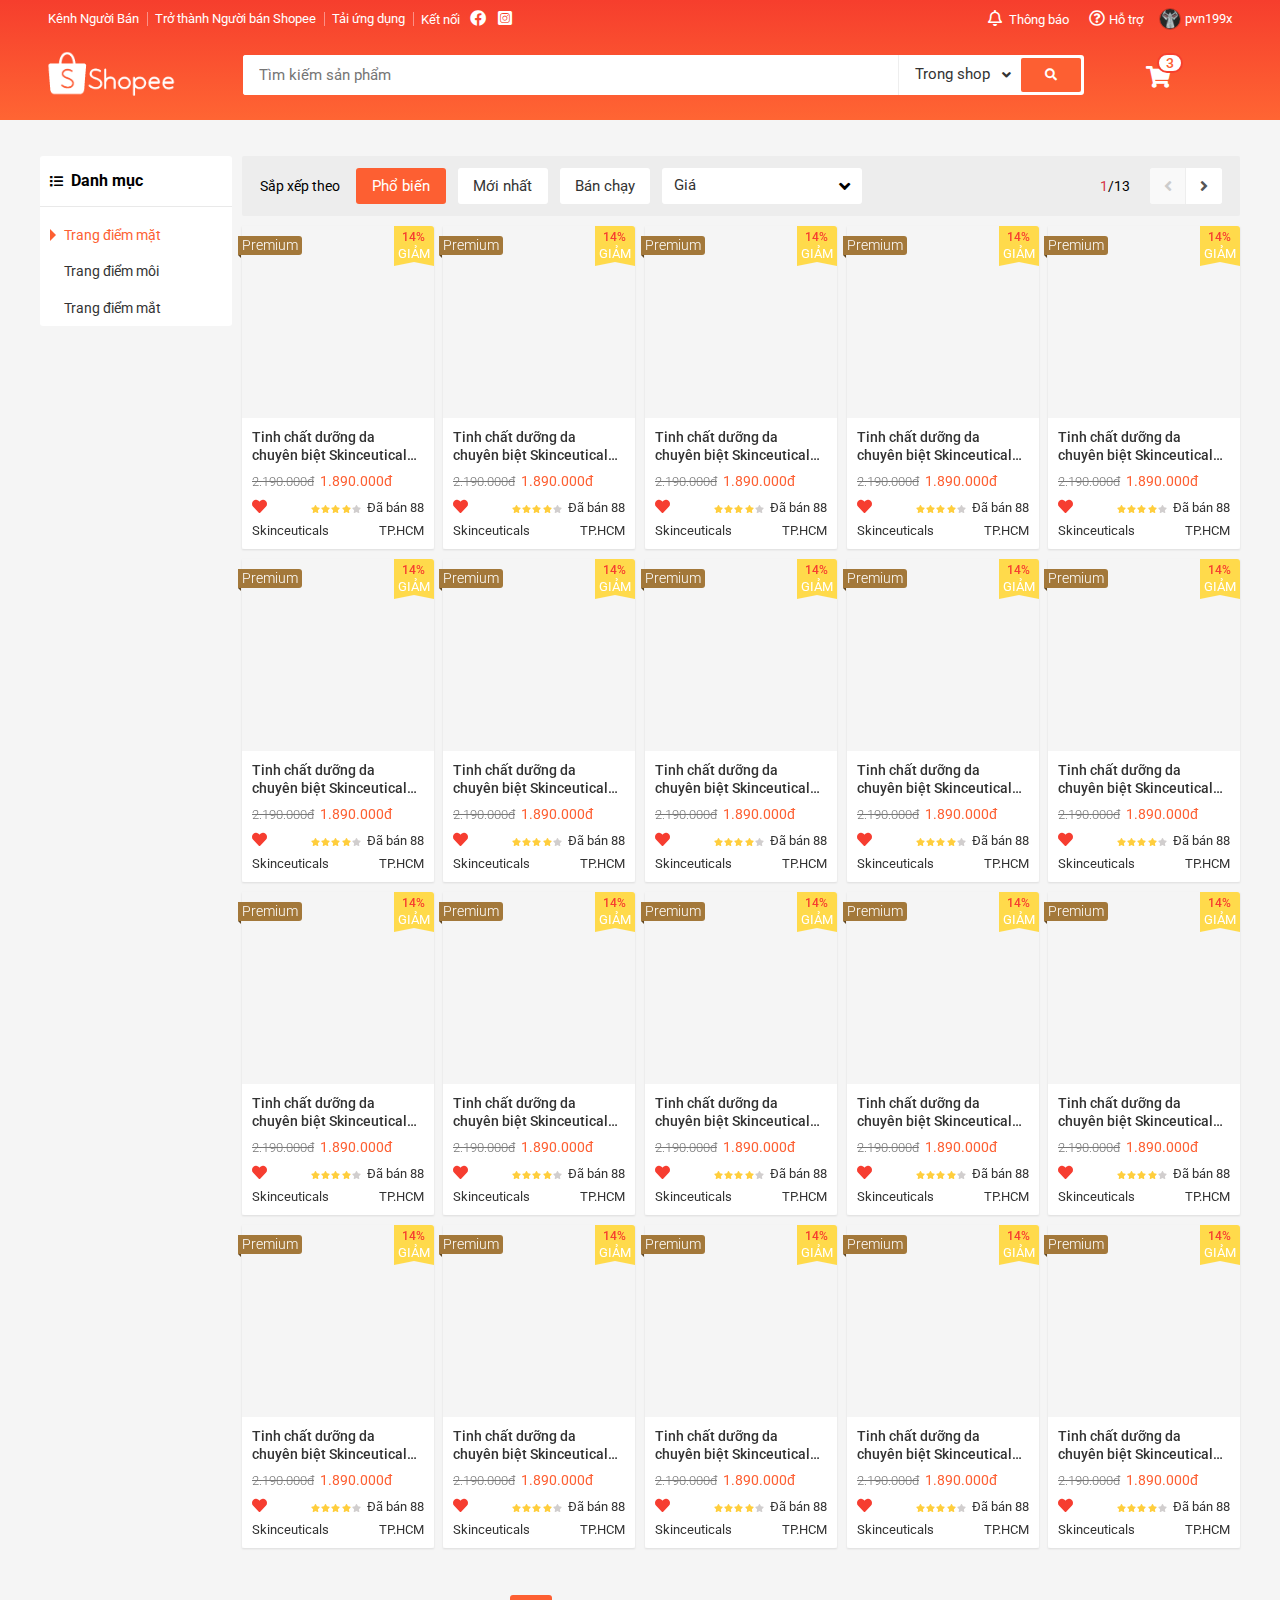
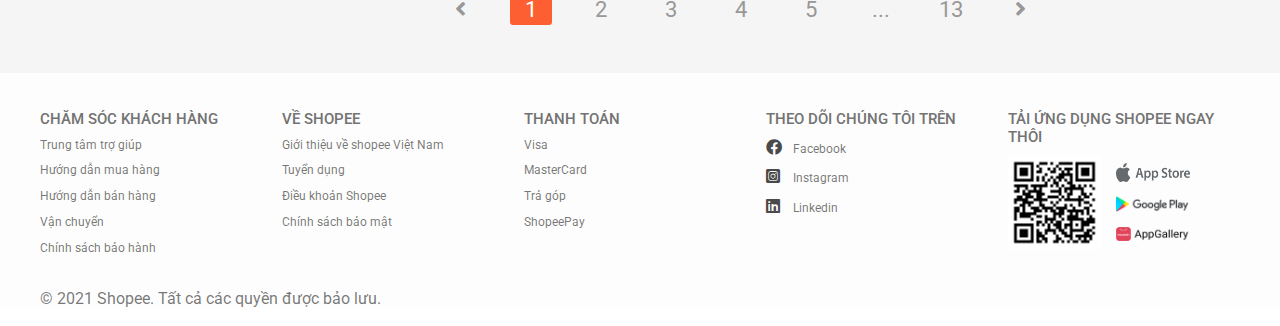
<file: f8-shop/index.html>
<!DOCTYPE html>
<html lang="en">
<head>
    <meta charset="UTF-8">
    <meta http-equiv="X-UA-Compatible" content="IE=edge">
    <meta name="viewport" content="width=device-width, initial-scale=1.0">
    <link rel="stylesheet" href="./assets/base.css">
    <link rel="stylesheet" href="./assets/main.css">
    <link rel="stylesheet" href="./assets/grid.css">
    <link rel="stylesheet" href="./assets/responsive.css">
    <link rel="stylesheet" href="./assets/nomalize.css">
    <link rel="preconnect" href="https://fonts.googleapis.com">
    <link rel="stylesheet" href="./fontawesome/css/all.min.css">
    <link rel="preconnect" href="https://fonts.gstatic.com" crossorigin>
    <link href="https://fonts.googleapis.com/css2?family=Roboto:wght@300;400;500;700&display=swap" rel="stylesheet">
    <title>F8 Shop</title>
</head>
<body>
    <div class="app">
        <!-- HEADER -->
        <header class="header">
            <div class="grid wide">
                <!-- Begin: Navbar -->
                <div class="navbar hide-on-tablet-mobile">
                    <ul class="navbar__list">
                        <li class="navbar__list-item navbar__list-item--seperate">
                            <a href="" class="navbar__list-item--link">Kênh Người Bán</a>
                        </li>
                        <li class="navbar__list-item navbar__list-item--seperate">
                            <a href="" class="navbar__list-item--link">Trở thành Người bán Shopee</a>
                        </li>
                        <li class="navbar__list-item navbar__list-item--seperate has--qr">
                            <a href="" class="navbar__list-item--link">
                                Tải ứng dụng
                                <div class="wrap-navbar__qr">
                                    <div class="navbar__qr">
                                        <img src="./assets/img/QR-code.png" alt="">
                                        <div class="navbar__qr-download">
                                            <img src="./assets/img/app-store.png" alt="App Store">
                                            <img src="./assets/img/google-play.png" alt="Google Play">
                                            <img src="./assets/img/app-gellery.png" alt="App Gellery">
                                        </div>                           
                                    </div>      
                                </div>
                            </a>                                                                   
                        </li>
                        <li class="navbar__list-item">
                            <span>Kết nối</span>
                            <a href="" class="navbar__icon">
                                <i class="navbar__icon--link fab fa-facebook"></i>
                            </a>
                            <a href="" class="navbar__icon">
                                <i class="navbar__icon--link fab fa-instagram-square"></i>
                            </a>
                        </li>
                    </ul>
    
                    <ul class="navbar__list">
                        <li class="navbar__icon--link navbar__list-item">
                            <a href="" class="navbar__list-item--link">
                                <i class="navbar__icon--link far fa-bell"></i>
                                Thông báo
                            </a>   
                            <div class="navbar__notify">
                                <div class="navbar__notify-header">
                                    <h3>Thông báo mới nhận</h3>
                                </div>
                                <ul class="navbar__notify-list">
                                    <a class="navbar__notify-link" href="">
                                        <li class="navbar__notify-item navbar__notify-not-seen">
                                            <img src="./assets/img/thongbao.jfif" alt="" class="navbar__notify-img">
                                            <div class="navbar__notify-info">
                                                <p class="navbar__notify-name">Hạt nêm Chin-su</p>
                                                <p class="navbar__notify-description">Thông báo về đơn hàng</p>
                                            </div>
                                        </li>
                                    </a>
                                    <a class="navbar__notify-link" href="">
                                        <li class="navbar__notify-item navbar__notify-not-seen">
                                            <img src="./assets/img/thongbao.jfif" alt="" class="navbar__notify-img">
                                            <div class="navbar__notify-info">
                                                <p class="navbar__notify-name">Hạt nêm Chin-su</p>
                                                <p class="navbar__notify-description">Thông báo về đơn hàng</p>
                                            </div>
                                        </li>
                                    </a>
                                    <a class="navbar__notify-link" href="">
                                        <li class="navbar__notify-item navbar__notify-not-seen">
                                            <img src="./assets/img/thongbao.jfif" alt="" class="navbar__notify-img">
                                            <div class="navbar__notify-info">
                                                <p class="navbar__notify-name">Hạt nêm Chin-su</p>
                                                <p class="navbar__notify-description">Thông báo về đơn hàng</p>
                                            </div>
                                        </li>
                                    </a>
                                    <a class="navbar__notify-link" href="">
                                        <li class="navbar__notify-item">
                                            <img src="./assets/img/thongbao.jfif" alt="" class="navbar__notify-img">
                                            <div class="navbar__notify-info">
                                                <p class="navbar__notify-name">Hạt nêm Chin-su</p>
                                                <p class="navbar__notify-description">Thông báo về đơn hàng</p>
                                            </div>
                                        </li>
                                    </a>
                                    <a class="navbar__notify-link" href="">
                                        <li class="navbar__notify-item">
                                            <img src="./assets/img/thongbao.jfif" alt="" class="navbar__notify-img">
                                            <div class="navbar__notify-info">
                                                <p class="navbar__notify-name">Hạt nêm Chin-su</p>
                                                <p class="navbar__notify-description">Thông báo về đơn hàng</p>
                                            </div>
                                        </li>
                                    </a>
                                </ul>
                                <footer class="navbar__notify-footer">
                                   <a href="" class="navbar__notify-footer-view-all">Xem tất cả</a>
                                </footer>
                            </div> 
                        </li>
                        <li class="navbar__list-item">
                            <a href="" class="navbar__list-item--link">
                                <i class="far fa-question-circle navbar__icon--link"></i>Hỗ trợ
                            </a>
                        </li>
                        <!-- <li class="navbar__list-item navbar__list-item--seperate">
                            <a href="" class="navbar__list-item--link">Đăng ký</a>
                        </li>
                        <li class="navbar__list-item">
                            <a href="" class="navbar__list-item--link">Đăng nhập</a>
                        </li> -->
                        <li class="navbar__list-item navbar__list-item-user">
                            <img src="./assets/img/pvn.jfif" alt="">
                            <span class="navbar__list-item-name">pvn199x</span>

                            <ul class="navbar__list-item-user-menu">
                                <li class="navbar__list-item-user-item"><a href="">Tài khoản của tôi</a></li>
                                <li class="navbar__list-item-user-item"><a href="">Đơn mua</a></li>
                                <li class="navbar__list-item-user-item"><a href="">Đăng xuất</a></li>
                            </ul>
                        </li>
                    </ul>
                </div>
                <!-- End: Navbar -->

                <!-- Begin: header search -->             
                <div class="hearder-with-search">
                    <label for="mobile-header-checkbox" class="header__mobile-search hide-on-tablet">
                        <i class="fas fa-search header__mobile-search-icon"></i>
                    </label>

                    <div class="header__logo hide-on-tablet">
                        <a href="" class="header__logo-link">
                            <img class="header__logo-img" src="./assets/img/logo-shopee.png" alt="">
                        </a>                
                    </div>

                    <input type="checkbox" hidden id="mobile-header-checkbox" class="header__search-checkbox">

                    <div class="wrap-header__search hide-on-mobile">
                        <div class="header__search">
                            <div class="wrap-header__search-search">
                                <input type="text" class="header__search-input" placeholder="Tìm kiếm sản phẩm">
                                
                                <!-- Search history -->
                                <div class="header__search-history">
                                    <h3 class="header__search-history-heading">Lịch sử tìm kiếm</h3>
                                    <ul class="header__search-history-list">
                                        <li class="header__search-history-item">
                                            <a href="">Kem chống nắng</a> 
                                        </li>
                                        <li class="header__search-history-item">
                                            <a href="">Kem dưỡng da</a>
                                        </li>
                                    </ul>
                                </div>
                            </div>
                        
                            <div class="header__search-select">
                                <span class="header__search-select-label">Trong shop</span>
                                <i class="header__search-select-icon fas fa-angle-down"></i>
    
                                <div class="wrap-header__search-option">
                                    <ul class="header__search-option">
                                        <li class="header__search-option-item header__search-option-item--active">
                                            <span>Trong shop</span>
                                            <i class="fas fa-check"></i>
                                        </li>
                                        <li class="header__search-option-item">
                                            <span>Ngoài shop</span>
                                            <i class="fas fa-check"></i>
                                        </li>
                                    </ul>
                                </div>                          
                            </div>
    
                            <button class="header__search-btn">
                                <i class="header__search-btn-search-icon fas fa-search"></i>
                            </button>
                        </div>
                    </div>
                    
                    
                    <div class="header__cart">
                        <div class="wrap-header__cart-icon">

                            <i class="header__cart-icon fas fa-shopping-cart"></i>  
                            <span class="header__cart-icon-notice">3</span>                    
                            <div class="header__cart-list">
                                <img class="header__cart-list-img" src="./assets/img/empty-cart.webp" alt="">

                                <h3 class="header__cart-list-heading">Sản phẩm mới thêm</h3>
                                <ul class="cart-list">
                                    <li class="cart-list__item">
                                        <a href="" class="cart-list__item-link">
                                            <img src="./assets/img/serum.jfif" alt="" class="cart-list__item-img">
                                            <span class="cart-list__item-product">Serum trắng da</span>
                                            <span class="cart-list__item-price">159.000đ</span>
                                        </a>                                       
                                    </li>
                                    <li class="cart-list__item">
                                        <a href="" class="cart-list__item-link">
                                            <img src="./assets/img/serum.jfif" alt="" class="cart-list__item-img">
                                            <span class="cart-list__item-product">Serum trắng da</span>
                                            <span class="cart-list__item-price">159.000đ</span>
                                        </a>                                       
                                    </li>
                                </ul>
                                
                                <div class="cart-list__footer">
                                    <a href="#" class="cart-list__footer-view-cart btn btn--primary">Xem giỏ hàng</a>
                                </div>                           
                            </div>
                        </div>                   
                        
                    </div>
                </div>
                <!-- End: Header search -->

            </div>

            <div class="header__sort-bar">
                <ul class="header__sort-list">
                    <li class="header__sort-item">
                        <a href="#" class="header__sort-link">Liên quan</a>
                    </li>
                    <li class="header__sort-item header__sort-item--active">
                        <a href="#" class="header__sort-link">Mới nhất</a>
                    </li>
                    <li class="header__sort-item">
                        <a href="#" class="header__sort-link">Bán chạy</a>
                    </li>
                    <li class="header__sort-item">
                        <a href="#" class="header__sort-link">Giá
                            <span class="header__sort-icons">
                                <i class="fas fa-angle-up header__sort-icon-filter"></i>
                                <i class="fas fa-angle-down header__sort-icon-filter"></i>
                            </span>                       
                        </a>                       
                    </li>
                </ul>
            </div>
        </header>

        <div class="app__container">
            <div class="grid wide">
                <div class="row sm-gutter app__content">
                    <div class="col l-2 m-0 c-0">
                        <div class="category">
                            <h3 class="category__heading">
                                <i class="category__heading-icon fas fa-list"></i>Danh mục
                            </h3>
            
                            <ul class="category-list">
                                <li class="category-item category-item--active">
                                    <a href="#" class="category-item__link">Trang điểm mặt</a>
                                <li class="category-item">
                                    <a href="#" class="category-item__link">Trang điểm môi</a>
                                <li class="category-item">
                                    <a href="#" class="category-item__link">Trang điểm mắt</a>
                                </li>
                            </ul>
                        </div>
                    </div>

                    <div class="col l-10 m-12 c-12">
                        <div class="home-filter hide-on-tablet-mobile">
                            <div class="home-filter__left">
                                <span class="home-filter__label">Sắp xếp theo</span>
                                <button class="home-filter-btn btn btn--primary">Phổ biến</button>
                                <button class="home-filter-btn btn">Mới nhất</button>
                                <button class="home-filter-btn btn">Bán chạy</button>
                                <div class="select-input">
                                    <span class="select-input__label">Giá</span>
                                    <i class="select-input__icon fas fa-angle-down home-filter__price-icon"></i>

                                    <ul class="select-input__list">
                                        <li class="select-input__item">
                                            <a href="" class="select-input__link">
                                                Giá: Thấp đến cao
                                            </a>
                                        </li>
                                        <li class="select-input__item">
                                            <a href="" class="select-input__link">
                                                Giá: Cao đến thấp
                                            </a>
                                        </li>
                                    </ul>
                                </div>
                            </div>

                            <div class="home-filter__right">
                                <span class="home-filter__page-number">
                                    <span class="home-filter__page-current">1</span>/13
                                </span>

                                <div class="home-filter__page-control">
                                    <a href="" class="home-filter__page-btn home-filter__page-btn-disable">
                                        <i class="home-filter__page-icon fas fa-angle-left"></i>
                                    </a>
                                    <a href="" class="home-filter__page-btn">
                                        <i class="home-filter__page-icon fas fa-angle-right"></i>
                                    </a>
                                </div>
                            </div>
                        </div>

                        <div class="navbar__mobile">
                            <ul class="navbar__mobile-list">
                                <li class="navbar__mobile-item">
                                    <a href="" class="navbar__mobile-link">
                                        Dụng cụ & thiết bị tiện ích
                                    </a>
                                </li>
                                <li class="navbar__mobile-item">
                                    <a href="" class="navbar__mobile-link">
                                        Dụng cụ & thiết bị tiện ích
                                    </a>
                                </li>
                                <li class="navbar__mobile-item">
                                    <a href="" class="navbar__mobile-link">
                                        Dụng cụ & thiết bị tiện ích
                                    </a>
                                </li>
                                <li class="navbar__mobile-item">
                                    <a href="" class="navbar__mobile-link">
                                        Dụng cụ & thiết bị tiện ích
                                    </a>
                                </li>
                                <li class="navbar__mobile-item">
                                    <a href="" class="navbar__mobile-link">
                                        Dụng cụ & thiết bị tiện ích
                                    </a>
                                </li>
                                <li class="navbar__mobile-item">
                                    <a href="" class="navbar__mobile-link">
                                        Dụng cụ & thiết bị tiện ích
                                    </a>
                                </li>
                                <li class="navbar__mobile-item">
                                    <a href="" class="navbar__mobile-link">
                                        Dụng cụ & thiết bị tiện ích
                                    </a>
                                </li>
                                <li class="navbar__mobile-item">
                                    <a href="" class="navbar__mobile-link">
                                        Dụng cụ & thiết bị tiện ích
                                    </a>
                                </li>
                                <li class="navbar__mobile-item">
                                    <a href="" class="navbar__mobile-link">
                                        Dụng cụ & thiết bị tiện ích
                                    </a>
                                </li>
                            </ul>
                        </div>

                        <div class="home-product">
                            <div class="row sm-gutter">
                                <div class="col l-2-4 m-4 c-6">
                                    <a href="#" class="home-product-item">
                                        <div class="home-product-item__img" style="background-image: url(https://cf.shopee.vn/file/b762a021fdb8182af2e790fc6e98d38e_tn);"></div>

                                        <div class="home-product-body">
                                            <h4 class="home-product-body__title">
                                                Tinh chất dưỡng da chuyên biệt  Skinceuticals Hydrating B5 giúp cấp ẩm và hỗ trợ quá trình tái tạo da 30ml
                                            </h4>

                                            <div class="home-product-body__price">
                                                <span class="home-product-body__price-old">2.190.000đ</span>
                                                <span class="home-product-body__price-current">1.890.000đ</span>
                                            </div>

                                            <div class="home-product-body__rating">
                                                <span class="home-product-body__rating-like home-product-body__rating-like--liked">
                                                    <i class="home-product-body__rating-like-icon--emty far fa-heart"></i>
                                                    <i class="home-product-body__rating-like-icon--fill fas fa-heart"></i>
                                                </span>

                                                <span class="home-product-body__rating-vote">
                                                    <i class="home-product-body__rating-vote-gold fas fa-star"></i>
                                                    <i class="home-product-body__rating-vote-gold fas fa-star"></i>
                                                    <i class="home-product-body__rating-vote-gold fas fa-star"></i>
                                                    <i class="home-product-body__rating-vote-gold fas fa-star"></i>
                                                    <i class="fas fa-star"></i>
                                                </span>
                                                <span class="home-product-body__rating-sold">Đã bán 88</span>
                                                
                                            </div>

                                            <div class="home-product-body__origin">
                                                <span class="home-product-body__origin-producer">Skinceuticals</span>
                                                <span class="home-product-body__origin-location">TP.HCM</span>
                                            </div>

                                            <div class="home-product-body__quality">
                                                <span>Premium</span>
                                            </div>
                                            
                                            <div class="home-product-body__sale-off">
                                                <span class="home-product-body__sale-off-percent">14%</span>
                                                <span class="home-product-body__sale-off-label">GIẢM</span>
                                            </div>
                                        </div>
                                    </a>
                                </div>
                                <div class="col l-2-4 m-4 c-6">
                                    <a href="#" class="home-product-item">
                                        <div class="home-product-item__img" style="background-image: url(https://cf.shopee.vn/file/b762a021fdb8182af2e790fc6e98d38e_tn);"></div>

                                        <div class="home-product-body">
                                            <h4 class="home-product-body__title">
                                                Tinh chất dưỡng da chuyên biệt  Skinceuticals Hydrating B5 giúp cấp ẩm và hỗ trợ quá trình tái tạo da 30ml
                                            </h4>

                                            <div class="home-product-body__price">
                                                <span class="home-product-body__price-old">2.190.000đ</span>
                                                <span class="home-product-body__price-current">1.890.000đ</span>
                                            </div>

                                            <div class="home-product-body__rating">
                                                <span class="home-product-body__rating-like home-product-body__rating-like--liked">
                                                    <i class="home-product-body__rating-like-icon--emty far fa-heart"></i>
                                                    <i class="home-product-body__rating-like-icon--fill fas fa-heart"></i>
                                                </span>

                                                <span class="home-product-body__rating-vote">
                                                    <i class="home-product-body__rating-vote-gold fas fa-star"></i>
                                                    <i class="home-product-body__rating-vote-gold fas fa-star"></i>
                                                    <i class="home-product-body__rating-vote-gold fas fa-star"></i>
                                                    <i class="home-product-body__rating-vote-gold fas fa-star"></i>
                                                    <i class="fas fa-star"></i>
                                                </span>
                                                <span class="home-product-body__rating-sold">Đã bán 88</span>
                                                
                                            </div>

                                            <div class="home-product-body__origin">
                                                <span class="home-product-body__origin-producer">Skinceuticals</span>
                                                <span class="home-product-body__origin-location">TP.HCM</span>
                                            </div>

                                            <div class="home-product-body__quality">
                                                <span>Premium</span>
                                            </div>
                                            
                                            <div class="home-product-body__sale-off">
                                                <span class="home-product-body__sale-off-percent">14%</span>
                                                <span class="home-product-body__sale-off-label">GIẢM</span>
                                            </div>
                                        </div>
                                    </a>
                                </div>
                                <div class="col l-2-4 m-4 c-6">
                                    <a href="#" class="home-product-item">
                                        <div class="home-product-item__img" style="background-image: url(https://cf.shopee.vn/file/b762a021fdb8182af2e790fc6e98d38e_tn);"></div>

                                        <div class="home-product-body">
                                            <h4 class="home-product-body__title">
                                                Tinh chất dưỡng da chuyên biệt  Skinceuticals Hydrating B5 giúp cấp ẩm và hỗ trợ quá trình tái tạo da 30ml
                                            </h4>

                                            <div class="home-product-body__price">
                                                <span class="home-product-body__price-old">2.190.000đ</span>
                                                <span class="home-product-body__price-current">1.890.000đ</span>
                                            </div>

                                            <div class="home-product-body__rating">
                                                <span class="home-product-body__rating-like home-product-body__rating-like--liked">
                                                    <i class="home-product-body__rating-like-icon--emty far fa-heart"></i>
                                                    <i class="home-product-body__rating-like-icon--fill fas fa-heart"></i>
                                                </span>

                                                <span class="home-product-body__rating-vote">
                                                    <i class="home-product-body__rating-vote-gold fas fa-star"></i>
                                                    <i class="home-product-body__rating-vote-gold fas fa-star"></i>
                                                    <i class="home-product-body__rating-vote-gold fas fa-star"></i>
                                                    <i class="home-product-body__rating-vote-gold fas fa-star"></i>
                                                    <i class="fas fa-star"></i>
                                                </span>
                                                <span class="home-product-body__rating-sold">Đã bán 88</span>
                                                
                                            </div>

                                            <div class="home-product-body__origin">
                                                <span class="home-product-body__origin-producer">Skinceuticals</span>
                                                <span class="home-product-body__origin-location">TP.HCM</span>
                                            </div>

                                            <div class="home-product-body__quality">
                                                <span>Premium</span>
                                            </div>
                                            
                                            <div class="home-product-body__sale-off">
                                                <span class="home-product-body__sale-off-percent">14%</span>
                                                <span class="home-product-body__sale-off-label">GIẢM</span>
                                            </div>
                                        </div>
                                    </a>
                                </div>
                                <div class="col l-2-4 m-4 c-6">
                                    <a href="#" class="home-product-item">
                                        <div class="home-product-item__img" style="background-image: url(https://cf.shopee.vn/file/b762a021fdb8182af2e790fc6e98d38e_tn);"></div>

                                        <div class="home-product-body">
                                            <h4 class="home-product-body__title">
                                                Tinh chất dưỡng da chuyên biệt  Skinceuticals Hydrating B5 giúp cấp ẩm và hỗ trợ quá trình tái tạo da 30ml
                                            </h4>

                                            <div class="home-product-body__price">
                                                <span class="home-product-body__price-old">2.190.000đ</span>
                                                <span class="home-product-body__price-current">1.890.000đ</span>
                                            </div>

                                            <div class="home-product-body__rating">
                                                <span class="home-product-body__rating-like home-product-body__rating-like--liked">
                                                    <i class="home-product-body__rating-like-icon--emty far fa-heart"></i>
                                                    <i class="home-product-body__rating-like-icon--fill fas fa-heart"></i>
                                                </span>

                                                <span class="home-product-body__rating-vote">
                                                    <i class="home-product-body__rating-vote-gold fas fa-star"></i>
                                                    <i class="home-product-body__rating-vote-gold fas fa-star"></i>
                                                    <i class="home-product-body__rating-vote-gold fas fa-star"></i>
                                                    <i class="home-product-body__rating-vote-gold fas fa-star"></i>
                                                    <i class="fas fa-star"></i>
                                                </span>
                                                <span class="home-product-body__rating-sold">Đã bán 88</span>
                                                
                                            </div>

                                            <div class="home-product-body__origin">
                                                <span class="home-product-body__origin-producer">Skinceuticals</span>
                                                <span class="home-product-body__origin-location">TP.HCM</span>
                                            </div>

                                            <div class="home-product-body__quality">
                                                <span>Premium</span>
                                            </div>
                                            
                                            <div class="home-product-body__sale-off">
                                                <span class="home-product-body__sale-off-percent">14%</span>
                                                <span class="home-product-body__sale-off-label">GIẢM</span>
                                            </div>
                                        </div>
                                    </a>
                                </div>
                                <div class="col l-2-4 m-4 c-6">
                                    <a href="#" class="home-product-item">
                                        <div class="home-product-item__img" style="background-image: url(https://cf.shopee.vn/file/b762a021fdb8182af2e790fc6e98d38e_tn);"></div>

                                        <div class="home-product-body">
                                            <h4 class="home-product-body__title">
                                                Tinh chất dưỡng da chuyên biệt  Skinceuticals Hydrating B5 giúp cấp ẩm và hỗ trợ quá trình tái tạo da 30ml
                                            </h4>

                                            <div class="home-product-body__price">
                                                <span class="home-product-body__price-old">2.190.000đ</span>
                                                <span class="home-product-body__price-current">1.890.000đ</span>
                                            </div>

                                            <div class="home-product-body__rating">
                                                <span class="home-product-body__rating-like home-product-body__rating-like--liked">
                                                    <i class="home-product-body__rating-like-icon--emty far fa-heart"></i>
                                                    <i class="home-product-body__rating-like-icon--fill fas fa-heart"></i>
                                                </span>

                                                <span class="home-product-body__rating-vote">
                                                    <i class="home-product-body__rating-vote-gold fas fa-star"></i>
                                                    <i class="home-product-body__rating-vote-gold fas fa-star"></i>
                                                    <i class="home-product-body__rating-vote-gold fas fa-star"></i>
                                                    <i class="home-product-body__rating-vote-gold fas fa-star"></i>
                                                    <i class="fas fa-star"></i>
                                                </span>
                                                <span class="home-product-body__rating-sold">Đã bán 88</span>
                                                
                                            </div>

                                            <div class="home-product-body__origin">
                                                <span class="home-product-body__origin-producer">Skinceuticals</span>
                                                <span class="home-product-body__origin-location">TP.HCM</span>
                                            </div>

                                            <div class="home-product-body__quality">
                                                <span>Premium</span>
                                            </div>
                                            
                                            <div class="home-product-body__sale-off">
                                                <span class="home-product-body__sale-off-percent">14%</span>
                                                <span class="home-product-body__sale-off-label">GIẢM</span>
                                            </div>
                                        </div>
                                    </a>
                                </div>
                                <div class="col l-2-4 m-4 c-6">
                                    <a href="#" class="home-product-item">
                                        <div class="home-product-item__img" style="background-image: url(https://cf.shopee.vn/file/b762a021fdb8182af2e790fc6e98d38e_tn);"></div>

                                        <div class="home-product-body">
                                            <h4 class="home-product-body__title">
                                                Tinh chất dưỡng da chuyên biệt  Skinceuticals Hydrating B5 giúp cấp ẩm và hỗ trợ quá trình tái tạo da 30ml
                                            </h4>

                                            <div class="home-product-body__price">
                                                <span class="home-product-body__price-old">2.190.000đ</span>
                                                <span class="home-product-body__price-current">1.890.000đ</span>
                                            </div>

                                            <div class="home-product-body__rating">
                                                <span class="home-product-body__rating-like home-product-body__rating-like--liked">
                                                    <i class="home-product-body__rating-like-icon--emty far fa-heart"></i>
                                                    <i class="home-product-body__rating-like-icon--fill fas fa-heart"></i>
                                                </span>

                                                <span class="home-product-body__rating-vote">
                                                    <i class="home-product-body__rating-vote-gold fas fa-star"></i>
                                                    <i class="home-product-body__rating-vote-gold fas fa-star"></i>
                                                    <i class="home-product-body__rating-vote-gold fas fa-star"></i>
                                                    <i class="home-product-body__rating-vote-gold fas fa-star"></i>
                                                    <i class="fas fa-star"></i>
                                                </span>
                                                <span class="home-product-body__rating-sold">Đã bán 88</span>
                                                
                                            </div>

                                            <div class="home-product-body__origin">
                                                <span class="home-product-body__origin-producer">Skinceuticals</span>
                                                <span class="home-product-body__origin-location">TP.HCM</span>
                                            </div>

                                            <div class="home-product-body__quality">
                                                <span>Premium</span>
                                            </div>
                                            
                                            <div class="home-product-body__sale-off">
                                                <span class="home-product-body__sale-off-percent">14%</span>
                                                <span class="home-product-body__sale-off-label">GIẢM</span>
                                            </div>
                                        </div>
                                    </a>
                                </div>
                                <div class="col l-2-4 m-4 c-6">
                                    <a href="#" class="home-product-item">
                                        <div class="home-product-item__img" style="background-image: url(https://cf.shopee.vn/file/b762a021fdb8182af2e790fc6e98d38e_tn);"></div>

                                        <div class="home-product-body">
                                            <h4 class="home-product-body__title">
                                                Tinh chất dưỡng da chuyên biệt  Skinceuticals Hydrating B5 giúp cấp ẩm và hỗ trợ quá trình tái tạo da 30ml
                                            </h4>

                                            <div class="home-product-body__price">
                                                <span class="home-product-body__price-old">2.190.000đ</span>
                                                <span class="home-product-body__price-current">1.890.000đ</span>
                                            </div>

                                            <div class="home-product-body__rating">
                                                <span class="home-product-body__rating-like home-product-body__rating-like--liked">
                                                    <i class="home-product-body__rating-like-icon--emty far fa-heart"></i>
                                                    <i class="home-product-body__rating-like-icon--fill fas fa-heart"></i>
                                                </span>

                                                <span class="home-product-body__rating-vote">
                                                    <i class="home-product-body__rating-vote-gold fas fa-star"></i>
                                                    <i class="home-product-body__rating-vote-gold fas fa-star"></i>
                                                    <i class="home-product-body__rating-vote-gold fas fa-star"></i>
                                                    <i class="home-product-body__rating-vote-gold fas fa-star"></i>
                                                    <i class="fas fa-star"></i>
                                                </span>
                                                <span class="home-product-body__rating-sold">Đã bán 88</span>
                                                
                                            </div>

                                            <div class="home-product-body__origin">
                                                <span class="home-product-body__origin-producer">Skinceuticals</span>
                                                <span class="home-product-body__origin-location">TP.HCM</span>
                                            </div>

                                            <div class="home-product-body__quality">
                                                <span>Premium</span>
                                            </div>
                                            
                                            <div class="home-product-body__sale-off">
                                                <span class="home-product-body__sale-off-percent">14%</span>
                                                <span class="home-product-body__sale-off-label">GIẢM</span>
                                            </div>
                                        </div>
                                    </a>
                                </div>
                                <div class="col l-2-4 m-4 c-6">
                                    <a href="#" class="home-product-item">
                                        <div class="home-product-item__img" style="background-image: url(https://cf.shopee.vn/file/b762a021fdb8182af2e790fc6e98d38e_tn);"></div>

                                        <div class="home-product-body">
                                            <h4 class="home-product-body__title">
                                                Tinh chất dưỡng da chuyên biệt  Skinceuticals Hydrating B5 giúp cấp ẩm và hỗ trợ quá trình tái tạo da 30ml
                                            </h4>

                                            <div class="home-product-body__price">
                                                <span class="home-product-body__price-old">2.190.000đ</span>
                                                <span class="home-product-body__price-current">1.890.000đ</span>
                                            </div>

                                            <div class="home-product-body__rating">
                                                <span class="home-product-body__rating-like home-product-body__rating-like--liked">
                                                    <i class="home-product-body__rating-like-icon--emty far fa-heart"></i>
                                                    <i class="home-product-body__rating-like-icon--fill fas fa-heart"></i>
                                                </span>

                                                <span class="home-product-body__rating-vote">
                                                    <i class="home-product-body__rating-vote-gold fas fa-star"></i>
                                                    <i class="home-product-body__rating-vote-gold fas fa-star"></i>
                                                    <i class="home-product-body__rating-vote-gold fas fa-star"></i>
                                                    <i class="home-product-body__rating-vote-gold fas fa-star"></i>
                                                    <i class="fas fa-star"></i>
                                                </span>
                                                <span class="home-product-body__rating-sold">Đã bán 88</span>
                                                
                                            </div>

                                            <div class="home-product-body__origin">
                                                <span class="home-product-body__origin-producer">Skinceuticals</span>
                                                <span class="home-product-body__origin-location">TP.HCM</span>
                                            </div>

                                            <div class="home-product-body__quality">
                                                <span>Premium</span>
                                            </div>
                                            
                                            <div class="home-product-body__sale-off">
                                                <span class="home-product-body__sale-off-percent">14%</span>
                                                <span class="home-product-body__sale-off-label">GIẢM</span>
                                            </div>
                                        </div>
                                    </a>
                                </div>
                                <div class="col l-2-4 m-4 c-6">
                                    <a href="#" class="home-product-item">
                                        <div class="home-product-item__img" style="background-image: url(https://cf.shopee.vn/file/b762a021fdb8182af2e790fc6e98d38e_tn);"></div>

                                        <div class="home-product-body">
                                            <h4 class="home-product-body__title">
                                                Tinh chất dưỡng da chuyên biệt  Skinceuticals Hydrating B5 giúp cấp ẩm và hỗ trợ quá trình tái tạo da 30ml
                                            </h4>

                                            <div class="home-product-body__price">
                                                <span class="home-product-body__price-old">2.190.000đ</span>
                                                <span class="home-product-body__price-current">1.890.000đ</span>
                                            </div>

                                            <div class="home-product-body__rating">
                                                <span class="home-product-body__rating-like home-product-body__rating-like--liked">
                                                    <i class="home-product-body__rating-like-icon--emty far fa-heart"></i>
                                                    <i class="home-product-body__rating-like-icon--fill fas fa-heart"></i>
                                                </span>

                                                <span class="home-product-body__rating-vote">
                                                    <i class="home-product-body__rating-vote-gold fas fa-star"></i>
                                                    <i class="home-product-body__rating-vote-gold fas fa-star"></i>
                                                    <i class="home-product-body__rating-vote-gold fas fa-star"></i>
                                                    <i class="home-product-body__rating-vote-gold fas fa-star"></i>
                                                    <i class="fas fa-star"></i>
                                                </span>
                                                <span class="home-product-body__rating-sold">Đã bán 88</span>
                                                
                                            </div>

                                            <div class="home-product-body__origin">
                                                <span class="home-product-body__origin-producer">Skinceuticals</span>
                                                <span class="home-product-body__origin-location">TP.HCM</span>
                                            </div>

                                            <div class="home-product-body__quality">
                                                <span>Premium</span>
                                            </div>
                                            
                                            <div class="home-product-body__sale-off">
                                                <span class="home-product-body__sale-off-percent">14%</span>
                                                <span class="home-product-body__sale-off-label">GIẢM</span>
                                            </div>
                                        </div>
                                    </a>
                                </div>
                                <div class="col l-2-4 m-4 c-6">
                                    <a href="#" class="home-product-item">
                                        <div class="home-product-item__img" style="background-image: url(https://cf.shopee.vn/file/b762a021fdb8182af2e790fc6e98d38e_tn);"></div>

                                        <div class="home-product-body">
                                            <h4 class="home-product-body__title">
                                                Tinh chất dưỡng da chuyên biệt  Skinceuticals Hydrating B5 giúp cấp ẩm và hỗ trợ quá trình tái tạo da 30ml
                                            </h4>

                                            <div class="home-product-body__price">
                                                <span class="home-product-body__price-old">2.190.000đ</span>
                                                <span class="home-product-body__price-current">1.890.000đ</span>
                                            </div>

                                            <div class="home-product-body__rating">
                                                <span class="home-product-body__rating-like home-product-body__rating-like--liked">
                                                    <i class="home-product-body__rating-like-icon--emty far fa-heart"></i>
                                                    <i class="home-product-body__rating-like-icon--fill fas fa-heart"></i>
                                                </span>

                                                <span class="home-product-body__rating-vote">
                                                    <i class="home-product-body__rating-vote-gold fas fa-star"></i>
                                                    <i class="home-product-body__rating-vote-gold fas fa-star"></i>
                                                    <i class="home-product-body__rating-vote-gold fas fa-star"></i>
                                                    <i class="home-product-body__rating-vote-gold fas fa-star"></i>
                                                    <i class="fas fa-star"></i>
                                                </span>
                                                <span class="home-product-body__rating-sold">Đã bán 88</span>
                                                
                                            </div>

                                            <div class="home-product-body__origin">
                                                <span class="home-product-body__origin-producer">Skinceuticals</span>
                                                <span class="home-product-body__origin-location">TP.HCM</span>
                                            </div>

                                            <div class="home-product-body__quality">
                                                <span>Premium</span>
                                            </div>
                                            
                                            <div class="home-product-body__sale-off">
                                                <span class="home-product-body__sale-off-percent">14%</span>
                                                <span class="home-product-body__sale-off-label">GIẢM</span>
                                            </div>
                                        </div>
                                    </a>
                                </div>
                                <div class="col l-2-4 m-4 c-6">
                                    <a href="#" class="home-product-item">
                                        <div class="home-product-item__img" style="background-image: url(https://cf.shopee.vn/file/b762a021fdb8182af2e790fc6e98d38e_tn);"></div>

                                        <div class="home-product-body">
                                            <h4 class="home-product-body__title">
                                                Tinh chất dưỡng da chuyên biệt  Skinceuticals Hydrating B5 giúp cấp ẩm và hỗ trợ quá trình tái tạo da 30ml
                                            </h4>

                                            <div class="home-product-body__price">
                                                <span class="home-product-body__price-old">2.190.000đ</span>
                                                <span class="home-product-body__price-current">1.890.000đ</span>
                                            </div>

                                            <div class="home-product-body__rating">
                                                <span class="home-product-body__rating-like home-product-body__rating-like--liked">
                                                    <i class="home-product-body__rating-like-icon--emty far fa-heart"></i>
                                                    <i class="home-product-body__rating-like-icon--fill fas fa-heart"></i>
                                                </span>

                                                <span class="home-product-body__rating-vote">
                                                    <i class="home-product-body__rating-vote-gold fas fa-star"></i>
                                                    <i class="home-product-body__rating-vote-gold fas fa-star"></i>
                                                    <i class="home-product-body__rating-vote-gold fas fa-star"></i>
                                                    <i class="home-product-body__rating-vote-gold fas fa-star"></i>
                                                    <i class="fas fa-star"></i>
                                                </span>
                                                <span class="home-product-body__rating-sold">Đã bán 88</span>
                                                
                                            </div>

                                            <div class="home-product-body__origin">
                                                <span class="home-product-body__origin-producer">Skinceuticals</span>
                                                <span class="home-product-body__origin-location">TP.HCM</span>
                                            </div>

                                            <div class="home-product-body__quality">
                                                <span>Premium</span>
                                            </div>
                                            
                                            <div class="home-product-body__sale-off">
                                                <span class="home-product-body__sale-off-percent">14%</span>
                                                <span class="home-product-body__sale-off-label">GIẢM</span>
                                            </div>
                                        </div>
                                    </a>
                                </div>
                                <div class="col l-2-4 m-4 c-6">
                                    <a href="#" class="home-product-item">
                                        <div class="home-product-item__img" style="background-image: url(https://cf.shopee.vn/file/b762a021fdb8182af2e790fc6e98d38e_tn);"></div>

                                        <div class="home-product-body">
                                            <h4 class="home-product-body__title">
                                                Tinh chất dưỡng da chuyên biệt  Skinceuticals Hydrating B5 giúp cấp ẩm và hỗ trợ quá trình tái tạo da 30ml
                                            </h4>

                                            <div class="home-product-body__price">
                                                <span class="home-product-body__price-old">2.190.000đ</span>
                                                <span class="home-product-body__price-current">1.890.000đ</span>
                                            </div>

                                            <div class="home-product-body__rating">
                                                <span class="home-product-body__rating-like home-product-body__rating-like--liked">
                                                    <i class="home-product-body__rating-like-icon--emty far fa-heart"></i>
                                                    <i class="home-product-body__rating-like-icon--fill fas fa-heart"></i>
                                                </span>

                                                <span class="home-product-body__rating-vote">
                                                    <i class="home-product-body__rating-vote-gold fas fa-star"></i>
                                                    <i class="home-product-body__rating-vote-gold fas fa-star"></i>
                                                    <i class="home-product-body__rating-vote-gold fas fa-star"></i>
                                                    <i class="home-product-body__rating-vote-gold fas fa-star"></i>
                                                    <i class="fas fa-star"></i>
                                                </span>
                                                <span class="home-product-body__rating-sold">Đã bán 88</span>
                                                
                                            </div>

                                            <div class="home-product-body__origin">
                                                <span class="home-product-body__origin-producer">Skinceuticals</span>
                                                <span class="home-product-body__origin-location">TP.HCM</span>
                                            </div>

                                            <div class="home-product-body__quality">
                                                <span>Premium</span>
                                            </div>
                                            
                                            <div class="home-product-body__sale-off">
                                                <span class="home-product-body__sale-off-percent">14%</span>
                                                <span class="home-product-body__sale-off-label">GIẢM</span>
                                            </div>
                                        </div>
                                    </a>
                                </div>
                                <div class="col l-2-4 m-4 c-6">
                                    <a href="#" class="home-product-item">
                                        <div class="home-product-item__img" style="background-image: url(https://cf.shopee.vn/file/b762a021fdb8182af2e790fc6e98d38e_tn);"></div>

                                        <div class="home-product-body">
                                            <h4 class="home-product-body__title">
                                                Tinh chất dưỡng da chuyên biệt  Skinceuticals Hydrating B5 giúp cấp ẩm và hỗ trợ quá trình tái tạo da 30ml
                                            </h4>

                                            <div class="home-product-body__price">
                                                <span class="home-product-body__price-old">2.190.000đ</span>
                                                <span class="home-product-body__price-current">1.890.000đ</span>
                                            </div>

                                            <div class="home-product-body__rating">
                                                <span class="home-product-body__rating-like home-product-body__rating-like--liked">
                                                    <i class="home-product-body__rating-like-icon--emty far fa-heart"></i>
                                                    <i class="home-product-body__rating-like-icon--fill fas fa-heart"></i>
                                                </span>

                                                <span class="home-product-body__rating-vote">
                                                    <i class="home-product-body__rating-vote-gold fas fa-star"></i>
                                                    <i class="home-product-body__rating-vote-gold fas fa-star"></i>
                                                    <i class="home-product-body__rating-vote-gold fas fa-star"></i>
                                                    <i class="home-product-body__rating-vote-gold fas fa-star"></i>
                                                    <i class="fas fa-star"></i>
                                                </span>
                                                <span class="home-product-body__rating-sold">Đã bán 88</span>
                                                
                                            </div>

                                            <div class="home-product-body__origin">
                                                <span class="home-product-body__origin-producer">Skinceuticals</span>
                                                <span class="home-product-body__origin-location">TP.HCM</span>
                                            </div>

                                            <div class="home-product-body__quality">
                                                <span>Premium</span>
                                            </div>
                                            
                                            <div class="home-product-body__sale-off">
                                                <span class="home-product-body__sale-off-percent">14%</span>
                                                <span class="home-product-body__sale-off-label">GIẢM</span>
                                            </div>
                                        </div>
                                    </a>
                                </div>
                                <div class="col l-2-4 m-4 c-6">
                                    <a href="#" class="home-product-item">
                                        <div class="home-product-item__img" style="background-image: url(https://cf.shopee.vn/file/b762a021fdb8182af2e790fc6e98d38e_tn);"></div>

                                        <div class="home-product-body">
                                            <h4 class="home-product-body__title">
                                                Tinh chất dưỡng da chuyên biệt  Skinceuticals Hydrating B5 giúp cấp ẩm và hỗ trợ quá trình tái tạo da 30ml
                                            </h4>

                                            <div class="home-product-body__price">
                                                <span class="home-product-body__price-old">2.190.000đ</span>
                                                <span class="home-product-body__price-current">1.890.000đ</span>
                                            </div>

                                            <div class="home-product-body__rating">
                                                <span class="home-product-body__rating-like home-product-body__rating-like--liked">
                                                    <i class="home-product-body__rating-like-icon--emty far fa-heart"></i>
                                                    <i class="home-product-body__rating-like-icon--fill fas fa-heart"></i>
                                                </span>

                                                <span class="home-product-body__rating-vote">
                                                    <i class="home-product-body__rating-vote-gold fas fa-star"></i>
                                                    <i class="home-product-body__rating-vote-gold fas fa-star"></i>
                                                    <i class="home-product-body__rating-vote-gold fas fa-star"></i>
                                                    <i class="home-product-body__rating-vote-gold fas fa-star"></i>
                                                    <i class="fas fa-star"></i>
                                                </span>
                                                <span class="home-product-body__rating-sold">Đã bán 88</span>
                                                
                                            </div>

                                            <div class="home-product-body__origin">
                                                <span class="home-product-body__origin-producer">Skinceuticals</span>
                                                <span class="home-product-body__origin-location">TP.HCM</span>
                                            </div>

                                            <div class="home-product-body__quality">
                                                <span>Premium</span>
                                            </div>
                                            
                                            <div class="home-product-body__sale-off">
                                                <span class="home-product-body__sale-off-percent">14%</span>
                                                <span class="home-product-body__sale-off-label">GIẢM</span>
                                            </div>
                                        </div>
                                    </a>
                                </div>
                                <div class="col l-2-4 m-4 c-6">
                                    <a href="#" class="home-product-item">
                                        <div class="home-product-item__img" style="background-image: url(https://cf.shopee.vn/file/b762a021fdb8182af2e790fc6e98d38e_tn);"></div>

                                        <div class="home-product-body">
                                            <h4 class="home-product-body__title">
                                                Tinh chất dưỡng da chuyên biệt  Skinceuticals Hydrating B5 giúp cấp ẩm và hỗ trợ quá trình tái tạo da 30ml
                                            </h4>

                                            <div class="home-product-body__price">
                                                <span class="home-product-body__price-old">2.190.000đ</span>
                                                <span class="home-product-body__price-current">1.890.000đ</span>
                                            </div>

                                            <div class="home-product-body__rating">
                                                <span class="home-product-body__rating-like home-product-body__rating-like--liked">
                                                    <i class="home-product-body__rating-like-icon--emty far fa-heart"></i>
                                                    <i class="home-product-body__rating-like-icon--fill fas fa-heart"></i>
                                                </span>

                                                <span class="home-product-body__rating-vote">
                                                    <i class="home-product-body__rating-vote-gold fas fa-star"></i>
                                                    <i class="home-product-body__rating-vote-gold fas fa-star"></i>
                                                    <i class="home-product-body__rating-vote-gold fas fa-star"></i>
                                                    <i class="home-product-body__rating-vote-gold fas fa-star"></i>
                                                    <i class="fas fa-star"></i>
                                                </span>
                                                <span class="home-product-body__rating-sold">Đã bán 88</span>
                                                
                                            </div>

                                            <div class="home-product-body__origin">
                                                <span class="home-product-body__origin-producer">Skinceuticals</span>
                                                <span class="home-product-body__origin-location">TP.HCM</span>
                                            </div>

                                            <div class="home-product-body__quality">
                                                <span>Premium</span>
                                            </div>
                                            
                                            <div class="home-product-body__sale-off">
                                                <span class="home-product-body__sale-off-percent">14%</span>
                                                <span class="home-product-body__sale-off-label">GIẢM</span>
                                            </div>
                                        </div>
                                    </a>
                                </div>
                                <div class="col l-2-4 m-4 c-6">
                                    <a href="#" class="home-product-item">
                                        <div class="home-product-item__img" style="background-image: url(https://cf.shopee.vn/file/b762a021fdb8182af2e790fc6e98d38e_tn);"></div>

                                        <div class="home-product-body">
                                            <h4 class="home-product-body__title">
                                                Tinh chất dưỡng da chuyên biệt  Skinceuticals Hydrating B5 giúp cấp ẩm và hỗ trợ quá trình tái tạo da 30ml
                                            </h4>

                                            <div class="home-product-body__price">
                                                <span class="home-product-body__price-old">2.190.000đ</span>
                                                <span class="home-product-body__price-current">1.890.000đ</span>
                                            </div>

                                            <div class="home-product-body__rating">
                                                <span class="home-product-body__rating-like home-product-body__rating-like--liked">
                                                    <i class="home-product-body__rating-like-icon--emty far fa-heart"></i>
                                                    <i class="home-product-body__rating-like-icon--fill fas fa-heart"></i>
                                                </span>

                                                <span class="home-product-body__rating-vote">
                                                    <i class="home-product-body__rating-vote-gold fas fa-star"></i>
                                                    <i class="home-product-body__rating-vote-gold fas fa-star"></i>
                                                    <i class="home-product-body__rating-vote-gold fas fa-star"></i>
                                                    <i class="home-product-body__rating-vote-gold fas fa-star"></i>
                                                    <i class="fas fa-star"></i>
                                                </span>
                                                <span class="home-product-body__rating-sold">Đã bán 88</span>
                                                
                                            </div>

                                            <div class="home-product-body__origin">
                                                <span class="home-product-body__origin-producer">Skinceuticals</span>
                                                <span class="home-product-body__origin-location">TP.HCM</span>
                                            </div>

                                            <div class="home-product-body__quality">
                                                <span>Premium</span>
                                            </div>
                                            
                                            <div class="home-product-body__sale-off">
                                                <span class="home-product-body__sale-off-percent">14%</span>
                                                <span class="home-product-body__sale-off-label">GIẢM</span>
                                            </div>
                                        </div>
                                    </a>
                                </div>
                                <div class="col l-2-4 m-4 c-6">
                                    <a href="#" class="home-product-item">
                                        <div class="home-product-item__img" style="background-image: url(https://cf.shopee.vn/file/b762a021fdb8182af2e790fc6e98d38e_tn);"></div>

                                        <div class="home-product-body">
                                            <h4 class="home-product-body__title">
                                                Tinh chất dưỡng da chuyên biệt  Skinceuticals Hydrating B5 giúp cấp ẩm và hỗ trợ quá trình tái tạo da 30ml
                                            </h4>

                                            <div class="home-product-body__price">
                                                <span class="home-product-body__price-old">2.190.000đ</span>
                                                <span class="home-product-body__price-current">1.890.000đ</span>
                                            </div>

                                            <div class="home-product-body__rating">
                                                <span class="home-product-body__rating-like home-product-body__rating-like--liked">
                                                    <i class="home-product-body__rating-like-icon--emty far fa-heart"></i>
                                                    <i class="home-product-body__rating-like-icon--fill fas fa-heart"></i>
                                                </span>

                                                <span class="home-product-body__rating-vote">
                                                    <i class="home-product-body__rating-vote-gold fas fa-star"></i>
                                                    <i class="home-product-body__rating-vote-gold fas fa-star"></i>
                                                    <i class="home-product-body__rating-vote-gold fas fa-star"></i>
                                                    <i class="home-product-body__rating-vote-gold fas fa-star"></i>
                                                    <i class="fas fa-star"></i>
                                                </span>
                                                <span class="home-product-body__rating-sold">Đã bán 88</span>
                                                
                                            </div>

                                            <div class="home-product-body__origin">
                                                <span class="home-product-body__origin-producer">Skinceuticals</span>
                                                <span class="home-product-body__origin-location">TP.HCM</span>
                                            </div>

                                            <div class="home-product-body__quality">
                                                <span>Premium</span>
                                            </div>
                                            
                                            <div class="home-product-body__sale-off">
                                                <span class="home-product-body__sale-off-percent">14%</span>
                                                <span class="home-product-body__sale-off-label">GIẢM</span>
                                            </div>
                                        </div>
                                    </a>
                                </div>
                                <div class="col l-2-4 m-4 c-6">
                                    <a href="#" class="home-product-item">
                                        <div class="home-product-item__img" style="background-image: url(https://cf.shopee.vn/file/b762a021fdb8182af2e790fc6e98d38e_tn);"></div>

                                        <div class="home-product-body">
                                            <h4 class="home-product-body__title">
                                                Tinh chất dưỡng da chuyên biệt  Skinceuticals Hydrating B5 giúp cấp ẩm và hỗ trợ quá trình tái tạo da 30ml
                                            </h4>

                                            <div class="home-product-body__price">
                                                <span class="home-product-body__price-old">2.190.000đ</span>
                                                <span class="home-product-body__price-current">1.890.000đ</span>
                                            </div>

                                            <div class="home-product-body__rating">
                                                <span class="home-product-body__rating-like home-product-body__rating-like--liked">
                                                    <i class="home-product-body__rating-like-icon--emty far fa-heart"></i>
                                                    <i class="home-product-body__rating-like-icon--fill fas fa-heart"></i>
                                                </span>

                                                <span class="home-product-body__rating-vote">
                                                    <i class="home-product-body__rating-vote-gold fas fa-star"></i>
                                                    <i class="home-product-body__rating-vote-gold fas fa-star"></i>
                                                    <i class="home-product-body__rating-vote-gold fas fa-star"></i>
                                                    <i class="home-product-body__rating-vote-gold fas fa-star"></i>
                                                    <i class="fas fa-star"></i>
                                                </span>
                                                <span class="home-product-body__rating-sold">Đã bán 88</span>
                                                
                                            </div>

                                            <div class="home-product-body__origin">
                                                <span class="home-product-body__origin-producer">Skinceuticals</span>
                                                <span class="home-product-body__origin-location">TP.HCM</span>
                                            </div>

                                            <div class="home-product-body__quality">
                                                <span>Premium</span>
                                            </div>
                                            
                                            <div class="home-product-body__sale-off">
                                                <span class="home-product-body__sale-off-percent">14%</span>
                                                <span class="home-product-body__sale-off-label">GIẢM</span>
                                            </div>
                                        </div>
                                    </a>
                                </div>
                                <div class="col l-2-4 m-4 c-6">
                                    <a href="#" class="home-product-item">
                                        <div class="home-product-item__img" style="background-image: url(https://cf.shopee.vn/file/b762a021fdb8182af2e790fc6e98d38e_tn);"></div>

                                        <div class="home-product-body">
                                            <h4 class="home-product-body__title">
                                                Tinh chất dưỡng da chuyên biệt  Skinceuticals Hydrating B5 giúp cấp ẩm và hỗ trợ quá trình tái tạo da 30ml
                                            </h4>

                                            <div class="home-product-body__price">
                                                <span class="home-product-body__price-old">2.190.000đ</span>
                                                <span class="home-product-body__price-current">1.890.000đ</span>
                                            </div>

                                            <div class="home-product-body__rating">
                                                <span class="home-product-body__rating-like home-product-body__rating-like--liked">
                                                    <i class="home-product-body__rating-like-icon--emty far fa-heart"></i>
                                                    <i class="home-product-body__rating-like-icon--fill fas fa-heart"></i>
                                                </span>

                                                <span class="home-product-body__rating-vote">
                                                    <i class="home-product-body__rating-vote-gold fas fa-star"></i>
                                                    <i class="home-product-body__rating-vote-gold fas fa-star"></i>
                                                    <i class="home-product-body__rating-vote-gold fas fa-star"></i>
                                                    <i class="home-product-body__rating-vote-gold fas fa-star"></i>
                                                    <i class="fas fa-star"></i>
                                                </span>
                                                <span class="home-product-body__rating-sold">Đã bán 88</span>
                                                
                                            </div>

                                            <div class="home-product-body__origin">
                                                <span class="home-product-body__origin-producer">Skinceuticals</span>
                                                <span class="home-product-body__origin-location">TP.HCM</span>
                                            </div>

                                            <div class="home-product-body__quality">
                                                <span>Premium</span>
                                            </div>
                                            
                                            <div class="home-product-body__sale-off">
                                                <span class="home-product-body__sale-off-percent">14%</span>
                                                <span class="home-product-body__sale-off-label">GIẢM</span>
                                            </div>
                                        </div>
                                    </a>
                                </div>
                                <div class="col l-2-4 m-4 c-6">
                                    <a href="#" class="home-product-item">
                                        <div class="home-product-item__img" style="background-image: url(https://cf.shopee.vn/file/b762a021fdb8182af2e790fc6e98d38e_tn);"></div>

                                        <div class="home-product-body">
                                            <h4 class="home-product-body__title">
                                                Tinh chất dưỡng da chuyên biệt  Skinceuticals Hydrating B5 giúp cấp ẩm và hỗ trợ quá trình tái tạo da 30ml
                                            </h4>

                                            <div class="home-product-body__price">
                                                <span class="home-product-body__price-old">2.190.000đ</span>
                                                <span class="home-product-body__price-current">1.890.000đ</span>
                                            </div>

                                            <div class="home-product-body__rating">
                                                <span class="home-product-body__rating-like home-product-body__rating-like--liked">
                                                    <i class="home-product-body__rating-like-icon--emty far fa-heart"></i>
                                                    <i class="home-product-body__rating-like-icon--fill fas fa-heart"></i>
                                                </span>

                                                <span class="home-product-body__rating-vote">
                                                    <i class="home-product-body__rating-vote-gold fas fa-star"></i>
                                                    <i class="home-product-body__rating-vote-gold fas fa-star"></i>
                                                    <i class="home-product-body__rating-vote-gold fas fa-star"></i>
                                                    <i class="home-product-body__rating-vote-gold fas fa-star"></i>
                                                    <i class="fas fa-star"></i>
                                                </span>
                                                <span class="home-product-body__rating-sold">Đã bán 88</span>
                                                
                                            </div>

                                            <div class="home-product-body__origin">
                                                <span class="home-product-body__origin-producer">Skinceuticals</span>
                                                <span class="home-product-body__origin-location">TP.HCM</span>
                                            </div>

                                            <div class="home-product-body__quality">
                                                <span>Premium</span>
                                            </div>
                                            
                                            <div class="home-product-body__sale-off">
                                                <span class="home-product-body__sale-off-percent">14%</span>
                                                <span class="home-product-body__sale-off-label">GIẢM</span>
                                            </div>
                                        </div>
                                    </a>
                                </div>
                            </div>
                        </div>

                        <div class="panination home-filter__panination">
                            <ul class="panination__list">
                                <li class="panination__item">
                                    <a href="#" class="panination__link">
                                        <i class="fas fa-angle-left panination__icon"></i>
                                    </a>
                                <li class="panination__item panination__item-active">
                                    <a href="#" class="panination__link">1</a>                                   
                                <li class="panination__item">
                                    <a href="#" class="panination__link">2</a>
                                </li>                               
                                <li class="panination__item">
                                    <a href="#" class="panination__link">3</a>
                                </li>
                                <li class="panination__item">
                                    <a href="#" class="panination__link">4</a>
                                </li>
                                <li class="panination__item">
                                    <a href="#" class="panination__link">5</a>
                                </li>
                                <li class="panination__item">
                                    <a class="panination__link">...</a>
                                </li>
                                <li class="panination__item">
                                    <a href="#" class="panination__link">13</a>
                                </li>

                                <li class="panination__item">
                                    <a href="#" class="panination__link">
                                        <i class="fas fa-angle-right panination__icon"></i>
                                    </a>
                                </li>
                            </ul>
                        </div>
                    </div>
                </div>
            </div>            
        </div>

        <footer class="footer">
            <div class="grid wide">
                <div class="row sm-gutter footer__wrap">
                    <div class="col l-2-4 m-4 c-6">
                        <h3 class="footer__heading">CHĂM SÓC KHÁCH HÀNG</h3>

                        <ul class="footer__list">
                            <li class="footer__item">
                                <a href="" class="footer__link">Trung tâm trợ giúp</a>
                            </li>
                            <li class="footer__item">
                                <a href="" class="footer__link">Hướng dẫn mua hàng</a>
                            </li>
                            <li class="footer__item">
                                <a href="" class="footer__link">Hướng dẫn bán hàng</a>
                            </li>
                            <li class="footer__item">
                                <a href="" class="footer__link">Vận chuyển</a>
                            </li>
                            <li class="footer__item">
                                <a href="" class="footer__link">Chính sách bảo hành</a>
                            </li>
                        </ul>
                    </div>
                    <div class="col l-2-4 m-4 c-6">
                        <h3 class="footer__heading">VỀ SHOPEE</h3>

                        <ul class="footer__list">
                            <li class="footer__item">
                                <a href="" class="footer__link">Giới thiệu về shopee Việt Nam</a>
                            </li>
                            <li class="footer__item">
                                <a href="" class="footer__link">Tuyển dụng</a>
                            </li>
                            <li class="footer__item">
                                <a href="" class="footer__link">Điều khoản Shopee</a>
                            </li>
                            <li class="footer__item">
                                <a href="" class="footer__link">Chính sách bảo mật</a>
                            </li>
                        </ul>
                    </div>
                    <div class="col l-2-4 m-4 c-6">
                        <h3 class="footer__heading">THANH TOÁN</h3>

                        <ul class="footer__list">
                            <li class="footer__item">
                                <a href="" class="footer__link">Visa</a>
                            </li>
                            <li class="footer__item">
                                <a href="" class="footer__link">MasterCard</a>
                            </li>
                            <li class="footer__item">
                                <a href="" class="footer__link">Trả góp</a>
                            </li>
                            <li class="footer__item">
                                <a href="" class="footer__link">ShopeePay</a>
                            </li>
                        </ul>
                    </div>
                    <div class="col l-2-4 m-4 c-6">
                        <h3 class="footer__heading">Theo dõi chúng tôi trên</h3>

                        <li class="footer__item">
                            <a href="" class="footer__link">
                                <i class="footer__social-icon fab fa-facebook"></i>
                                Facebook
                            </a>
                        </li>
                        <li class="footer__item">
                            <a href="" class="footer__link">
                                <i class="footer__social-icon fab fa-instagram-square"></i>
                                Instagram
                            </a>
                        </li>
                        <li class="footer__item">
                            <a href="" class="footer__link">
                                <i class="footer__social-icon fab fa-linkedin"></i>
                                Linkedin
                            </a>
                        </li>
                    </div>
                    <div class="col l-2-4 m-8 c-12">
                        <h3 class="footer__heading">Tải ứng dụng Shopee ngay thôi</h3>

                        <a href="#" class="footer__download-link">
                            <img class="footer__qr" src="./assets/img/QR-code.png" alt="" class="footer__qr-img">

                            <div class="footer__apps">
                                <img src="./assets/img/app-store.png" alt="" class="footer__app-store">
                                <img src="./assets/img/google-play.png" alt="" class="footer__google-play">
                                <img src="./assets/img/app-gellery.png" alt="" class="footer__app-gallery">
                            </div>
                        </a>                                          
                    </div>
                </div>

                <div class="footer__bottom">
                    <p class="footer_bottom-copyright">
                        © 2021 Shopee. Tất cả các quyền được bảo lưu.
                    </p>
                </div>
            </div>           
        </footer>
    </div>

    <!-- <div class="modal">
        <div class="modal__overlay"></div>
        <div class="modal__body"> -->
            
            <!-- Register -->
            <!-- <div class="auth-form">
                <div class="auth-form__container">
                    <div class="auth-form__header">
                        <h3 class="auth-form__register">Đăng Ký</h3>
                        <span class="auth-form__log-in">Đăng nhập</span>
                    </div>

                    <div class="auth-form__form">
                        <div class="auth-form__form-group">
                            <input type="email" class="auth-form__form-input" placeholder="Email của bạn">
                        </div>
                        <div class="auth-form__form-group">
                            <input type="password" class="auth-form__form-input" placeholder="Mật khẩu của bạn">
                        </div>
                        <div class="auth-form__form-group">
                            <input type="password" class="auth-form__form-input" placeholder="Nhập lại mật khẩu của bạn">
                        </div>
                    </div>

                    <div class="auth-form__policy">
                        <p class="auth-form__policy-text">Bằng việc đăng ký, bạn đã đồng ý với F8-shop về 
                        <a href="" class="auth-form__policy-link">Điều khoản dịch vụ</a> & 
                        <a href="" class="auth-form__policy-link">Chính sách bảo mật</a></p>
                    </div>

                    <div class="auth-form__control">
                        <button class="btn auth-form__control-back">TRỞ LẠI</button>
                        <button class="btn btn--primary">ĐĂNG KÝ</button>
                    </div>
                </div>

                <div class="auth-form__socials">
                    <a href="" class="btn btn-size-s auth-form__link auth-form__contact-social--fb">
                        <i class="auth-form__icon fab fa-facebook-square"></i>
                        <span class="auth-form__contact-social">
                            Kết nối với Facebook
                        </span>                      
                    </a>
                    <a href="" class="btn btn-size-s auth-form__link">
                        <i class="auth-form__icon fab fa-google"></i>
                        <span class="auth-form__contact-social">
                            Kết nối với Google
                        </span>                      
                    </a>
                </div>
            </div> -->

            <!-- Log in -->
            <!-- <div class="auth-form">
                <div class="auth-form__container">
                    <div class="auth-form__header">
                        <h3 class="auth-form__register">Đăng nhập</h3>
                        <span class="auth-form__log-in">Đăng ký</span>
                    </div>

                    <div class="auth-form__form">
                        <div class="auth-form__form-group">
                            <input type="email" class="auth-form__form-input" placeholder="Email của bạn">
                        </div>
                        <div class="auth-form__form-group">
                            <input type="password" class="auth-form__form-input" placeholder="Mật khẩu của bạn">
                        </div>
                    </div>

                    <div class="auth-form__addside">
                        <div class="auth-form__help">
                            <a href="" class="auth-form__help-link auth-form__help--forgot">Quên mật khẩu</a>
                            <span class="auth-form__help-seperate"></span>
                            <a href="" class="auth-form__help-link">Cần giúp đỡ?</a>
                        </div>
                    </div>

                    <div class="auth-form__control">
                        <button class="btn auth-form__control-back">TRỞ LẠI</button>
                        <button class="btn btn--primary">ĐĂNG NHẬP</button>
                    </div>
                </div>

                <div class="auth-form__socials">
                    <a href="" class="btn btn-size-s auth-form__link auth-form__contact-social--fb">
                        <i class="auth-form__icon fab fa-facebook-square"></i>
                        <span class="auth-form__contact-social">
                            Đăng nhập với Facebook
                        </span>                      
                    </a>
                    <a href="" class="btn btn-size-s auth-form__link">
                        <i class="auth-form__icon fab fa-google"></i>
                        <span class="auth-form__contact-social">
                            Kết nối với Google
                        </span>                      
                    </a>
                </div>
            </div>
        </div>
    </div> -->
</body>
</html>
</file>
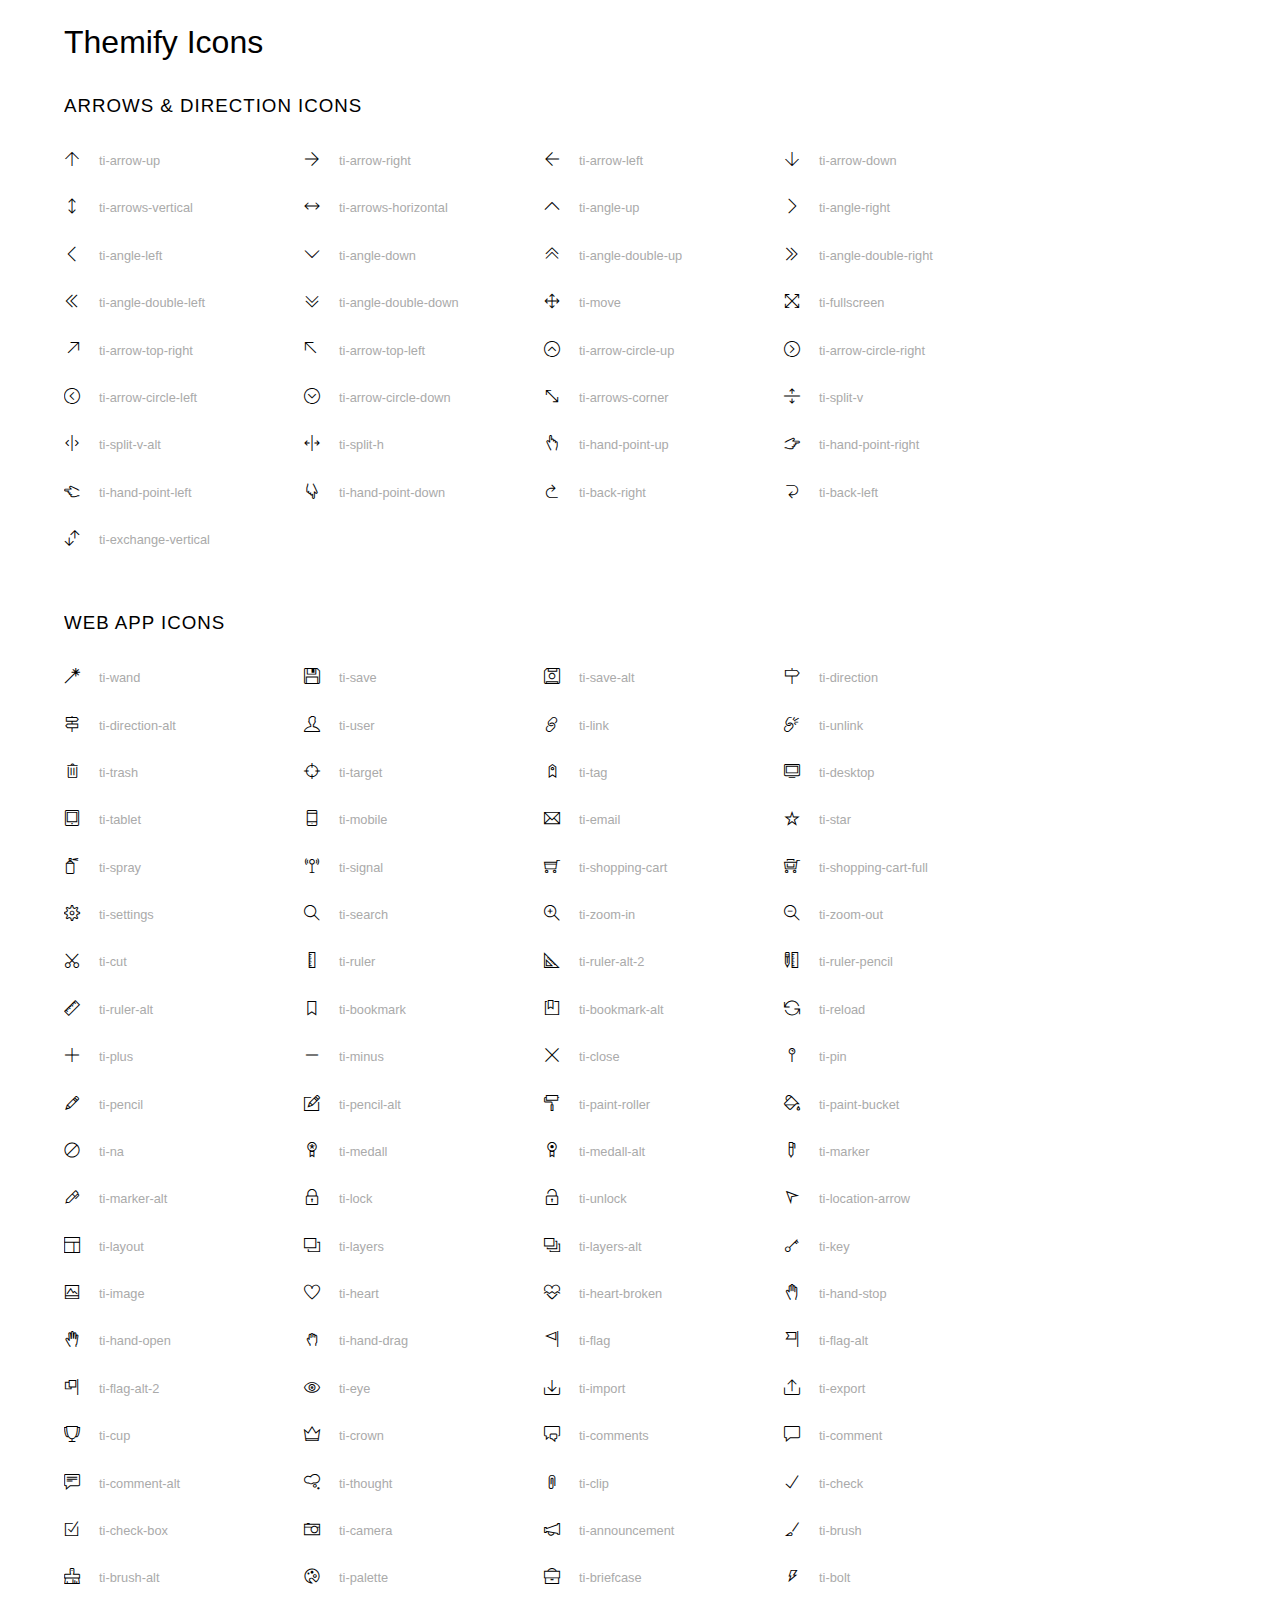
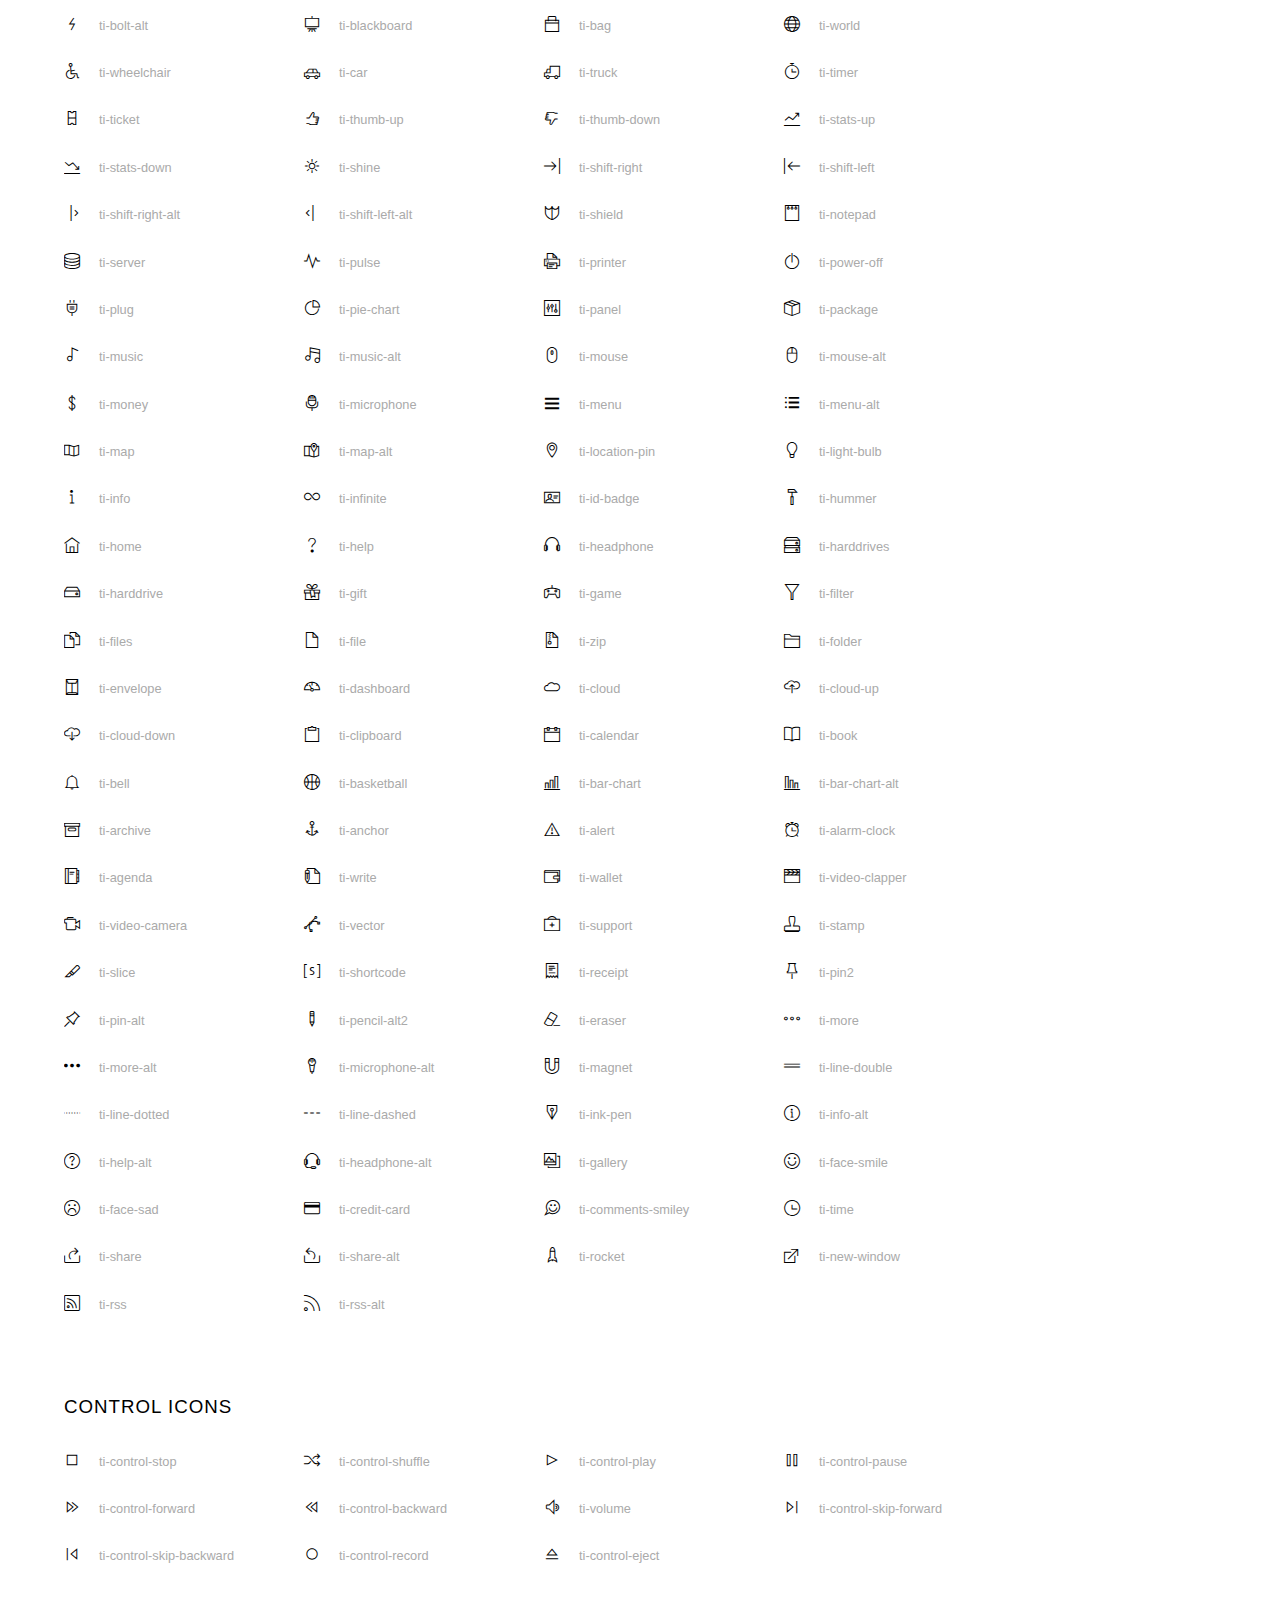
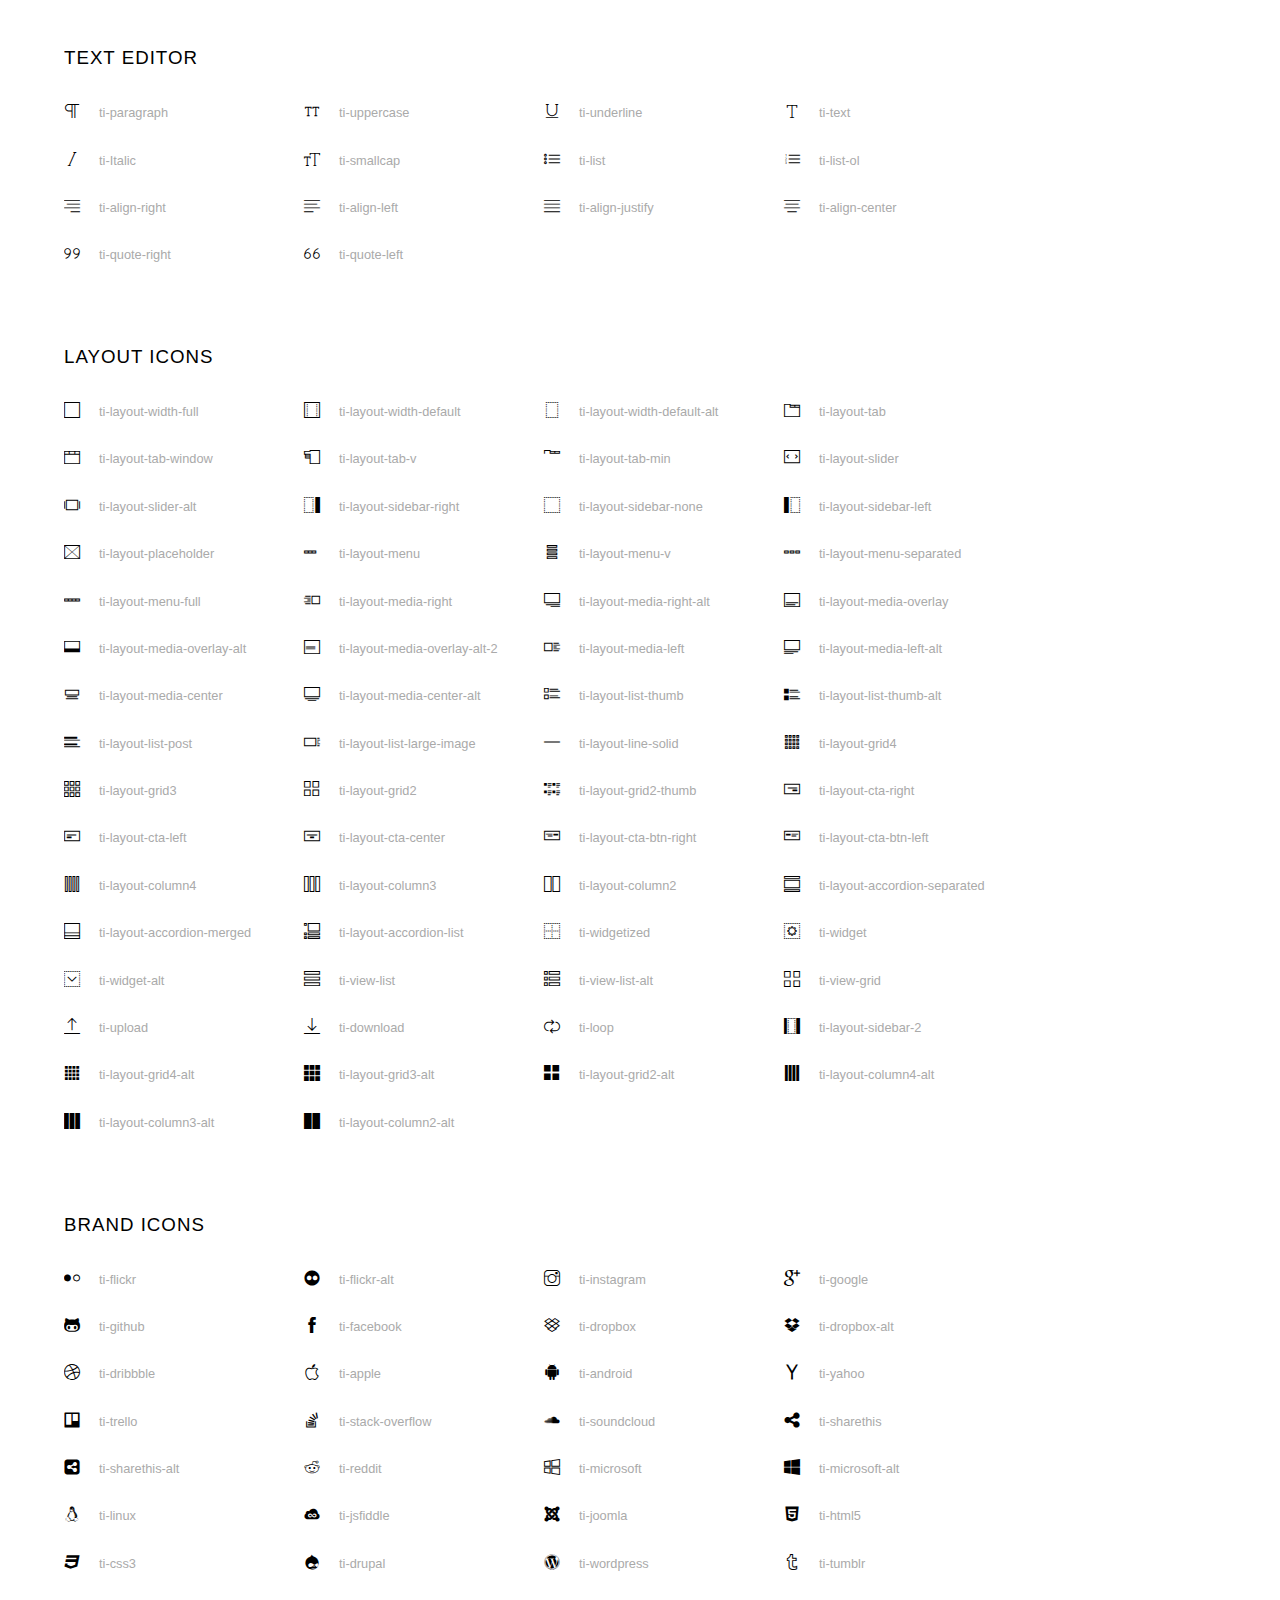
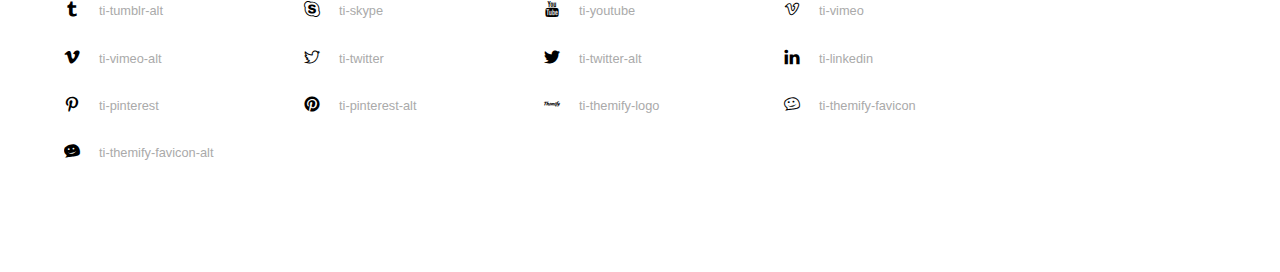
<file: assets/fonts/themify-icons/index.html>
<!doctype html>
<html>
<head>
	<meta charset="utf-8">
	<title>Themify Icon Font</title>
	<meta name="viewport" content="width=device-width">
	<link rel="stylesheet" href="demo-files/demo.css">
	<link rel="stylesheet" href="themify-icons.css">
	<!--[if lt IE 8]><!-->
	<link rel="stylesheet" href="ie7/ie7.css">
	<!--<![endif]-->
</head>
<body>
	<h1>Themify Icons</h1>

	<div class="icon-section">

		<div class="icon-section">
			<h3>Arrows &amp; Direction Icons </h3>

			<div class="icon-container">
				<span class="ti-arrow-up"></span><span class="icon-name"> ti-arrow-up</span>
			</div>
			<div class="icon-container">
				<span class="ti-arrow-right"></span><span class="icon-name"> ti-arrow-right</span>
			</div>
			<div class="icon-container">
				<span class="ti-arrow-left"></span><span class="icon-name"> ti-arrow-left</span>
			</div>
			<div class="icon-container">
				<span class="ti-arrow-down"></span><span class="icon-name"> ti-arrow-down</span>
			</div>
			<div class="icon-container">
				<span class="ti-arrows-vertical"></span><span class="icon-name"> ti-arrows-vertical</span>
			</div>
			<div class="icon-container">
				<span class="ti-arrows-horizontal"></span><span class="icon-name"> ti-arrows-horizontal</span>
			</div>
			<div class="icon-container">
				<span class="ti-angle-up"></span><span class="icon-name"> ti-angle-up</span>
			</div>
			<div class="icon-container">
				<span class="ti-angle-right"></span><span class="icon-name"> ti-angle-right</span>
			</div>
			<div class="icon-container">
				<span class="ti-angle-left"></span><span class="icon-name"> ti-angle-left</span>
			</div>
			<div class="icon-container">
				<span class="ti-angle-down"></span><span class="icon-name"> ti-angle-down</span>
			</div>	
			<div class="icon-container">
				<span class="ti-angle-double-up"></span><span class="icon-name"> ti-angle-double-up</span>
			</div>
			<div class="icon-container">
				<span class="ti-angle-double-right"></span><span class="icon-name"> ti-angle-double-right</span>
			</div>
			<div class="icon-container">
				<span class="ti-angle-double-left"></span><span class="icon-name"> ti-angle-double-left</span>
			</div>
			<div class="icon-container">
				<span class="ti-angle-double-down"></span><span class="icon-name"> ti-angle-double-down</span>
			</div>					
			<div class="icon-container">
				<span class="ti-move"></span><span class="icon-name"> ti-move</span>
			</div>
			<div class="icon-container">
				<span class="ti-fullscreen"></span><span class="icon-name"> ti-fullscreen</span>
			</div>
			<div class="icon-container">
				<span class="ti-arrow-top-right"></span><span class="icon-name"> ti-arrow-top-right</span>
			</div>
			<div class="icon-container">
				<span class="ti-arrow-top-left"></span><span class="icon-name"> ti-arrow-top-left</span>
			</div>
			<div class="icon-container">
				<span class="ti-arrow-circle-up"></span><span class="icon-name"> ti-arrow-circle-up</span>
			</div>
			<div class="icon-container">
				<span class="ti-arrow-circle-right"></span><span class="icon-name"> ti-arrow-circle-right</span>
			</div>
			<div class="icon-container">
				<span class="ti-arrow-circle-left"></span><span class="icon-name"> ti-arrow-circle-left</span>
			</div>
			<div class="icon-container">
				<span class="ti-arrow-circle-down"></span><span class="icon-name"> ti-arrow-circle-down</span>
			</div>
			<div class="icon-container">
				<span class="ti-arrows-corner"></span><span class="icon-name"> ti-arrows-corner</span>
			</div>
			<div class="icon-container">
				<span class="ti-split-v"></span><span class="icon-name"> ti-split-v</span>
			</div>

			<div class="icon-container">
				<span class="ti-split-v-alt"></span><span class="icon-name"> ti-split-v-alt</span>
			</div>
			<div class="icon-container">
				<span class="ti-split-h"></span><span class="icon-name"> ti-split-h</span>
			</div>
			<div class="icon-container">
				<span class="ti-hand-point-up"></span><span class="icon-name"> ti-hand-point-up</span>
			</div>
			<div class="icon-container">
				<span class="ti-hand-point-right"></span><span class="icon-name"> ti-hand-point-right</span>
			</div>
			<div class="icon-container">
				<span class="ti-hand-point-left"></span><span class="icon-name"> ti-hand-point-left</span>
			</div>
			<div class="icon-container">
				<span class="ti-hand-point-down"></span><span class="icon-name"> ti-hand-point-down</span>
			</div>
			<div class="icon-container">
				<span class="ti-back-right"></span><span class="icon-name"> ti-back-right</span>
			</div>
			<div class="icon-container">
				<span class="ti-back-left"></span><span class="icon-name"> ti-back-left</span>
			</div>
			<div class="icon-container">
				<span class="ti-exchange-vertical"></span><span class="icon-name"> ti-exchange-vertical</span>
			</div>

		</div> <!-- Arrows Icons -->



		<h3>Web App Icons</h3>
		
		<div class="icon-section">

			<div class="icon-container">
				<span class="ti-wand"></span><span class="icon-name"> ti-wand</span>
			</div>
			<div class="icon-container">
				<span class="ti-save"></span><span class="icon-name"> ti-save</span>
			</div>
			<div class="icon-container">
				<span class="ti-save-alt"></span><span class="icon-name"> ti-save-alt</span>
			</div>

			<div class="icon-container">
				<span class="ti-direction"></span><span class="icon-name"> ti-direction</span>
			</div>
			<div class="icon-container">
				<span class="ti-direction-alt"></span><span class="icon-name"> ti-direction-alt</span>
			</div>
			<div class="icon-container">
				<span class="ti-user"></span><span class="icon-name"> ti-user</span>
			</div>
			<div class="icon-container">
				<span class="ti-link"></span><span class="icon-name"> ti-link</span>
			</div>
			<div class="icon-container">
				<span class="ti-unlink"></span><span class="icon-name"> ti-unlink</span>
			</div>
			<div class="icon-container">
				<span class="ti-trash"></span><span class="icon-name"> ti-trash</span>
			</div>
			<div class="icon-container">
				<span class="ti-target"></span><span class="icon-name"> ti-target</span>
			</div>
			<div class="icon-container">
				<span class="ti-tag"></span><span class="icon-name"> ti-tag</span>
			</div>
			<div class="icon-container">
				<span class="ti-desktop"></span><span class="icon-name"> ti-desktop</span>
			</div>
			<div class="icon-container">
				<span class="ti-tablet"></span><span class="icon-name"> ti-tablet</span>
			</div>
			<div class="icon-container">
				<span class="ti-mobile"></span><span class="icon-name"> ti-mobile</span>
			</div>
			<div class="icon-container">
				<span class="ti-email"></span><span class="icon-name"> ti-email</span>
			</div>	
			<div class="icon-container">
				<span class="ti-star"></span><span class="icon-name"> ti-star</span>
			</div>
			<div class="icon-container">
				<span class="ti-spray"></span><span class="icon-name"> ti-spray</span>
			</div>
			<div class="icon-container">
				<span class="ti-signal"></span><span class="icon-name"> ti-signal</span>
			</div>
			<div class="icon-container">
				<span class="ti-shopping-cart"></span><span class="icon-name"> ti-shopping-cart</span>
			</div>
			<div class="icon-container">
				<span class="ti-shopping-cart-full"></span><span class="icon-name"> ti-shopping-cart-full</span>
			</div>
			<div class="icon-container">
				<span class="ti-settings"></span><span class="icon-name"> ti-settings</span>
			</div>
			<div class="icon-container">
				<span class="ti-search"></span><span class="icon-name"> ti-search</span>
			</div>
			<div class="icon-container">
				<span class="ti-zoom-in"></span><span class="icon-name"> ti-zoom-in</span>
			</div>
			<div class="icon-container">
				<span class="ti-zoom-out"></span><span class="icon-name"> ti-zoom-out</span>
			</div>
			<div class="icon-container">
				<span class="ti-cut"></span><span class="icon-name"> ti-cut</span>
			</div>
			<div class="icon-container">
				<span class="ti-ruler"></span><span class="icon-name"> ti-ruler</span>
			</div>
			<div class="icon-container">
				<span class="ti-ruler-alt-2"></span><span class="icon-name"> ti-ruler-alt-2</span>
			</div>			
			<div class="icon-container">
				<span class="ti-ruler-pencil"></span><span class="icon-name"> ti-ruler-pencil</span>
			</div>
			<div class="icon-container">
				<span class="ti-ruler-alt"></span><span class="icon-name"> ti-ruler-alt</span>
			</div>
			<div class="icon-container">
				<span class="ti-bookmark"></span><span class="icon-name"> ti-bookmark</span>
			</div>
			<div class="icon-container">
				<span class="ti-bookmark-alt"></span><span class="icon-name"> ti-bookmark-alt</span>
			</div>
			<div class="icon-container">
				<span class="ti-reload"></span><span class="icon-name"> ti-reload</span>
			</div>
			<div class="icon-container">
				<span class="ti-plus"></span><span class="icon-name"> ti-plus</span>
			</div>
			<div class="icon-container">
				<span class="ti-minus"></span><span class="icon-name"> ti-minus</span>
			</div>
			<div class="icon-container">
				<span class="ti-close"></span><span class="icon-name"> ti-close</span>
			</div>			
			<div class="icon-container">
				<span class="ti-pin"></span><span class="icon-name"> ti-pin</span>
			</div>
			<div class="icon-container">
				<span class="ti-pencil"></span><span class="icon-name"> ti-pencil</span>
			</div>
					
		  	<div class="icon-container">
				<span class="ti-pencil-alt"></span><span class="icon-name"> ti-pencil-alt</span>
			</div>
			<div class="icon-container">
				<span class="ti-paint-roller"></span><span class="icon-name"> ti-paint-roller</span>
			</div>
			<div class="icon-container">
				<span class="ti-paint-bucket"></span><span class="icon-name"> ti-paint-bucket</span>
			</div>
			<div class="icon-container">
				<span class="ti-na"></span><span class="icon-name"> ti-na</span>
			</div>
			<div class="icon-container">
				<span class="ti-medall"></span><span class="icon-name"> ti-medall</span>
			</div>
			<div class="icon-container">
				<span class="ti-medall-alt"></span><span class="icon-name"> ti-medall-alt</span>
			</div>
			<div class="icon-container">
				<span class="ti-marker"></span><span class="icon-name"> ti-marker</span>
			</div>
			<div class="icon-container">
				<span class="ti-marker-alt"></span><span class="icon-name"> ti-marker-alt</span>
			</div>

			<div class="icon-container">
				<span class="ti-lock"></span><span class="icon-name"> ti-lock</span>
			</div>
			<div class="icon-container">
				<span class="ti-unlock"></span><span class="icon-name"> ti-unlock</span>
			</div>
			<div class="icon-container">
				<span class="ti-location-arrow"></span><span class="icon-name"> ti-location-arrow</span>
			</div>
			<div class="icon-container">
				<span class="ti-layout"></span><span class="icon-name"> ti-layout</span>
			</div>
			<div class="icon-container">
				<span class="ti-layers"></span><span class="icon-name"> ti-layers</span>
			</div>
			<div class="icon-container">
				<span class="ti-layers-alt"></span><span class="icon-name"> ti-layers-alt</span>
			</div>
			<div class="icon-container">
				<span class="ti-key"></span><span class="icon-name"> ti-key</span>
			</div>
			<div class="icon-container">
				<span class="ti-image"></span><span class="icon-name"> ti-image</span>
			</div>
			<div class="icon-container">
				<span class="ti-heart"></span><span class="icon-name"> ti-heart</span>
			</div>
			<div class="icon-container">
				<span class="ti-heart-broken"></span><span class="icon-name"> ti-heart-broken</span>
			</div>
			<div class="icon-container">
				<span class="ti-hand-stop"></span><span class="icon-name"> ti-hand-stop</span>
			</div>
			<div class="icon-container">
				<span class="ti-hand-open"></span><span class="icon-name"> ti-hand-open</span>
			</div>
			<div class="icon-container">
				<span class="ti-hand-drag"></span><span class="icon-name"> ti-hand-drag</span>
			</div>
			<div class="icon-container">
				<span class="ti-flag"></span><span class="icon-name"> ti-flag</span>
			</div>
			<div class="icon-container">
				<span class="ti-flag-alt"></span><span class="icon-name"> ti-flag-alt</span>
			</div>
			<div class="icon-container">
				<span class="ti-flag-alt-2"></span><span class="icon-name"> ti-flag-alt-2</span>
			</div>
			<div class="icon-container">
				<span class="ti-eye"></span><span class="icon-name"> ti-eye</span>
			</div>
			<div class="icon-container">
				<span class="ti-import"></span><span class="icon-name"> ti-import</span>
			</div>			
			<div class="icon-container">
				<span class="ti-export"></span><span class="icon-name"> ti-export</span>
			</div>
			<div class="icon-container">
				<span class="ti-cup"></span><span class="icon-name"> ti-cup</span>
			</div>
			<div class="icon-container">
				<span class="ti-crown"></span><span class="icon-name"> ti-crown</span>
			</div>
			<div class="icon-container">
				<span class="ti-comments"></span><span class="icon-name"> ti-comments</span>
			</div>
			<div class="icon-container">
				<span class="ti-comment"></span><span class="icon-name"> ti-comment</span>
			</div>
			<div class="icon-container">
				<span class="ti-comment-alt"></span><span class="icon-name"> ti-comment-alt</span>
			</div>
			<div class="icon-container">
				<span class="ti-thought"></span><span class="icon-name"> ti-thought</span>
			</div>			
			<div class="icon-container">
				<span class="ti-clip"></span><span class="icon-name"> ti-clip</span>
			</div>

			<div class="icon-container">
				<span class="ti-check"></span><span class="icon-name"> ti-check</span>
			</div>
			<div class="icon-container">
				<span class="ti-check-box"></span><span class="icon-name"> ti-check-box</span>
			</div>
			<div class="icon-container">
				<span class="ti-camera"></span><span class="icon-name"> ti-camera</span>
			</div>
			<div class="icon-container">
				<span class="ti-announcement"></span><span class="icon-name"> ti-announcement</span>
			</div>
			<div class="icon-container">
				<span class="ti-brush"></span><span class="icon-name"> ti-brush</span>
			</div>
			<div class="icon-container">
				<span class="ti-brush-alt"></span><span class="icon-name"> ti-brush-alt</span>
			</div>
			<div class="icon-container">
				<span class="ti-palette"></span><span class="icon-name"> ti-palette</span>
			</div>			
			<div class="icon-container">
				<span class="ti-briefcase"></span><span class="icon-name"> ti-briefcase</span>
			</div>
			<div class="icon-container">
				<span class="ti-bolt"></span><span class="icon-name"> ti-bolt</span>
			</div>
			<div class="icon-container">
				<span class="ti-bolt-alt"></span><span class="icon-name"> ti-bolt-alt</span>
			</div>
			<div class="icon-container">
				<span class="ti-blackboard"></span><span class="icon-name"> ti-blackboard</span>
			</div>
			<div class="icon-container">
				<span class="ti-bag"></span><span class="icon-name"> ti-bag</span>
			</div>
			<div class="icon-container">
				<span class="ti-world"></span><span class="icon-name"> ti-world</span>
			</div>
			<div class="icon-container">
				<span class="ti-wheelchair"></span><span class="icon-name"> ti-wheelchair</span>
			</div>
			<div class="icon-container">
				<span class="ti-car"></span><span class="icon-name"> ti-car</span>
			</div>
			<div class="icon-container">
				<span class="ti-truck"></span><span class="icon-name"> ti-truck</span>
			</div>
			<div class="icon-container">
				<span class="ti-timer"></span><span class="icon-name"> ti-timer</span>
			</div>
			<div class="icon-container">
				<span class="ti-ticket"></span><span class="icon-name"> ti-ticket</span>
			</div>
			<div class="icon-container">
				<span class="ti-thumb-up"></span><span class="icon-name"> ti-thumb-up</span>
			</div>
			<div class="icon-container">
				<span class="ti-thumb-down"></span><span class="icon-name"> ti-thumb-down</span>
			</div>

			<div class="icon-container">
				<span class="ti-stats-up"></span><span class="icon-name"> ti-stats-up</span>
			</div>
			<div class="icon-container">
				<span class="ti-stats-down"></span><span class="icon-name"> ti-stats-down</span>
			</div>
			<div class="icon-container">
				<span class="ti-shine"></span><span class="icon-name"> ti-shine</span>
			</div>
			<div class="icon-container">
				<span class="ti-shift-right"></span><span class="icon-name"> ti-shift-right</span>
			</div>
			<div class="icon-container">
				<span class="ti-shift-left"></span><span class="icon-name"> ti-shift-left</span>
			</div>

			<div class="icon-container">
				<span class="ti-shift-right-alt"></span><span class="icon-name"> ti-shift-right-alt</span>
			</div>
			<div class="icon-container">
				<span class="ti-shift-left-alt"></span><span class="icon-name"> ti-shift-left-alt</span>
			</div>
			<div class="icon-container">
				<span class="ti-shield"></span><span class="icon-name"> ti-shield</span>
			</div>
			<div class="icon-container">
				<span class="ti-notepad"></span><span class="icon-name"> ti-notepad</span>
			</div>
			<div class="icon-container">
				<span class="ti-server"></span><span class="icon-name"> ti-server</span>
			</div>

			<div class="icon-container">
				<span class="ti-pulse"></span><span class="icon-name"> ti-pulse</span>
			</div>
			<div class="icon-container">
				<span class="ti-printer"></span><span class="icon-name"> ti-printer</span>
			</div>
			<div class="icon-container">
				<span class="ti-power-off"></span><span class="icon-name"> ti-power-off</span>
			</div>
			<div class="icon-container">
				<span class="ti-plug"></span><span class="icon-name"> ti-plug</span>
			</div>
			<div class="icon-container">
				<span class="ti-pie-chart"></span><span class="icon-name"> ti-pie-chart</span>
			</div>

			<div class="icon-container">
				<span class="ti-panel"></span><span class="icon-name"> ti-panel</span>
			</div>
			<div class="icon-container">
				<span class="ti-package"></span><span class="icon-name"> ti-package</span>
			</div>
			<div class="icon-container">
				<span class="ti-music"></span><span class="icon-name"> ti-music</span>
			</div>
			<div class="icon-container">
				<span class="ti-music-alt"></span><span class="icon-name"> ti-music-alt</span>
			</div>
			<div class="icon-container">
				<span class="ti-mouse"></span><span class="icon-name"> ti-mouse</span>
			</div>
			<div class="icon-container">
				<span class="ti-mouse-alt"></span><span class="icon-name"> ti-mouse-alt</span>
			</div>
			<div class="icon-container">
				<span class="ti-money"></span><span class="icon-name"> ti-money</span>
			</div>
			<div class="icon-container">
				<span class="ti-microphone"></span><span class="icon-name"> ti-microphone</span>
			</div>
			<div class="icon-container">
				<span class="ti-menu"></span><span class="icon-name"> ti-menu</span>
			</div>
			<div class="icon-container">
				<span class="ti-menu-alt"></span><span class="icon-name"> ti-menu-alt</span>
			</div>
			<div class="icon-container">
				<span class="ti-map"></span><span class="icon-name"> ti-map</span>
			</div>
			<div class="icon-container">
				<span class="ti-map-alt"></span><span class="icon-name"> ti-map-alt</span>
			</div>

			<div class="icon-container">
				<span class="ti-location-pin"></span><span class="icon-name"> ti-location-pin</span>
			</div>

			<div class="icon-container">
				<span class="ti-light-bulb"></span><span class="icon-name"> ti-light-bulb</span>
			</div>
			<div class="icon-container">
				<span class="ti-info"></span><span class="icon-name"> ti-info</span>
			</div>
			<div class="icon-container">
				<span class="ti-infinite"></span><span class="icon-name"> ti-infinite</span>
			</div>
			<div class="icon-container">
				<span class="ti-id-badge"></span><span class="icon-name"> ti-id-badge</span>
			</div>
			<div class="icon-container">
				<span class="ti-hummer"></span><span class="icon-name"> ti-hummer</span>
			</div>
			<div class="icon-container">
				<span class="ti-home"></span><span class="icon-name"> ti-home</span>
			</div>
			<div class="icon-container">
				<span class="ti-help"></span><span class="icon-name"> ti-help</span>
			</div>
			<div class="icon-container">
				<span class="ti-headphone"></span><span class="icon-name"> ti-headphone</span>
			</div>
			<div class="icon-container">
				<span class="ti-harddrives"></span><span class="icon-name"> ti-harddrives</span>
			</div>
			<div class="icon-container">
				<span class="ti-harddrive"></span><span class="icon-name"> ti-harddrive</span>
			</div>
			<div class="icon-container">
				<span class="ti-gift"></span><span class="icon-name"> ti-gift</span>
			</div>
			<div class="icon-container">
				<span class="ti-game"></span><span class="icon-name"> ti-game</span>
			</div>
			<div class="icon-container">
				<span class="ti-filter"></span><span class="icon-name"> ti-filter</span>
			</div>
			<div class="icon-container">
				<span class="ti-files"></span><span class="icon-name"> ti-files</span>
			</div>
			<div class="icon-container">
				<span class="ti-file"></span><span class="icon-name"> ti-file</span>
			</div>
			<div class="icon-container">
				<span class="ti-zip"></span><span class="icon-name"> ti-zip</span>
			</div>
			<div class="icon-container">
				<span class="ti-folder"></span><span class="icon-name"> ti-folder</span>
			</div>			
			<div class="icon-container">
				<span class="ti-envelope"></span><span class="icon-name"> ti-envelope</span>
			</div>


			<div class="icon-container">
				<span class="ti-dashboard"></span><span class="icon-name"> ti-dashboard</span>
			</div>
			<div class="icon-container">
				<span class="ti-cloud"></span><span class="icon-name"> ti-cloud</span>
			</div>
			<div class="icon-container">
				<span class="ti-cloud-up"></span><span class="icon-name"> ti-cloud-up</span>
			</div>
			<div class="icon-container">
				<span class="ti-cloud-down"></span><span class="icon-name"> ti-cloud-down</span>
			</div>
			<div class="icon-container">
				<span class="ti-clipboard"></span><span class="icon-name"> ti-clipboard</span>
			</div>
			<div class="icon-container">
				<span class="ti-calendar"></span><span class="icon-name"> ti-calendar</span>
			</div>
			<div class="icon-container">
				<span class="ti-book"></span><span class="icon-name"> ti-book</span>
			</div>
			<div class="icon-container">
				<span class="ti-bell"></span><span class="icon-name"> ti-bell</span>
			</div>
			<div class="icon-container">
				<span class="ti-basketball"></span><span class="icon-name"> ti-basketball</span>
			</div>
			<div class="icon-container">
				<span class="ti-bar-chart"></span><span class="icon-name"> ti-bar-chart</span>
			</div>
			<div class="icon-container">
				<span class="ti-bar-chart-alt"></span><span class="icon-name"> ti-bar-chart-alt</span>
			</div>


			<div class="icon-container">
				<span class="ti-archive"></span><span class="icon-name"> ti-archive</span>
			</div>
			<div class="icon-container">
				<span class="ti-anchor"></span><span class="icon-name"> ti-anchor</span>
			</div>

			<div class="icon-container">
				<span class="ti-alert"></span><span class="icon-name"> ti-alert</span>
			</div>
			<div class="icon-container">
				<span class="ti-alarm-clock"></span><span class="icon-name"> ti-alarm-clock</span>
			</div>
			<div class="icon-container">
				<span class="ti-agenda"></span><span class="icon-name"> ti-agenda</span>
			</div>
			<div class="icon-container">
				<span class="ti-write"></span><span class="icon-name"> ti-write</span>
			</div>

			<div class="icon-container">
				<span class="ti-wallet"></span><span class="icon-name"> ti-wallet</span>
			</div>
			<div class="icon-container">
				<span class="ti-video-clapper"></span><span class="icon-name"> ti-video-clapper</span>
			</div>
			<div class="icon-container">
				<span class="ti-video-camera"></span><span class="icon-name"> ti-video-camera</span>
			</div>
			<div class="icon-container">
				<span class="ti-vector"></span><span class="icon-name"> ti-vector</span>
			</div>

			<div class="icon-container">
				<span class="ti-support"></span><span class="icon-name"> ti-support</span>
			</div>
			<div class="icon-container">
				<span class="ti-stamp"></span><span class="icon-name"> ti-stamp</span>
			</div>
			<div class="icon-container">
				<span class="ti-slice"></span><span class="icon-name"> ti-slice</span>
			</div>
			<div class="icon-container">
				<span class="ti-shortcode"></span><span class="icon-name"> ti-shortcode</span>
			</div>
			<div class="icon-container">
				<span class="ti-receipt"></span><span class="icon-name"> ti-receipt</span>
			</div>
			<div class="icon-container">
				<span class="ti-pin2"></span><span class="icon-name"> ti-pin2</span>
			</div>
			<div class="icon-container">
				<span class="ti-pin-alt"></span><span class="icon-name"> ti-pin-alt</span>
			</div>
			<div class="icon-container">
				<span class="ti-pencil-alt2"></span><span class="icon-name"> ti-pencil-alt2</span>
			</div>
			<div class="icon-container">
				<span class="ti-eraser"></span><span class="icon-name"> ti-eraser</span>
			</div>			
			<div class="icon-container">
				<span class="ti-more"></span><span class="icon-name"> ti-more</span>
			</div>
			<div class="icon-container">
				<span class="ti-more-alt"></span><span class="icon-name"> ti-more-alt</span>
			</div>
			<div class="icon-container">
				<span class="ti-microphone-alt"></span><span class="icon-name"> ti-microphone-alt</span>
			</div>
			<div class="icon-container">
				<span class="ti-magnet"></span><span class="icon-name"> ti-magnet</span>
			</div>
			<div class="icon-container">
				<span class="ti-line-double"></span><span class="icon-name"> ti-line-double</span>
			</div>
			<div class="icon-container">
				<span class="ti-line-dotted"></span><span class="icon-name"> ti-line-dotted</span>
			</div>
			<div class="icon-container">
				<span class="ti-line-dashed"></span><span class="icon-name"> ti-line-dashed</span>
			</div>

			<div class="icon-container">
				<span class="ti-ink-pen"></span><span class="icon-name"> ti-ink-pen</span>
			</div>
			<div class="icon-container">
				<span class="ti-info-alt"></span><span class="icon-name"> ti-info-alt</span>
			</div>
			<div class="icon-container">
				<span class="ti-help-alt"></span><span class="icon-name"> ti-help-alt</span>
			</div>
			<div class="icon-container">
				<span class="ti-headphone-alt"></span><span class="icon-name"> ti-headphone-alt</span>
			</div>

			<div class="icon-container">
				<span class="ti-gallery"></span><span class="icon-name"> ti-gallery</span>
			</div>
			<div class="icon-container">
				<span class="ti-face-smile"></span><span class="icon-name"> ti-face-smile</span>
			</div>
			<div class="icon-container">
				<span class="ti-face-sad"></span><span class="icon-name"> ti-face-sad</span>
			</div>
			<div class="icon-container">
				<span class="ti-credit-card"></span><span class="icon-name"> ti-credit-card</span>
			</div>
			<div class="icon-container">
				<span class="ti-comments-smiley"></span><span class="icon-name"> ti-comments-smiley</span>
			</div>
			<div class="icon-container">
				<span class="ti-time"></span><span class="icon-name"> ti-time</span>
			</div>
			<div class="icon-container">
				<span class="ti-share"></span><span class="icon-name"> ti-share</span>
			</div>
			<div class="icon-container">
				<span class="ti-share-alt"></span><span class="icon-name"> ti-share-alt</span>
			</div>
			<div class="icon-container">
				<span class="ti-rocket"></span><span class="icon-name"> ti-rocket</span>
			</div>

			<div class="icon-container">
				<span class="ti-new-window"></span><span class="icon-name"> ti-new-window</span>
			</div>

			<div class="icon-container">
				<span class="ti-rss"></span><span class="icon-name"> ti-rss</span>
			</div>

			<div class="icon-container">
				<span class="ti-rss-alt"></span><span class="icon-name"> ti-rss-alt</span>
			</div>
			
		</div><!-- Web App Icons -->


		<div class="icon-section">
			<h3>Control Icons</h3>
			<div class="icon-container">
				<span class="ti-control-stop"></span><span class="icon-name"> ti-control-stop</span>
			</div>
			<div class="icon-container">
				<span class="ti-control-shuffle"></span><span class="icon-name"> ti-control-shuffle</span>
			</div>
			<div class="icon-container">
				<span class="ti-control-play"></span><span class="icon-name"> ti-control-play</span>
			</div>
			<div class="icon-container">
				<span class="ti-control-pause"></span><span class="icon-name"> ti-control-pause</span>
			</div>
			<div class="icon-container">
				<span class="ti-control-forward"></span><span class="icon-name"> ti-control-forward</span>
			</div>
			<div class="icon-container">
				<span class="ti-control-backward"></span><span class="icon-name"> ti-control-backward</span>
			</div>	
			<div class="icon-container">
				<span class="ti-volume"></span><span class="icon-name"> ti-volume</span>
			</div>
			<div class="icon-container">
				<span class="ti-control-skip-forward"></span><span class="icon-name"> ti-control-skip-forward</span>
			</div>
			<div class="icon-container">
				<span class="ti-control-skip-backward"></span><span class="icon-name"> ti-control-skip-backward</span>
			</div>
			<div class="icon-container">
				<span class="ti-control-record"></span><span class="icon-name"> ti-control-record</span>
			</div>
			<div class="icon-container">
				<span class="ti-control-eject"></span><span class="icon-name"> ti-control-eject</span>
			</div>			
		</div> <!-- Control Icons -->


		<div class="icon-section">
			<h3>Text Editor</h3>

			<div class="icon-container">
				<span class="ti-paragraph"></span><span class="icon-name"> ti-paragraph</span>
			</div>
			<div class="icon-container">
				<span class="ti-uppercase"></span><span class="icon-name"> ti-uppercase</span>
			</div>

			<div class="icon-container">
				<span class="ti-underline"></span><span class="icon-name"> ti-underline</span>
			</div>
			<div class="icon-container">
				<span class="ti-text"></span><span class="icon-name"> ti-text</span>
			</div>
			<div class="icon-container">
				<span class="ti-Italic"></span><span class="icon-name"> ti-Italic</span>
			</div>
			<div class="icon-container">
				<span class="ti-smallcap"></span><span class="icon-name"> ti-smallcap</span>
			</div>
			<div class="icon-container">
				<span class="ti-list"></span><span class="icon-name"> ti-list</span>
			</div>
			<div class="icon-container">
				<span class="ti-list-ol"></span><span class="icon-name"> ti-list-ol</span>
			</div>
			<div class="icon-container">
				<span class="ti-align-right"></span><span class="icon-name"> ti-align-right</span>
			</div>
			<div class="icon-container">
				<span class="ti-align-left"></span><span class="icon-name"> ti-align-left</span>
			</div>
			<div class="icon-container">
				<span class="ti-align-justify"></span><span class="icon-name"> ti-align-justify</span>
			</div>
			<div class="icon-container">
				<span class="ti-align-center"></span><span class="icon-name"> ti-align-center</span>
			</div>
			<div class="icon-container">
				<span class="ti-quote-right"></span><span class="icon-name"> ti-quote-right</span>
			</div>
			<div class="icon-container">
				<span class="ti-quote-left"></span><span class="icon-name"> ti-quote-left</span>
			</div>

		</div> <!-- Text Editor -->



		<div class="icon-section">
			<h3>Layout Icons</h3>
			<div class="icon-container">
				<span class="ti-layout-width-full"></span><span class="icon-name"> ti-layout-width-full</span>
			</div>
			<div class="icon-container">
				<span class="ti-layout-width-default"></span><span class="icon-name"> ti-layout-width-default</span>
			</div>
			<div class="icon-container">
				<span class="ti-layout-width-default-alt"></span><span class="icon-name"> ti-layout-width-default-alt</span>
			</div>
			<div class="icon-container">
				<span class="ti-layout-tab"></span><span class="icon-name"> ti-layout-tab</span>
			</div>
			<div class="icon-container">
				<span class="ti-layout-tab-window"></span><span class="icon-name"> ti-layout-tab-window</span>
			</div>
			<div class="icon-container">
				<span class="ti-layout-tab-v"></span><span class="icon-name"> ti-layout-tab-v</span>
			</div>
			<div class="icon-container">
				<span class="ti-layout-tab-min"></span><span class="icon-name"> ti-layout-tab-min</span>
			</div>
			<div class="icon-container">
				<span class="ti-layout-slider"></span><span class="icon-name"> ti-layout-slider</span>
			</div>
			<div class="icon-container">
				<span class="ti-layout-slider-alt"></span><span class="icon-name"> ti-layout-slider-alt</span>
			</div>
			<div class="icon-container">
				<span class="ti-layout-sidebar-right"></span><span class="icon-name"> ti-layout-sidebar-right</span>
			</div>
			<div class="icon-container">
				<span class="ti-layout-sidebar-none"></span><span class="icon-name"> ti-layout-sidebar-none</span>
			</div>
			<div class="icon-container">
				<span class="ti-layout-sidebar-left"></span><span class="icon-name"> ti-layout-sidebar-left</span>
			</div>
			<div class="icon-container">
				<span class="ti-layout-placeholder"></span><span class="icon-name"> ti-layout-placeholder</span>
			</div>
			<div class="icon-container">
				<span class="ti-layout-menu"></span><span class="icon-name"> ti-layout-menu</span>
			</div>
			<div class="icon-container">
				<span class="ti-layout-menu-v"></span><span class="icon-name"> ti-layout-menu-v</span>
			</div>
			<div class="icon-container">
				<span class="ti-layout-menu-separated"></span><span class="icon-name"> ti-layout-menu-separated</span>
			</div>
			<div class="icon-container">
				<span class="ti-layout-menu-full"></span><span class="icon-name"> ti-layout-menu-full</span>
			</div>
			<div class="icon-container">
				<span class="ti-layout-media-right"></span><span class="icon-name"> ti-layout-media-right</span>
			</div>
			<div class="icon-container">
				<span class="ti-layout-media-right-alt"></span><span class="icon-name"> ti-layout-media-right-alt</span>
			</div>
			<div class="icon-container">
				<span class="ti-layout-media-overlay"></span><span class="icon-name"> ti-layout-media-overlay</span>
			</div>
			<div class="icon-container">
				<span class="ti-layout-media-overlay-alt"></span><span class="icon-name"> ti-layout-media-overlay-alt</span>
			</div>
			<div class="icon-container">
				<span class="ti-layout-media-overlay-alt-2"></span><span class="icon-name"> ti-layout-media-overlay-alt-2</span>
			</div>
			<div class="icon-container">
				<span class="ti-layout-media-left"></span><span class="icon-name"> ti-layout-media-left</span>
			</div>
			<div class="icon-container">
				<span class="ti-layout-media-left-alt"></span><span class="icon-name"> ti-layout-media-left-alt</span>
			</div>
			<div class="icon-container">
				<span class="ti-layout-media-center"></span><span class="icon-name"> ti-layout-media-center</span>
			</div>
			<div class="icon-container">
				<span class="ti-layout-media-center-alt"></span><span class="icon-name"> ti-layout-media-center-alt</span>
			</div>
			<div class="icon-container">
				<span class="ti-layout-list-thumb"></span><span class="icon-name"> ti-layout-list-thumb</span>
			</div>
			<div class="icon-container">
				<span class="ti-layout-list-thumb-alt"></span><span class="icon-name"> ti-layout-list-thumb-alt</span>
			</div>
			<div class="icon-container">
				<span class="ti-layout-list-post"></span><span class="icon-name"> ti-layout-list-post</span>
			</div>
			<div class="icon-container">
				<span class="ti-layout-list-large-image"></span><span class="icon-name"> ti-layout-list-large-image</span>
			</div>
			<div class="icon-container">
				<span class="ti-layout-line-solid"></span><span class="icon-name"> ti-layout-line-solid</span>
			</div>
			<div class="icon-container">
				<span class="ti-layout-grid4"></span><span class="icon-name"> ti-layout-grid4</span>
			</div>
			<div class="icon-container">
				<span class="ti-layout-grid3"></span><span class="icon-name"> ti-layout-grid3</span>
			</div>
			<div class="icon-container">
				<span class="ti-layout-grid2"></span><span class="icon-name"> ti-layout-grid2</span>
			</div>
			<div class="icon-container">
				<span class="ti-layout-grid2-thumb"></span><span class="icon-name"> ti-layout-grid2-thumb</span>
			</div>
			<div class="icon-container">
				<span class="ti-layout-cta-right"></span><span class="icon-name"> ti-layout-cta-right</span>
			</div>
			<div class="icon-container">
				<span class="ti-layout-cta-left"></span><span class="icon-name"> ti-layout-cta-left</span>
			</div>
			<div class="icon-container">
				<span class="ti-layout-cta-center"></span><span class="icon-name"> ti-layout-cta-center</span>
			</div>
			<div class="icon-container">
				<span class="ti-layout-cta-btn-right"></span><span class="icon-name"> ti-layout-cta-btn-right</span>
			</div>
			<div class="icon-container">
				<span class="ti-layout-cta-btn-left"></span><span class="icon-name"> ti-layout-cta-btn-left</span>
			</div>
			<div class="icon-container">
				<span class="ti-layout-column4"></span><span class="icon-name"> ti-layout-column4</span>
			</div>
			<div class="icon-container">
				<span class="ti-layout-column3"></span><span class="icon-name"> ti-layout-column3</span>
			</div>
			<div class="icon-container">
				<span class="ti-layout-column2"></span><span class="icon-name"> ti-layout-column2</span>
			</div>
			<div class="icon-container">
				<span class="ti-layout-accordion-separated"></span><span class="icon-name"> ti-layout-accordion-separated</span>
			</div>
			<div class="icon-container">
				<span class="ti-layout-accordion-merged"></span><span class="icon-name"> ti-layout-accordion-merged</span>
			</div>
			<div class="icon-container">
				<span class="ti-layout-accordion-list"></span><span class="icon-name"> ti-layout-accordion-list</span>
			</div>
			<div class="icon-container">
				<span class="ti-widgetized"></span><span class="icon-name"> ti-widgetized</span>
			</div>
			<div class="icon-container">
				<span class="ti-widget"></span><span class="icon-name"> ti-widget</span>
			</div>
			<div class="icon-container">
				<span class="ti-widget-alt"></span><span class="icon-name"> ti-widget-alt</span>
			</div>
			<div class="icon-container">
				<span class="ti-view-list"></span><span class="icon-name"> ti-view-list</span>
			</div>
			<div class="icon-container">
				<span class="ti-view-list-alt"></span><span class="icon-name"> ti-view-list-alt</span>
			</div>
			<div class="icon-container">
				<span class="ti-view-grid"></span><span class="icon-name"> ti-view-grid</span>
			</div>
			<div class="icon-container">
				<span class="ti-upload"></span><span class="icon-name"> ti-upload</span>
			</div>
			<div class="icon-container">
				<span class="ti-download"></span><span class="icon-name"> ti-download</span>
			</div>	
			<div class="icon-container">
				<span class="ti-loop"></span><span class="icon-name"> ti-loop</span>
			</div>
			<div class="icon-container">
				<span class="ti-layout-sidebar-2"></span><span class="icon-name"> ti-layout-sidebar-2</span>
			</div>
			<div class="icon-container">
				<span class="ti-layout-grid4-alt"></span><span class="icon-name"> ti-layout-grid4-alt</span>
			</div>
			<div class="icon-container">
				<span class="ti-layout-grid3-alt"></span><span class="icon-name"> ti-layout-grid3-alt</span>
			</div>
			<div class="icon-container">
				<span class="ti-layout-grid2-alt"></span><span class="icon-name"> ti-layout-grid2-alt</span>
			</div>
			<div class="icon-container">
				<span class="ti-layout-column4-alt"></span><span class="icon-name"> ti-layout-column4-alt</span>
			</div>
			<div class="icon-container">
				<span class="ti-layout-column3-alt"></span><span class="icon-name"> ti-layout-column3-alt</span>
			</div>
			<div class="icon-container">
				<span class="ti-layout-column2-alt"></span><span class="icon-name"> ti-layout-column2-alt</span>
			</div>		


		</div> <!-- Layout Icons -->


		<div class="icon-section">
			<h3>Brand Icons</h3>

			<div class="icon-container">
				<span class="ti-flickr"></span><span class="icon-name"> ti-flickr</span>
			</div>
			<div class="icon-container">
				<span class="ti-flickr-alt"></span><span class="icon-name"> ti-flickr-alt</span>
			</div>			
			<div class="icon-container">
				<span class="ti-instagram"></span><span class="icon-name"> ti-instagram</span>
			</div>
			<div class="icon-container">
				<span class="ti-google"></span><span class="icon-name"> ti-google</span>
			</div>
			<div class="icon-container">
				<span class="ti-github"></span><span class="icon-name"> ti-github</span>
			</div>

			<div class="icon-container">
				<span class="ti-facebook"></span><span class="icon-name"> ti-facebook</span>
			</div>
			<div class="icon-container">
				<span class="ti-dropbox"></span><span class="icon-name"> ti-dropbox</span>
			</div>
			<div class="icon-container">
				<span class="ti-dropbox-alt"></span><span class="icon-name"> ti-dropbox-alt</span>
			</div>
			<div class="icon-container">
				<span class="ti-dribbble"></span><span class="icon-name"> ti-dribbble</span>
			</div>
			<div class="icon-container">
				<span class="ti-apple"></span><span class="icon-name"> ti-apple</span>
			</div>
			<div class="icon-container">
				<span class="ti-android"></span><span class="icon-name"> ti-android</span>
			</div>
			<div class="icon-container">
				<span class="ti-yahoo"></span><span class="icon-name"> ti-yahoo</span>
			</div>
			<div class="icon-container">
				<span class="ti-trello"></span><span class="icon-name"> ti-trello</span>
			</div>
			<div class="icon-container">
				<span class="ti-stack-overflow"></span><span class="icon-name"> ti-stack-overflow</span>
			</div>
			<div class="icon-container">
				<span class="ti-soundcloud"></span><span class="icon-name"> ti-soundcloud</span>
			</div>
			<div class="icon-container">
				<span class="ti-sharethis"></span><span class="icon-name"> ti-sharethis</span>
			</div>
			<div class="icon-container">
				<span class="ti-sharethis-alt"></span><span class="icon-name"> ti-sharethis-alt</span>
			</div>
			<div class="icon-container">
				<span class="ti-reddit"></span><span class="icon-name"> ti-reddit</span>
			</div>

			<div class="icon-container">
				<span class="ti-microsoft"></span><span class="icon-name"> ti-microsoft</span>
			</div>
			<div class="icon-container">
				<span class="ti-microsoft-alt"></span><span class="icon-name"> ti-microsoft-alt</span>
			</div>
			<div class="icon-container">
				<span class="ti-linux"></span><span class="icon-name"> ti-linux</span>
			</div>
			<div class="icon-container">
				<span class="ti-jsfiddle"></span><span class="icon-name"> ti-jsfiddle</span>
			</div>
			<div class="icon-container">
				<span class="ti-joomla"></span><span class="icon-name"> ti-joomla</span>
			</div>
			<div class="icon-container">
				<span class="ti-html5"></span><span class="icon-name"> ti-html5</span>
			</div>
			<div class="icon-container">
				<span class="ti-css3"></span><span class="icon-name"> ti-css3</span>
			</div>	
			<div class="icon-container">
				<span class="ti-drupal"></span><span class="icon-name"> ti-drupal</span>
			</div>
			<div class="icon-container">
				<span class="ti-wordpress"></span><span class="icon-name"> ti-wordpress</span>
			</div>		
			<div class="icon-container">
				<span class="ti-tumblr"></span><span class="icon-name"> ti-tumblr</span>
			</div>
			<div class="icon-container">
				<span class="ti-tumblr-alt"></span><span class="icon-name"> ti-tumblr-alt</span>
			</div>
			<div class="icon-container">
				<span class="ti-skype"></span><span class="icon-name"> ti-skype</span>
			</div>
			<div class="icon-container">
				<span class="ti-youtube"></span><span class="icon-name"> ti-youtube</span>
			</div>
			<div class="icon-container">
				<span class="ti-vimeo"></span><span class="icon-name"> ti-vimeo</span>
			</div>
			<div class="icon-container">
				<span class="ti-vimeo-alt"></span><span class="icon-name"> ti-vimeo-alt</span>
			</div>			
			<div class="icon-container">
				<span class="ti-twitter"></span><span class="icon-name"> ti-twitter</span>
			</div>
			<div class="icon-container">
				<span class="ti-twitter-alt"></span><span class="icon-name"> ti-twitter-alt</span>
			</div>
			<div class="icon-container">
				<span class="ti-linkedin"></span><span class="icon-name"> ti-linkedin</span>
			</div>
			<div class="icon-container">
				<span class="ti-pinterest"></span><span class="icon-name"> ti-pinterest</span>
			</div>

			<div class="icon-container">
				<span class="ti-pinterest-alt"></span><span class="icon-name"> ti-pinterest-alt</span>
			</div>
			<div class="icon-container">
				<span class="ti-themify-logo"></span><span class="icon-name"> ti-themify-logo</span>
			</div>
			<div class="icon-container">
				<span class="ti-themify-favicon"></span><span class="icon-name"> ti-themify-favicon</span>
			</div>
			<div class="icon-container">
				<span class="ti-themify-favicon-alt"></span><span class="icon-name"> ti-themify-favicon-alt</span>
			</div>

		</div> <!-- brand Icons -->

	</div>

</body>
</html>
</file>
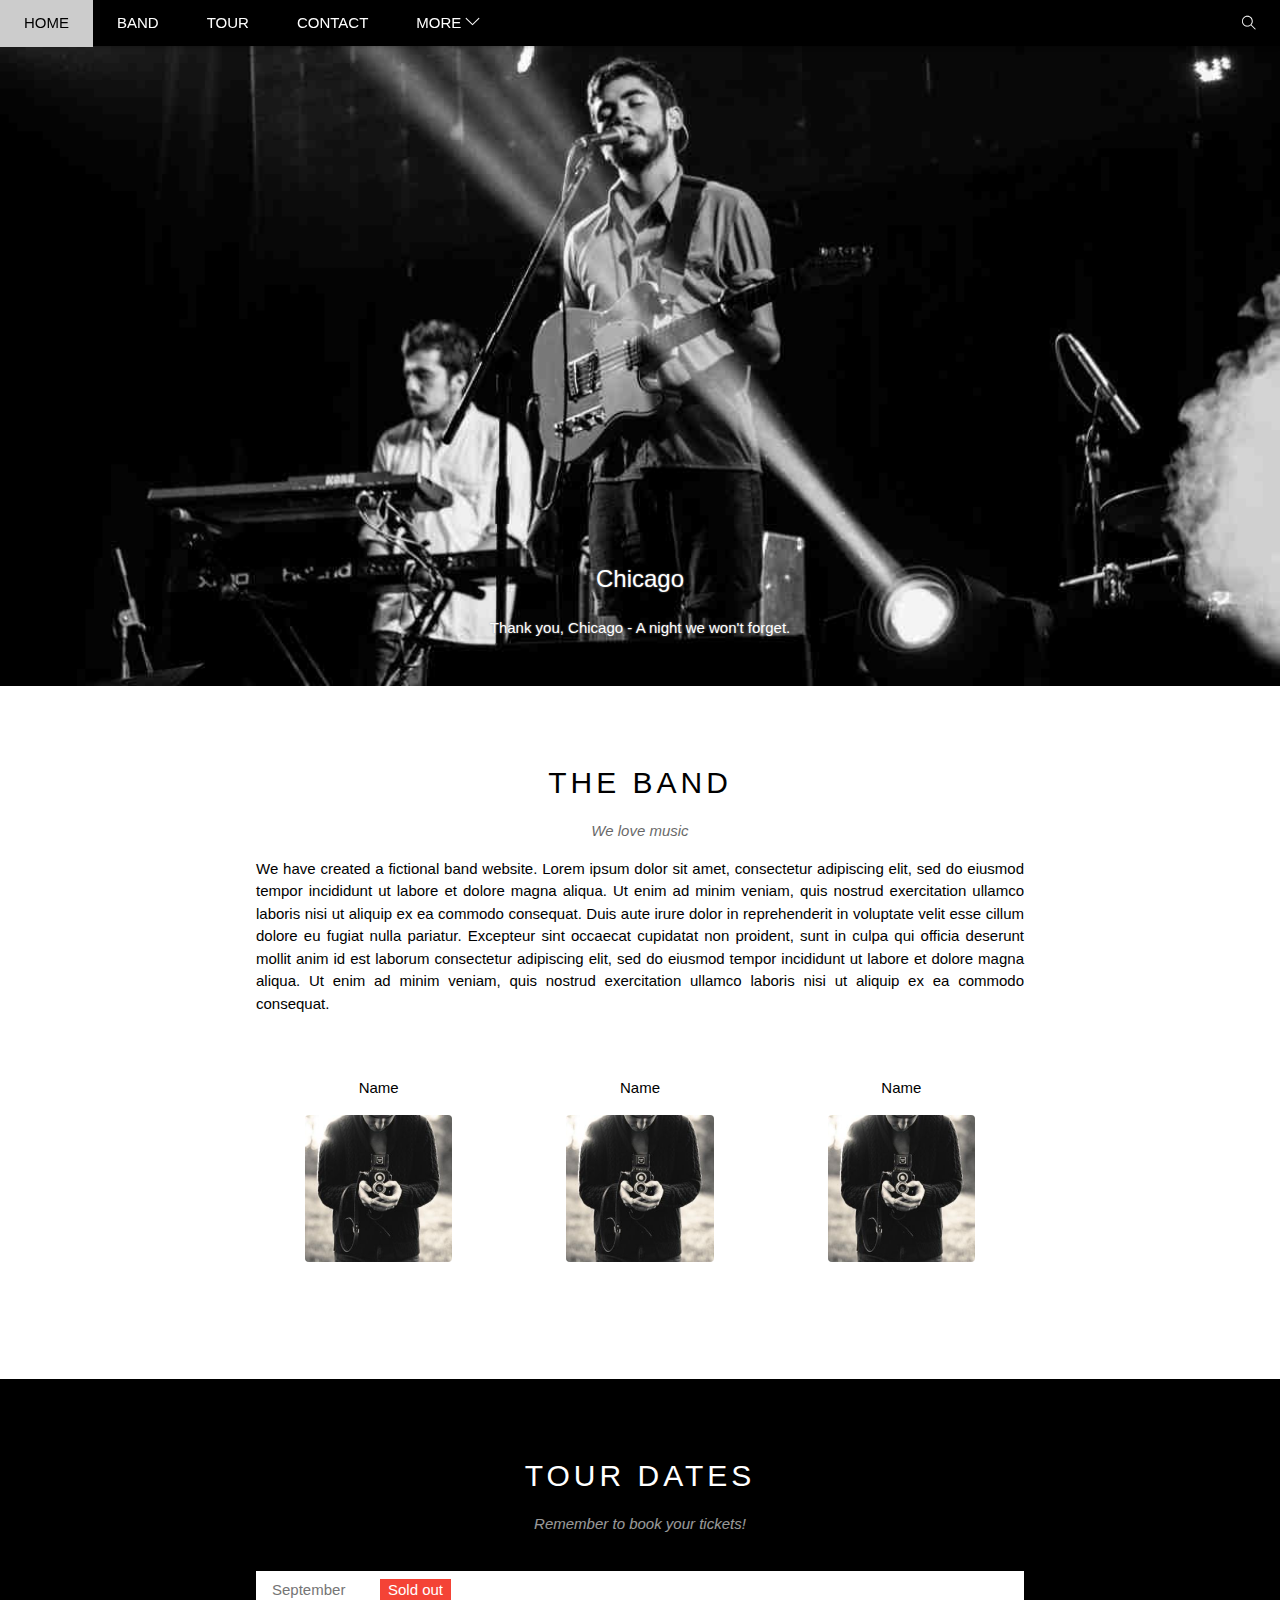
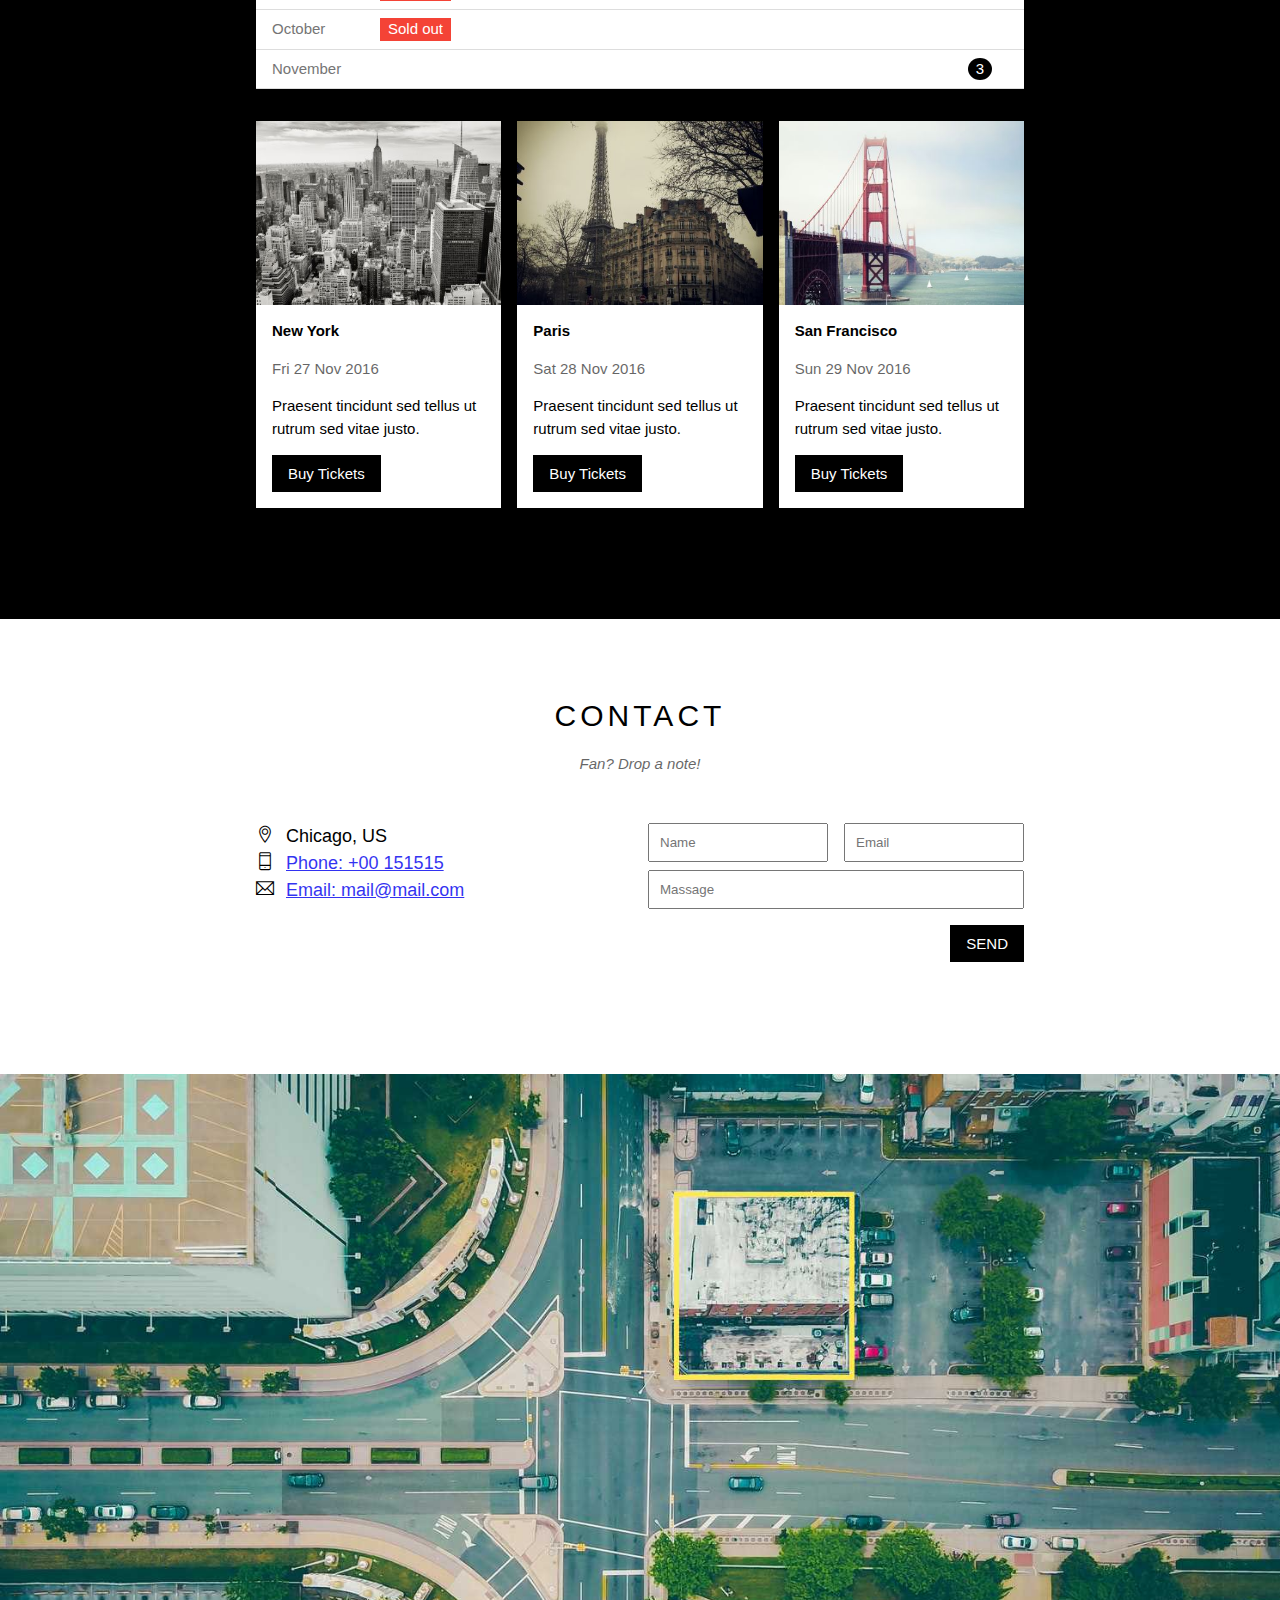
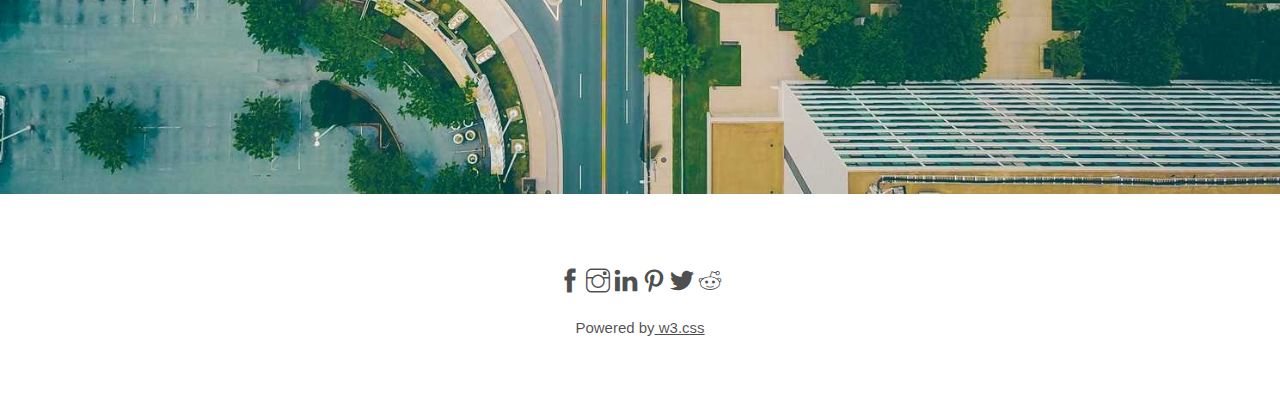
<file: w3_band.html>
<!DOCTYPE html>
<html lang="en">
<head>
    <meta charset="UTF-8">
    <meta http-equiv="X-UA-Compatible" content="IE=edge">
    <meta name="viewport" content="width=device-width, initial-scale=1.0">
    <link rel="icon" href="./assets/img/icon/saitama.jpg" type="image/gif" sizes="16x16">
    <link rel="stylesheet" href="./assets/style.css">
    <link rel="stylesheet" href="./assets/responsive.css">
    <link rel="stylesheet" href="./assets/fonts/themify-icons/themify-icons.css">
    <title>The band</title>
</head>
<body>
    <div id="wrapper">
        <!-- HEADER -->
        <div id="header">
            <ul id="nav">
                <li><a href="#">Home</a></li>
                <li><a href="#band">Band</a></li>
                <li><a href="#tour">Tour</a></li>
                <li><a href="#contact">Contact</a></li>
                <li><a href="#">
                        More
                        <i class="ti-angle-down"></i>
                    </a>
                    <!-- SubNav-->
                    <ul class="subnav">
                        <li><a href="#">Merchandise</a></li>
                        <li><a href="#">Extras</a></li>
                        <li><a href="#">Media</a></li>
                    </ul>
                </li>
            </ul>
            <i id="menu-mobile" class="mobile-menu ti-menu"></i>
            <i class="search-icon ti-search"></i> 
        </div>

        <!-- SLIDER -->
        <div id="slider">
            <div class="text-box">
                <h3 class="text-heading">Chicago</h3>
                <p class="text-description">
                    Thank you, Chicago - A night we won't forget.
                </p>
            </div>
        </div>

        <!-- CONTENT -->
        <div id="content">
            <!-- Begin: About section -->
            <div id="band" class="content-section">
                <h2 class="content-heading">THE BAND</h2>
                <p class="content-description">We love music</p>
                <p class="content-text">We have created a fictional band website. Lorem ipsum dolor sit amet, consectetur adipiscing elit, sed do eiusmod tempor incididunt ut labore et dolore magna aliqua. Ut enim ad minim veniam, quis nostrud exercitation ullamco laboris nisi ut aliquip ex ea commodo consequat. Duis aute irure dolor in reprehenderit in voluptate velit esse cillum dolore eu fugiat nulla pariatur. Excepteur sint occaecat cupidatat non proident, sunt in culpa qui officia deserunt mollit anim id est laborum consectetur adipiscing elit, sed do eiusmod tempor incididunt ut labore et dolore magna aliqua. Ut enim ad minim veniam, quis nostrud exercitation ullamco laboris nisi ut aliquip ex ea commodo consequat.</p>

                <div class="row pad-topbot-32">
                    <div class="col col-third s-col-full text-center">
                        <p class="member-name">Name</p>
                        <img src="./assets/img/band/bandmember.jpg" alt="" class="member-img">
                    </div>
                    <div class="col col-third s-col-full text-center">
                        <p class="member-name">Name</p>
                        <img src="./assets/img/band/bandmember.jpg" alt="" class="member-img">
                    </div>
                    <div class="col col-third s-col-full text-center">
                        <p class="member-name">Name</p>
                        <img src="./assets/img/band/bandmember.jpg" alt="" class="member-img">
                    </div> 
                </div>
            </div>
            <!-- End: About section -->
            
            <!-- Begine: Tour section -->
            <div id="tour" class="background-tour">
                <div class="content-section">
                    <h2 class="text-white content-heading">TOUR DATES</h2>
                    <p class="text-white content-description">Remember to book your tickets!</p>

                    <ul class="ticket-list">
                        <li><span class="ticket-time">September</span><span class="sold-out">Sold out</span></li>
                        <li><span class="ticket-time">October</span><span class="sold-out">Sold out</span</li>
                        <li>November<span class="quantity">3</span></li>
                    </ul>

                    <div class="row pad-topbot-32">
                        <div class="col col-third s-col-full">
                            <img src="./assets/img/places/place1.jpg" alt="" class="place-img">
                            <div class="place-body">
                                <p class="place-heading">New York</p>
                                <p class="place-date">Fri 27 Nov 2016</p>
                                <p class="place-description">Praesent tincidunt sed tellus ut rutrum sed vitae justo.</p>
                                <button class="s-full-width btn js-buy-ticket">Buy Tickets</button>
                            </div>
                            
                        </div>
                        <div class="col col-third s-col-full">
                            <img src="./assets/img/places/place2.jpg" alt="" class="place-img">
                            <div class="place-body">
                                <p class="place-heading">Paris</p>
                                <p class="place-date">Sat 28 Nov 2016</p>
                                <p class="place-description">Praesent tincidunt sed tellus ut rutrum sed vitae justo.</p>
                                <button class="s-full-width btn js-buy-ticket">Buy Tickets</button>
                            </div>
                        </div>
                        <div class="col col-third s-col-full">
                            <img src="./assets/img/places/place3.jpg" alt="" class="place-img">
                            <div class="place-body">
                                <p class="place-heading">San Francisco</p>
                                <p class="place-date">Sun 29 Nov 2016</p>
                                <p class="place-description">Praesent tincidunt sed tellus ut rutrum sed vitae justo.</p>
                                <button class="s-full-width btn js-buy-ticket">Buy Tickets</button>
                            </div>
                        </div>
                    </div>
                </div>
            </div>
            <!-- End:Tour section -->
            
            <!-- Begin: Contact section -->
            <div id="contact" class="content-section">
                <h2 class="content-heading">CONTACT</h2>
                <p class="content-description">Fan? Drop a note!</p>

                <div class="row pad-topbot-32">
                    <div class="contact-info col col-half s-col-full">
                        <p><i class="ti-location-pin"></i>Chicago, US</p>
                        <p><i class="ti-mobile"></i><a href="tel:+00 151515">Phone: +00 151515</a></p>
                        <p><i class="ti-email"></i><a href="mailto: mail@mail.com">Email: mail@mail.com</a></p>
                    </div>
                    <div class="col col-half s-col-full contact-form">
                        <form id='form' action="">
                            <div class="row">
                                <div class="col col-half s-col-full mb-8">
                                    <input type="text" required class="form-control" placeholder="Name">
                                </div>
                                <div class="col col-half s-col-full">
                                    <input type="email" required class="form-control" placeholder="Email">
                                </div>
                            </div>
                            <div class="row mt-8">
                                <div class="col col-full">
                                    <input type="text" required class="form-control" placeholder="Massage">
                                </div>
                            </div>
                            <button form='form' class="s-full-width btn pull-right mt-16">SEND</button>
                        </form>
                    </div>
                </div>
            </div>
            <!-- End: Contact section -->

            <div class="map-section">
                <img src="./assets/img/slide/map.jpg" alt="">
            </div>
        </div>

        <!-- FOOTER -->
        <div id="footer">
            <div class="social-list">
                <a href=""><i class="ti-facebook"></i></a>
                <a href=""><i class="ti-instagram"></i></a>
                <a href=""><i class="ti-linkedin"></i></a>
                <a href=""><i class="ti-pinterest"></i></a>
                <a href=""><i class="ti-twitter-alt"></i></a>
                <a href=""><i class="ti-reddit"></i></a>
            </div>
            <p class="copyright">Powered by<a href=""> w3.css</a></p>
        </div>
    </div>
    
    <div class="modal js-modal">
        <div class="modal-container">
            <header class="modal-header">
                <i class="close-icon js-close ti-close"></i>
                <h2 class="heading-modal"><i class="head-icon ti-bag"></i>Tickets</h2>
            </header>
            <div class="modal-body">
                <label for="modal-ticket" class="body-text">
                    <p><i class="ti-shopping-cart"></i>Tickets, $15 per person</p>
                </label>
                <input type="text" id="modal-ticket" class="body-input" placeholder="How many?">
                <label for="modal-email" class="body-text">
                    <p><i class="ti-user"></i>Send To</p>
                </label>
                <input type="email" id="modal-email" class="body-input" placeholder="Email...?">
            </div>
            <footer class="modal-footer">
                <button class="pay-btn">Pay<i class="ti-check"></i></button>
                <p class="help">Need <a href="#">help?</a></p>
            </footer>
        </div>
    </div>

    <script>
        var header = document.getElementById('header');
        var mobileMenu = document.getElementById('menu-mobile');
        var headerHigh = header.clientHeight;
        
        mobileMenu.onclick = function() {
            var isClose = header.clientHeight == headerHigh;
           if (isClose) {
               header.style.height = 'auto';
           } else {
               header.style.height = null;
           }           
        }

        var menuItems = document.querySelectorAll('#nav li a[href*="#"]');

        for (var menuItem of menuItems) {
            menuItem.onclick = function(event) {
                var isParent = this.nextElementSibling && this.nextElementSibling.classList.contains('subnav');
                               
                if (isParent) {
                    event.preventDefault();
                } else {
                    header.style.height = null;
                }
            }
        }

    </script>

    <script>
        const modal = document.querySelector('.js-modal');
        const buyBtns = document.querySelectorAll('.js-buy-ticket');
        const modalClose = document.querySelector('.js-close');

        for (const buyBtn of buyBtns) {
            buyBtn.onclick = function() {
                modal.style.display = 'flex';
            }
        }

        modalClose.onclick = function() {
            modal.style.display = 'none';
        }

        window.onclick = function(event) {
            if (event.target == modal) {
                modal.style.display = "none";
            }
        }   

    </script>

</body>
</html>
</file>
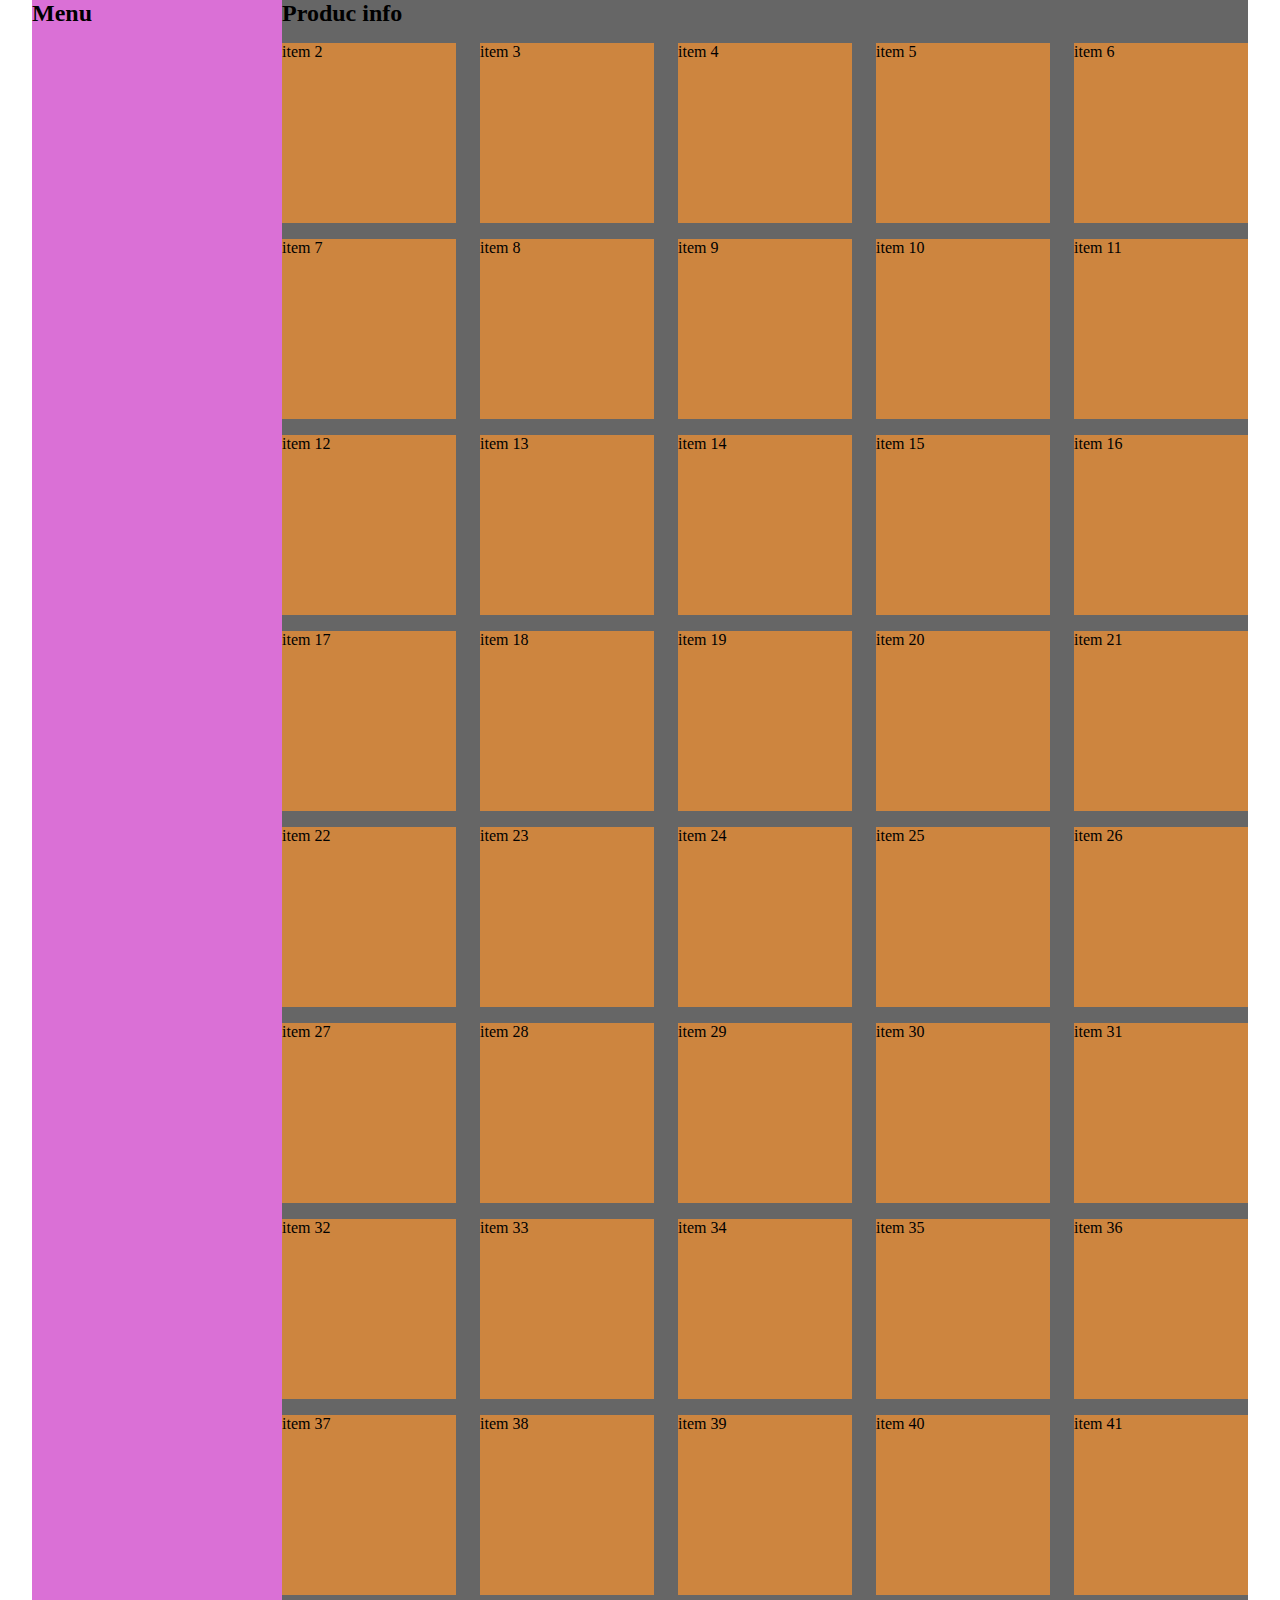
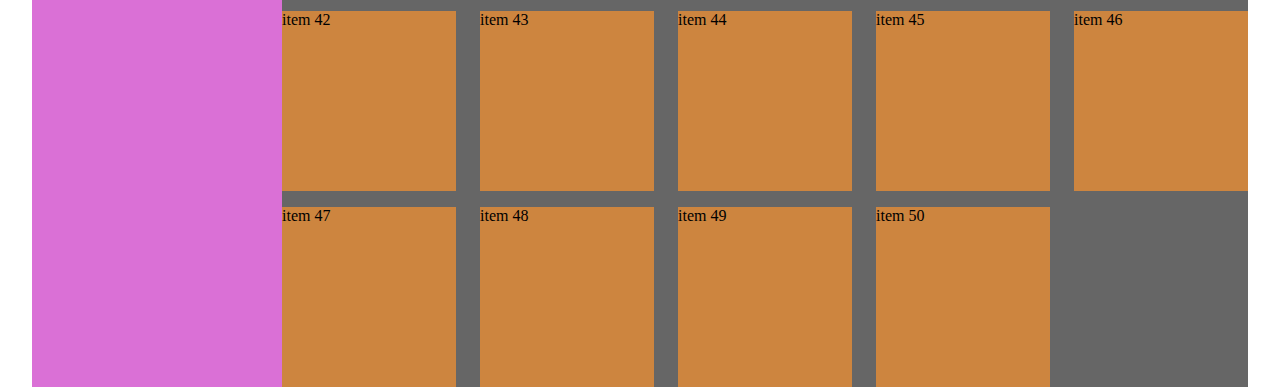
<file: w3-band/grid.html>
<!DOCTYPE html>
<html lang="en">
<head>
    <meta charset="UTF-8">
    <meta http-equiv="X-UA-Compatible" content="IE=edge">
    <meta name="viewport" content="width=device-width, initial-scale=1.0">
    <link rel="stylesheet" href="./assets/grid.css">
    <title>Document</title>
</head>
    <style>
        *{
            padding: 0;
            margin: 0;
            box-sizing: border-box;
        }

        .main{
            display: flex;
            padding:0 32px;
        }

        .sidebar{
            width: 250px;
            background-color: orchid;
        }

        .product{
            flex: 1;
            background-color: #666;
        }

        .item{
            height: 180px;
            background-color: peru;
            margin-top: 16px;
        }

        @media (max-width: 1023px) {
            .hide-on-tablet-mobile{
                display: none;
            }
        }

        @media (max-width: 739px) {
            .main{
                padding: 0 12px;
            }

            .item{
            margin-top: 12px;
            }
        }

    </style>
<body>
    <div class="main">
        <div class="sidebar hide-on-tablet-mobile">
            <h2>Menu</h2>
        </div>
        <div class="product">
            <h2>Produc info</h2>
            <div class="grid">
                <div class="row">
                    <div class="col l-2-4 m-4 c-12">
                        <div class="item">
                            <p>item 2</p>
                        </div>
                    </div>
                    <div class="col l-2-4 m-4 c-12">
                        <div class="item">
                            <p>item 3</p>
                        </div>
                    </div>
                    <div class="col l-2-4 m-4 c-12">
                        <div class="item">
                            <p>item 4</p>
                        </div>
                    </div>
                    <div class="col l-2-4 m-4 c-12">
                        <div class="item">
                            <p>item 5</p>
                        </div>
                    </div>
                    <div class="col l-2-4 m-4 c-12">
                        <div class="item">
                            <p>item 6</p>
                        </div>
                    </div>
                    <div class="col l-2-4 m-4 c-12">
                        <div class="item">
                            <p>item 7</p>
                        </div>
                    </div>
                    <div class="col l-2-4 m-4 c-12">
                        <div class="item">
                            <p>item 8</p>
                        </div>
                    </div>
                    <div class="col l-2-4 m-4 c-12">
                        <div class="item">
                            <p>item 9</p>
                        </div>
                    </div>
                    <div class="col l-2-4 m-4 c-12">
                        <div class="item">
                            <p>item 10</p>
                        </div>
                    </div>
                    <div class="col l-2-4 m-4 c-12">
                        <div class="item">
                            <p>item 11</p>
                        </div>
                    </div>
                    <div class="col l-2-4 m-4 c-12">
                        <div class="item">
                            <p>item 12</p>
                        </div>
                    </div>
                    <div class="col l-2-4 m-4 c-12">
                        <div class="item">
                            <p>item 13</p>
                        </div>
                    </div>
                    <div class="col l-2-4 m-4 c-12">
                        <div class="item">
                            <p>item 14</p>
                        </div>
                    </div>
                    <div class="col l-2-4 m-4 c-12">
                        <div class="item">
                            <p>item 15</p>
                        </div>
                    </div>
                    <div class="col l-2-4 m-4 c-12">
                        <div class="item">
                            <p>item 16</p>
                        </div>
                    </div>
                    <div class="col l-2-4 m-4 c-12">
                        <div class="item">
                            <p>item 17</p>
                        </div>
                    </div>
                    <div class="col l-2-4 m-4 c-12">
                        <div class="item">
                            <p>item 18</p>
                        </div>
                    </div>
                    <div class="col l-2-4 m-4 c-12">
                        <div class="item">
                            <p>item 19</p>
                        </div>
                    </div>
                    <div class="col l-2-4 m-4 c-12">
                        <div class="item">
                            <p>item 20</p>
                        </div>
                    </div>
                    <div class="col l-2-4 m-4 c-12">
                        <div class="item">
                            <p>item 21</p>
                        </div>
                    </div>
                    <div class="col l-2-4 m-4 c-12">
                        <div class="item">
                            <p>item 22</p>
                        </div>
                    </div>
                    <div class="col l-2-4 m-4 c-12">
                        <div class="item">
                            <p>item 23</p>
                        </div>
                    </div>
                    <div class="col l-2-4 m-4 c-12">
                        <div class="item">
                            <p>item 24</p>
                        </div>
                    </div>
                    <div class="col l-2-4 m-4 c-12">
                        <div class="item">
                            <p>item 25</p>
                        </div>
                    </div>
                    <div class="col l-2-4 m-4 c-12">
                        <div class="item">
                            <p>item 26</p>
                        </div>
                    </div>
                    <div class="col l-2-4 m-4 c-12">
                        <div class="item">
                            <p>item 27</p>
                        </div>
                    </div>
                    <div class="col l-2-4 m-4 c-12">
                        <div class="item">
                            <p>item 28</p>
                        </div>
                    </div>
                    <div class="col l-2-4 m-4 c-12">
                        <div class="item">
                            <p>item 29</p>
                        </div>
                    </div>
                    <div class="col l-2-4 m-4 c-12">
                        <div class="item">
                            <p>item 30</p>
                        </div>
                    </div>
                    <div class="col l-2-4 m-4 c-12">
                        <div class="item">
                            <p>item 31</p>
                        </div>
                    </div>
                    <div class="col l-2-4 m-4 c-12">
                        <div class="item">
                            <p>item 32</p>
                        </div>
                    </div>
                    <div class="col l-2-4 m-4 c-12">
                        <div class="item">
                            <p>item 33</p>
                        </div>
                    </div>
                    <div class="col l-2-4 m-4 c-12">
                        <div class="item">
                            <p>item 34</p>
                        </div>
                    </div>
                    <div class="col l-2-4 m-4 c-12">
                        <div class="item">
                            <p>item 35</p>
                        </div>
                    </div>
                    <div class="col l-2-4 m-4 c-12">
                        <div class="item">
                            <p>item 36</p>
                        </div>
                    </div>
                    <div class="col l-2-4 m-4 c-12">
                        <div class="item">
                            <p>item 37</p>
                        </div>
                    </div>
                    <div class="col l-2-4 m-4 c-12">
                        <div class="item">
                            <p>item 38</p>
                        </div>
                    </div>
                    <div class="col l-2-4 m-4 c-12">
                        <div class="item">
                            <p>item 39</p>
                        </div>
                    </div>
                    <div class="col l-2-4 m-4 c-12">
                        <div class="item">
                            <p>item 40</p>
                        </div>
                    </div>
                    <div class="col l-2-4 m-4 c-12">
                        <div class="item">
                            <p>item 41</p>
                        </div>
                    </div>
                    <div class="col l-2-4 m-4 c-12">
                        <div class="item">
                            <p>item 42</p>
                        </div>
                    </div>
                    <div class="col l-2-4 m-4 c-12">
                        <div class="item">
                            <p>item 43</p>
                        </div>
                    </div>
                    <div class="col l-2-4 m-4 c-12">
                        <div class="item">
                            <p>item 44</p>
                        </div>
                    </div>
                    <div class="col l-2-4 m-4 c-12">
                        <div class="item">
                            <p>item 45</p>
                        </div>
                    </div>
                    <div class="col l-2-4 m-4 c-12">
                        <div class="item">
                            <p>item 46</p>
                        </div>
                    </div>
                    <div class="col l-2-4 m-4 c-12">
                        <div class="item">
                            <p>item 47</p>
                        </div>
                    </div>
                    <div class="col l-2-4 m-4 c-12">
                        <div class="item">
                            <p>item 48</p>
                        </div>
                    </div>
                    <div class="col l-2-4 m-4 c-12">
                        <div class="item">
                            <p>item 49</p>
                        </div>
                    </div>
                    <div class="col l-2-4 m-4 c-12">
                        <div class="item">
                            <p>item 50</p>
                        </div>
                    </div>
                </div>
            </div>
        </div>
    </div>
</body>
</html>
</file>
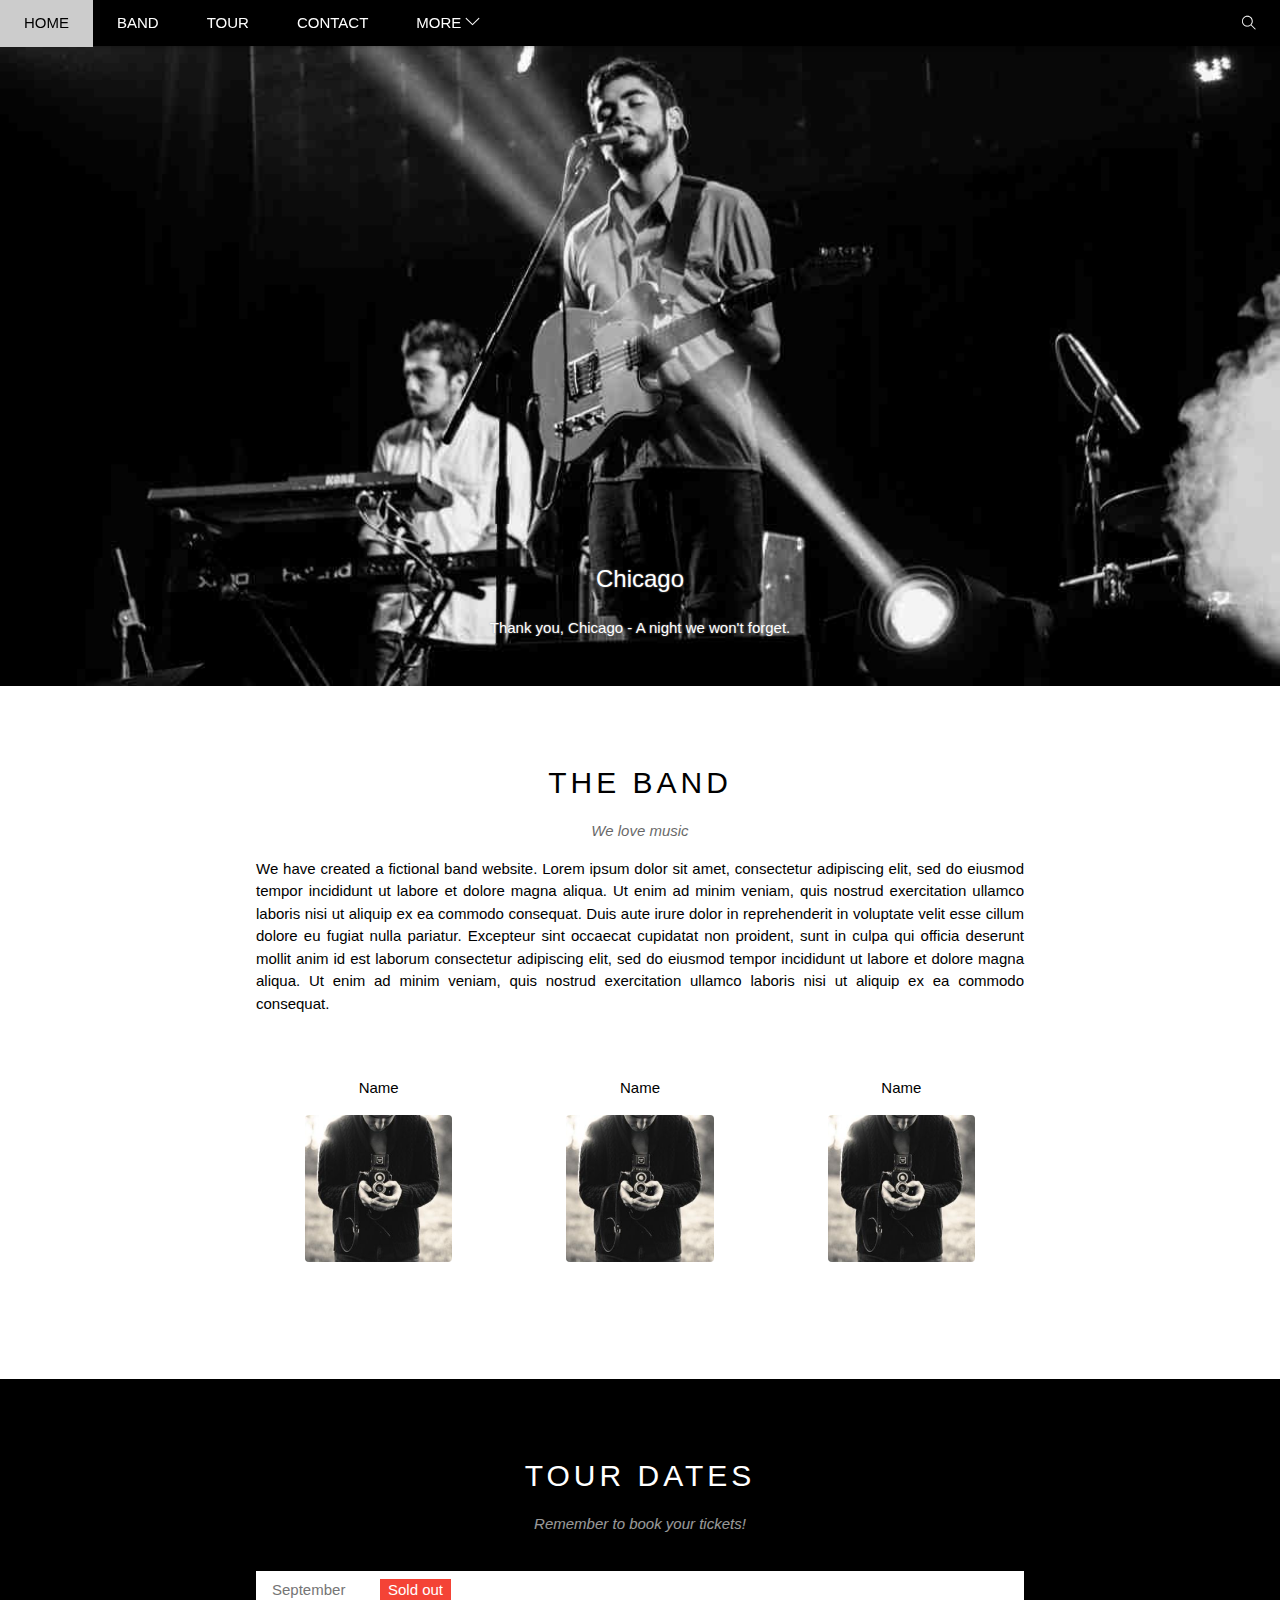
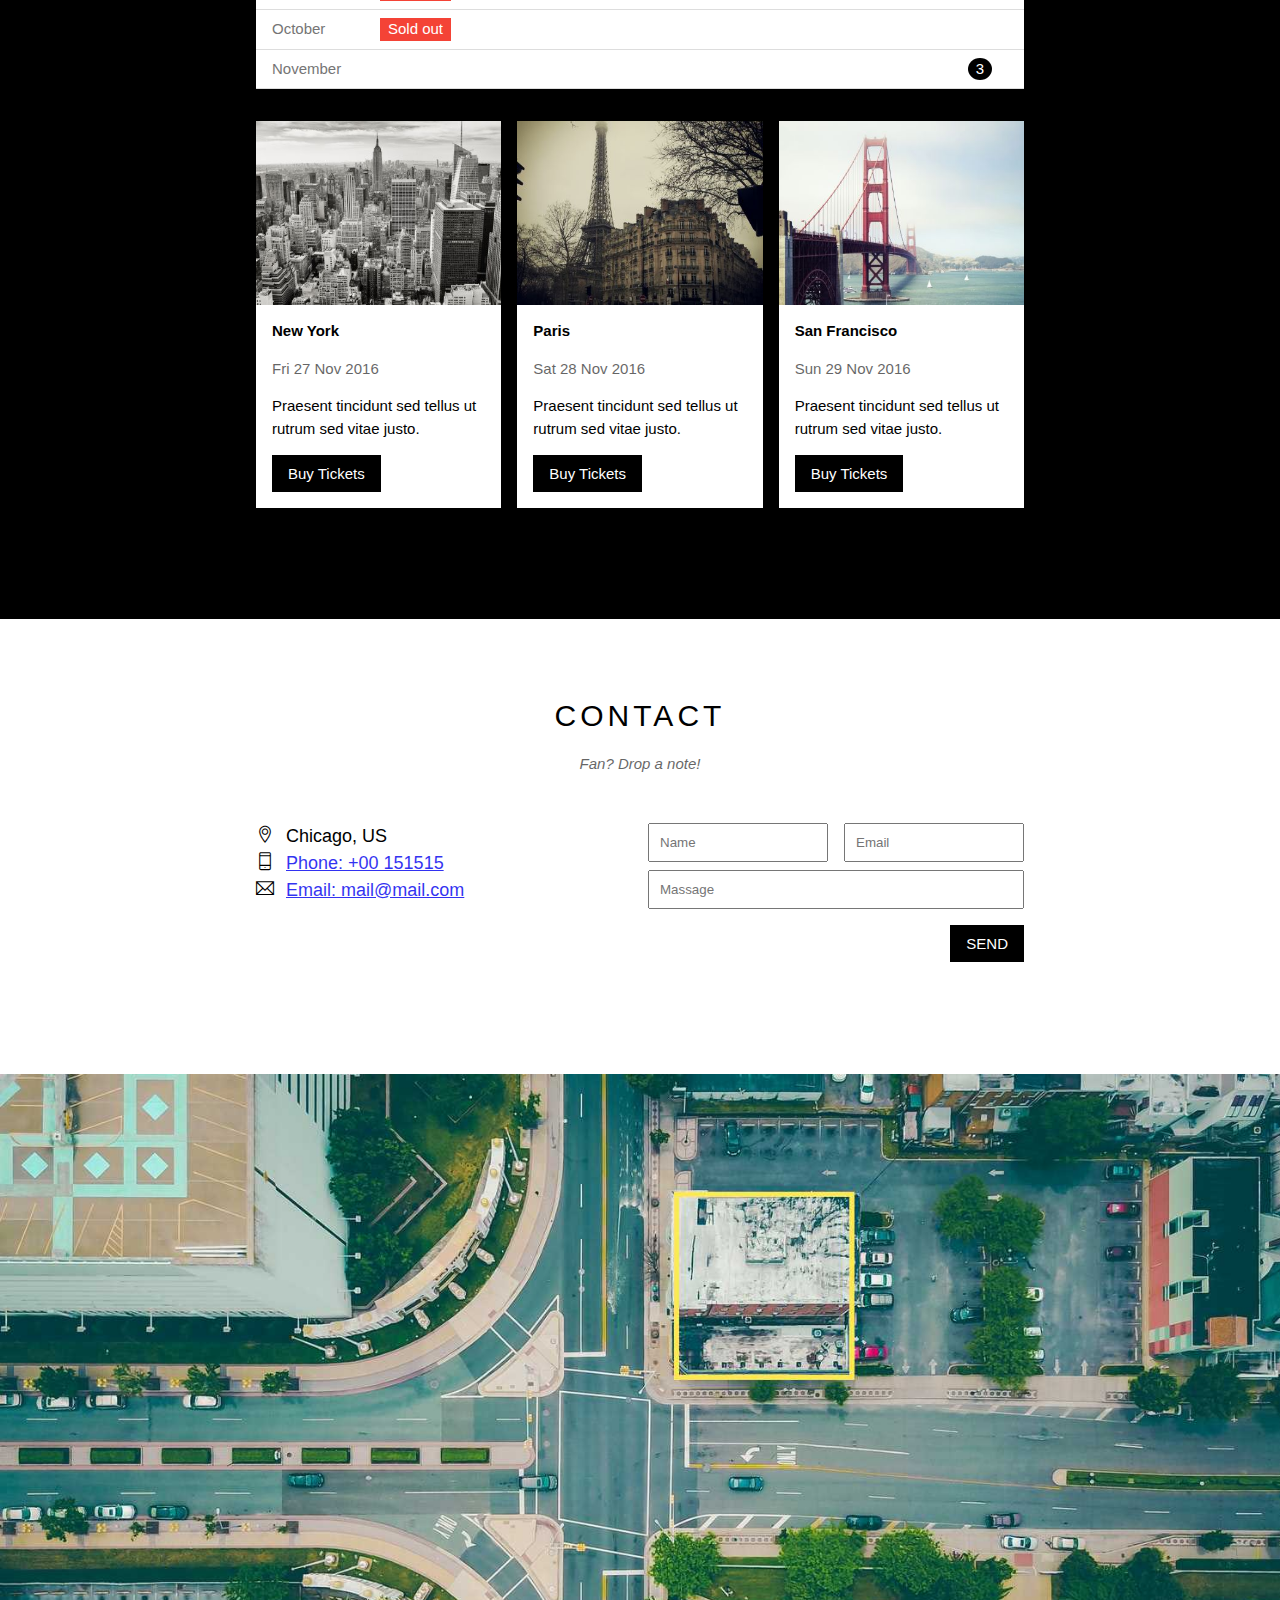
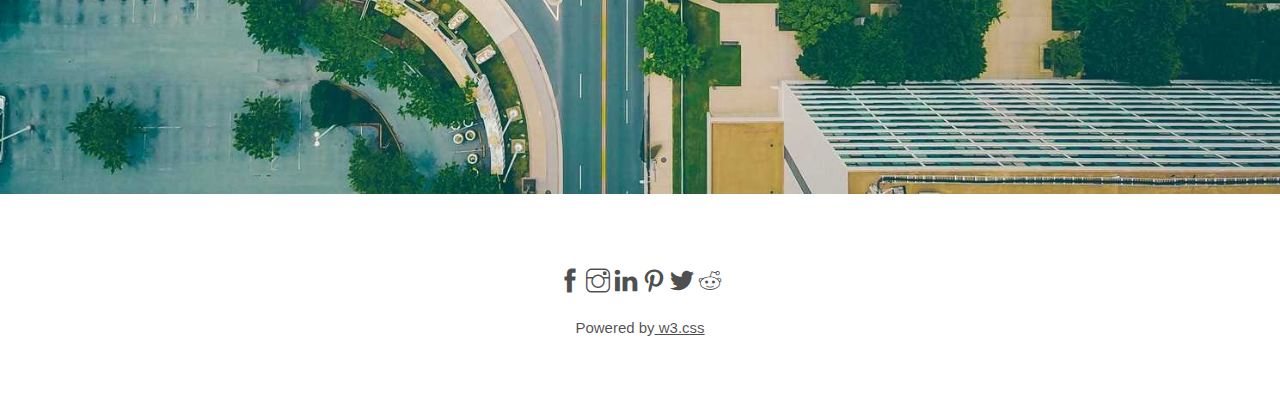
<file: w3-band/w3_band.html>
<!DOCTYPE html>
<html lang="en">
<head>
    <meta charset="UTF-8">
    <meta http-equiv="X-UA-Compatible" content="IE=edge">
    <meta name="viewport" content="width=device-width, initial-scale=1.0">
    <link rel="icon" href="./assets/img/icon/saitama.jpg" type="image/gif" sizes="16x16">
    <link rel="stylesheet" href="./assets/style.css">
    <link rel="stylesheet" href="./assets/responsive.css">
    <link rel="stylesheet" href="./assets/fonts/themify-icons/themify-icons.css">
    <title>The band</title>
</head>
<body>
    <div id="wrapper">
        <!-- HEADER -->
        <div id="header">
            <ul id="nav">
                <li><a href="#">Home</a></li>
                <li><a href="#band">Band</a></li>
                <li><a href="#tour">Tour</a></li>
                <li><a href="#contact">Contact</a></li>
                <li><a class="js-more" href="#">
                        More
                        <i class="ti-angle-down"></i>
                    </a>
                    <!-- SubNav-->
                    <ul class="subnav">
                        <li><a href="#">Merchandise</a></li>
                        <li><a href="#">Extras</a></li>
                        <li><a href="#">Media</a></li>
                    </ul>
                </li>
            </ul>
            <i id="menu-mobile" class="mobile-menu ti-menu"></i>
            <i class="search-icon ti-search"></i>
             
        </div>

        <!-- SLIDER -->
        <div id="slider">
            <div class="text-box">
                <h3 class="text-heading">Chicago</h3>
                <p class="text-description">
                    Thank you, Chicago - A night we won't forget.
                </p>
            </div>
        </div>

        <!-- CONTENT -->
        <div id="content">
            <!-- Begin: About section -->
            <div id="band" class="content-section">
                <h2 class="content-heading">THE BAND</h2>
                <p class="content-description">We love music</p>
                <p class="content-text">We have created a fictional band website. Lorem ipsum dolor sit amet, consectetur adipiscing elit, sed do eiusmod tempor incididunt ut labore et dolore magna aliqua. Ut enim ad minim veniam, quis nostrud exercitation ullamco laboris nisi ut aliquip ex ea commodo consequat. Duis aute irure dolor in reprehenderit in voluptate velit esse cillum dolore eu fugiat nulla pariatur. Excepteur sint occaecat cupidatat non proident, sunt in culpa qui officia deserunt mollit anim id est laborum consectetur adipiscing elit, sed do eiusmod tempor incididunt ut labore et dolore magna aliqua. Ut enim ad minim veniam, quis nostrud exercitation ullamco laboris nisi ut aliquip ex ea commodo consequat.</p>

                <div class="row pad-topbot-32">
                    <div class="col col-third s-col-full text-center">
                        <p class="member-name">Name</p>
                        <img src="./assets/img/band/bandmember.jpg" alt="" class="member-img">
                    </div>
                    <div class="col col-third s-col-full text-center">
                        <p class="member-name">Name</p>
                        <img src="./assets/img/band/bandmember.jpg" alt="" class="member-img">
                    </div>
                    <div class="col col-third s-col-full text-center">
                        <p class="member-name">Name</p>
                        <img src="./assets/img/band/bandmember.jpg" alt="" class="member-img">
                    </div> 
                </div>
            </div>
            <!-- End: About section -->
            
            <!-- Begine: Tour section -->
            <div id="tour" class="background-tour">
                <div class="content-section">
                    <h2 class="text-white content-heading">TOUR DATES</h2>
                    <p class="text-white content-description">Remember to book your tickets!</p>

                    <ul class="ticket-list">
                        <li><span class="ticket-time">September</span><span class="sold-out">Sold out</span></li>
                        <li><span class="ticket-time">October</span><span class="sold-out">Sold out</span</li>
                        <li><span class="ticket-time">November</span><span class="quantity">3</span></li>
                    </ul>

                    <div class="row pad-topbot-32">
                        <div class="col col-third s-col-full">
                            <img src="./assets/img/places/place1.jpg" alt="" class="place-img">
                            <div class="place-body">
                                <p class="place-heading">New York</p>
                                <p class="place-date">Fri 27 Nov 2016</p>
                                <p class="place-description">Praesent tincidunt sed tellus ut rutrum sed vitae justo.</p>
                                <button class="s-full-width btn js-buy-ticket">Buy Tickets</button>
                            </div>
                            
                        </div>
                        <div class="col col-third s-col-full">
                            <img src="./assets/img/places/place2.jpg" alt="" class="place-img">
                            <div class="place-body">
                                <p class="place-heading">Paris</p>
                                <p class="place-date">Sat 28 Nov 2016</p>
                                <p class="place-description">Praesent tincidunt sed tellus ut rutrum sed vitae justo.</p>
                                <button class="s-full-width btn js-buy-ticket">Buy Tickets</button>
                            </div>
                        </div>
                        <div class="col col-third s-col-full">
                            <img src="./assets/img/places/place3.jpg" alt="" class="place-img">
                            <div class="place-body">
                                <p class="place-heading">San Francisco</p>
                                <p class="place-date">Sun 29 Nov 2016</p>
                                <p class="place-description">Praesent tincidunt sed tellus ut rutrum sed vitae justo.</p>
                                <button class="s-full-width btn js-buy-ticket">Buy Tickets</button>
                            </div>
                        </div>
                    </div>
                </div>
            </div>
            <!-- End:Tour section -->
            
            <!-- Begin: Contact section -->
            <div id="contact" class="content-section">
                <h2 class="content-heading">CONTACT</h2>
                <p class="content-description">Fan? Drop a note!</p>

                <div class="row pad-topbot-32">
                    <div class="contact-info col col-half s-col-full">
                        <p><i class="ti-location-pin"></i>Chicago, US</p>
                        <p><i class="ti-mobile"></i><a href="tel:+00 151515">Phone: +00 151515</a></p>
                        <p><i class="ti-email"></i><a href="mailto: mail@mail.com">Email: mail@mail.com</a></p>
                    </div>
                    <div class="col col-half s-col-full contact-form">
                        <form id='form' action="">
                            <div class="row">
                                <div class="col col-half s-col-full mb-8">
                                    <input type="text" required class="form-control" placeholder="Name">
                                </div>
                                <div class="col col-half s-col-full">
                                    <input type="email" required class="form-control" placeholder="Email">
                                </div>
                            </div>
                            <div class="row mt-8">
                                <div class="col col-full">
                                    <input type="text" required class="form-control" placeholder="Massage">
                                </div>
                            </div>
                            <button form='form' class="s-full-width btn pull-right mt-16">SEND</button>
                        </form>
                    </div>
                </div>
            </div>
            <!-- End: Contact section -->

            <div class="map-section">
                <img src="./assets/img/slide/map.jpg" alt="">
            </div>
        </div>

        <!-- FOOTER -->
        <div id="footer">
            <div class="social-list">
                <a href=""><i class="ti-facebook"></i></a>
                <a href=""><i class="ti-instagram"></i></a>
                <a href=""><i class="ti-linkedin"></i></a>
                <a href=""><i class="ti-pinterest"></i></a>
                <a href=""><i class="ti-twitter-alt"></i></a>
                <a href=""><i class="ti-reddit"></i></a>
            </div>
            <p class="copyright">Powered by<a href=""> w3.css</a></p>
        </div>
    </div>
    
    <div class="modal js-modal">
        <div class="modal-container">
            <header class="modal-header">
                <i class="close-icon js-close ti-close"></i>
                <h2 class="heading-modal"><i class="head-icon ti-bag"></i>Tickets</h2>
            </header>
            <div class="modal-body">
                <label for="modal-ticket" class="body-text">
                    <p><i class="ti-shopping-cart"></i>Tickets, $15 per person</p>
                </label>
                <input type="text" id="modal-ticket" class="body-input" placeholder="How many?">
                <label for="modal-email" class="body-text">
                    <p><i class="ti-user"></i>Send To</p>
                </label>
                <input type="email" id="modal-email" class="body-input" placeholder="Email...?">
            </div>
            <footer class="modal-footer">
                <button class="pay-btn">Pay<i class="ti-check"></i></button>
                <p class="help">Need <a href="#">help?</a></p>
            </footer>
        </div>
    </div>

    <script>
        var header = document.getElementById('header');
        var mobileMenu = document.getElementById('menu-mobile');
        var headerHigh = header.clientHeight;
        // var more = document.querySelector('.js-more');
        // var subnav = document.querySelector('.subnav');
        // var subnavPosition = getComputedStyle(subnav).position;

        // more.onclick = function() {
        //     var isCloseSubnav = getComputedStyle(subnav).position == subnavPosition;
        //     if (isCloseSubnav) {
        //         subnav.style.position = 'initial';
        //     } else {
        //         subnav.style.position = null;
        //     }
        // }
        
        mobileMenu.onclick = function() {
            var isClose = header.clientHeight == headerHigh;
           if (isClose) {
               header.style.height = 'auto';
           } else {
               header.style.height = null;
           }           
        }

        var menuItems = document.querySelectorAll('#nav li a[href*="#"]');

        for (var menuItem of menuItems) {
            menuItem.onclick = function(event) {
                var isParent = this.nextElementSibling && this.nextElementSibling.classList.contains('subnav');
                               
                if (isParent) {
                    event.preventDefault();
                } else {
                    header.style.height = null;
                }
            }
        }

    </script>

    <script>
        const modal = document.querySelector('.js-modal');
        const buyBtns = document.querySelectorAll('.js-buy-ticket');
        const modalClose = document.querySelector('.js-close');

        for (const buyBtn of buyBtns) {
            buyBtn.onclick = function() {
                modal.style.display = 'flex';
            }
        }

        modalClose.onclick = function() {
            modal.style.display = 'none';
        }

        window.onclick = function(event) {
            if (event.target == modal) {
                modal.style.display = "none";
            }
        }   

    </script>

</body>
</html>
</file>
<file: f8-shop/assets/base.css>
:root{
    --primary-color:#fd5f32;
    --white-color:#fff;
    --black-color:#000;
    --text-color:#333;
    --border-color:#dbdbdb;
    --golden-color:#ffce3d;

    --header-height: 120px;
    --navbar-height: 30px;
    --header-with-search-height:calc(var(--header-height) - var(--navbar-height));
    --header-sort-bar-height:46px;
}

@keyframes fadeIn{
    from{
        opacity: 0;
    }
    to{
        opacity: 1;
    }
}

@keyframes growth{
    from{
        transform: scale(var(--growth-from));
    }
    to{
        transform: scale(var(--growth-to));
    }
}

*{
    box-sizing: inherit;
}

html{
    font-size: 62.5%;
    font-family: 'Roboto', sans-serif;
    line-height: 1.6rem;
    box-sizing: border-box;
}


.grid__row{
    display: flex;
    flex-wrap: wrap;
    margin-left: -5px;
    margin-right: -5px;
}

.grid__column-2{
    width: 16.6667%;
    padding: 0 5px;
}

.grid__column-2-4{
    width: 20%;
    padding: 0 5px;
}

.grid__column-10{
    width: 83.3333%;
    padding: 0 5px;
}

.modal{
    position: fixed;
    top: 0;
    right: 0;
    bottom: 0;
    left: 0;
    display: flex;
}

.modal__overlay{
    position: absolute;
    width: 100%;
    height: 100%;
    background-color: rgba(0, 0 , 0, 0.3);
    animation: fadeIn ease-in 0.2s;
}

.modal__body{
    --growth-from: 0.7;
    --growth-to: 1;
    position: relative;
    margin: auto;
    z-index: 1;
    animation: growth linear 0.1s;
}

.btn{
    text-align: center;
    display: inline-block;
    min-width: 124px;
    height: 36px;
    outline: none;
    border: none;
    text-decoration: none;
    border-radius: 3px;
    font-size: 1.5rem;
    padding: 0;
    cursor: pointer;
    color: var(--text-color);
    background-color: var(--white-color);
    line-height: 1.6rem;
}

.btn.btn-size-s{
    min-width: none;
    width: 0;
    padding: 0 15px;
}

.btn.btn--primary{
    color: var(--white-color);
    background-color: var(--primary-color);
}

.btn.btn--disable{
    background-color: #999;
    color: #c3c3c3;
    cursor: default;
}

.select-input{
    min-width: 200px;
    background-color: var(--white-color);
    height: 36px;
    padding: 0 12px;
    border-radius: 3px;
    display: flex;
    align-items: center;
    justify-content: space-between;
    cursor: pointer;
    position: relative;
}

.select-input:hover .select-input__list{
    display: block;
}

.select-input__label{
    font-size: 1.5rem;
    color: var(--text-color);
}

.select-input__icon{
    font-size: 1.8rem;
}

.select-input__list{
    position: absolute;
    left: 0;
    right: 0;
    top: calc(100% + 2px);
    margin: 0;
    padding: 8px 0;
    list-style: none;
    border-radius: 3px;
    background-color: var(--white-color);
    animation: fadeIn ease-in 0.2s;
    z-index: 1;
    display: none;
}

.select-input__list::before{
    content: '';
    display: block;
    width: 100%;
    height: 2px;
    position: absolute;
    top: -2px;
    left: 0;
}

.select-input__item{
    padding: 8px 12px;
}

.select-input__item:hover .select-input__link{
    color: #EE4D2D;
}

.select-input__link{
    font-size: 1.5rem;
    color: var(--text-color);
    text-decoration: none;
    display: inline-block;
    width: 100%;
}

.panination{

}

.panination__list{
    list-style: none;
    display: flex;
    justify-content: center;
    padding-left: 0;
}

.panination__item{
    margin: 0 14px;
}

.panination__item-active .panination__link{
    background-color: var(--primary-color);
    color: var(--white-color);
    border-radius: 3px;
}

.panination__item-active .panination__link:hover{
    background-color: #f77652;
}

.panination__link{
    --height: 30px;
    font-size: 2.2rem;
    color: #989898;
    display: block;
    min-width: 42px;
    height: var(--height);
    text-align: center;
    line-height: 30px;
    text-decoration: none;
}

.panination__icon{

}
</file>
<file: f8-shop/assets/main.css>
.app{
    overflow: hidden;
}

.header{
    background-image: linear-gradient(0, #FF6533, #F63E2D);
    height: var(--header-height);
}

/* Navigation bar */
.navbar{
    display: flex;
    justify-content: space-between;
    padding-top: 8px;
}

.navbar__list{
    list-style: none;
    margin: 0;
    padding: 0;
    display: flex;
    align-items: center;
}

.navbar__list-item{
    position: relative;
    display: inline-block;
}

.navbar__list-item-user{
    display: inline-flex;
    align-items: center;
    cursor: pointer;
    position: relative;
}

.navbar__list-item-user img{
    width: 22px;
    height: 22px;
    border-radius: 50%;
    margin-left: 8px;
    margin-right: -4px;
    border: 1px solid rgba(0, 0 , 0, 0.2);
    z-index: 1;
}

.navbar__list-item-user-menu{
    position: absolute;
    top: calc(100% + 8px);
    right: 8px;
    min-width: 155px;
    list-style: none;
    padding-left: 0;
    box-shadow: 0 0 3px #e9e2e2;
    z-index: 3;
    animation: cartGrow ease-in 0.2s;
    transform-origin: calc(100% - 26px) top;
    -webkit-animation:  notifyGrowth ease-in .2s;
    display: none;
}

.navbar__list-item-user:hover .navbar__list-item-user-menu{
    display: block;
}

.navbar__list-item-user-menu::before{
    content: '';
    display: block;
    border-width: 20px 25px;
    border-style: solid;
    border-color: transparent transparent var(--white-color) transparent;
    position: absolute;
    top: -28px;
    right: 0px;
    z-index: -1;
}

.navbar__list-item-user-menu::after{
    content: '';
    display: block;
    width: 54%;
    height: 8px;
    position: absolute;
    top: -8px;
    right: 0;
}

.navbar__list-item-user-item{
    background-color: var(--white-color);
}

.navbar__list-item-user-item:hover{
    background-color: #f8f8f8;
}

.navbar__list-item-user-item:first-child{
    border-top-left-radius: 3px;
    border-top-right-radius: 3px;   
}

.navbar__list-item-user-item:last-child{
    border-bottom-left-radius: 3px;
    border-bottom-right-radius: 3px;
}

.navbar__list-item-user-item a{
    display: block;
    border-radius: 3px;
    text-decoration: none;
    font-size: 1.4rem;
    color: var(--text-color);
    padding: 12px 16px;
}

.navbar__list-item--seperate::after{
    content: '';
    display: block;
    border-right: 1px solid #FB9086;
    height: 14px;
    position: absolute;
    top: 0;
    left: 100%;
}

.navbar__list-item--link,
.navbar__list-item span{
    color: var(--white-color);
    text-decoration: none;
    font-size: 1.3rem;
    font-weight: 400;
    padding: 0 8px;
}

.navbar__list-item-name:hover,
.navbar__list-item--link:hover {
    color: rgba(255, 255, 255, 0.8);
}

.navbar__icon{
    color: var(--white-color);
    text-decoration: none;
    margin-right: 6px;
}

.navbar__icon--link{
    font-size: 1.6rem;
    margin-right: 4px;
}

/* QR Code */
.wrap-navbar__qr{
    display: none;
    position: absolute;
    top: calc(100% + 8px);
    left: 8px;
    z-index: 2;
    box-shadow: 0 1px 2px rgba(0, 0 , 0, 0.1);
}

.navbar__qr{
    background-color: var(--white-color);
    width: 190px;
    border-radius: 3px;
    overflow: hidden;
    animation: fadeIn ease-in 0.3s;
}

.navbar__qr a{
    display: block;
    border-radius: 2px;
}

.wrap-navbar__qr::before,
.navbar__notify::before{
    content: '';
    display: block;
    width: 190px;
    height: 10px;
    position: absolute;
    top: -10px;
}

.wrap-navbar__qr::before{
    position: absolute;
    left: 0;
}

.navbar__notify::before{
    position: absolute;
    right: 0;
}

.has--qr:hover .wrap-navbar__qr,
.navbar__list-item:hover .navbar__notify{
    display: block;
}

.navbar__qr img{
    width: 100%;
}

.navbar__qr-download{
    padding: 0 12px;
    margin-top: 4px;
    display: flex;
    flex-wrap: wrap;
    justify-content: space-between;
}

.navbar__qr-download img{
    width: 45%;
    margin-bottom: 8px;
}

/* Notifycation */
.navbar__notify{
    position: absolute;
    top: calc(100% + 8px);
    right: calc(0% + 8px);
    width: 380px;
    background-color: var(--white-color);
    border: 1px solid rgb(235, 231, 231);
    border-radius: 3px;
    animation: notifyGrowth ease-in 0.2s;
    -webkit-animation:  notifyGrowth ease-in 0.2s;
    will-change: opacity transform;
    transform-origin: calc(100% - 47px) top;
    display: none;
    z-index: 2;
}

.navbar__notify::after{
    content: '';
    border-width: 20px 30px;
    border-style: solid;
    border-color: transparent transparent var(--white-color) transparent;
    position: absolute;
    top: -30px;
    right: 8px;
}

@keyframes notifyGrowth {
    from{
        opacity: 0;
        transform: scale(0);
    }
    to{
        opacity: 1;
        transform: scale(1);
    }
}

.navbar__notify-header{
    height: 40px;
}

.navbar__notify-header h3{
    margin: 0 0 0 16px;
    color: #999;
    font-weight: 400;
    font-size: 1.5rem;
    line-height: 40px;
}

.navbar__notify-list{
    padding: 0;
}

.navbar__notify-link{
    text-decoration: none;
    display: inline-block;
    width: 100%;
}

.navbar__notify-link:hover{
    background-color: #f1efef;
}

.navbar__notify-item{
    list-style: none;
    display: flex;
    align-items: flex-start;
    width: 100%;
    padding: 8px 0;
}

.navbar__notify-not-seen{
    background-color: rgba(248, 114, 70, 0.1);
}

.navbar__notify-img{
    width: 50px;
    object-fit: contain;
    margin: 0 12px;
}

.navbar__notify-name{
    color: var(--text-color);
    margin: 0;
    font-size: 1.5rem;
    line-height: 1.5;
    font-weight: 400;
}

.navbar__notify-description{
    color: #737373;
    font-size: 1.3rem;
    line-height: 1.5;
    margin: 0;
}

.navbar__notify-footer{
    text-align: center;
}

.navbar__notify-footer-view-all{
    text-decoration: none;
    color: var(--text-color);
    display: inline-block;
    padding: 12px 0;
    width: 100%;
    font-size: 1.5rem;
    border-top: 1px solid rgb(235, 231, 231);
}

/* Log-in & Register */
.auth-form{
    width: 500px;
    border-radius: 5px;
    overflow: hidden;
    background-color: var(--white-color);
}

.auth-form__container{
    padding: 0 36px;
}

.auth-form__header{
    display: flex;
    align-items: center;
    justify-content: space-between;
    margin-bottom: 16px;
    padding: 0 12px;
}

.auth-form__register{
    font-size: 2.2rem;
    font-weight: 500;
}

.auth-form__log-in{
    font-size: 1.6rem;
    font-weight: 500;
    color: var(--primary-color);
}

.auth-form__form {
    width: 100%;
}

.auth-form__form-group{
    width: 100%;
}

.auth-form__form-input{
    width: 100%;
    height: 40px;
    padding: 0 12px;
    font-size: 1.5rem;
    margin-top: 16px;
    outline: none;
    border: 1px solid #777;
    border-radius: 2px;
}

.auth-form__addside{
    margin-top: 24px;
}

.auth-form__help{
    display: flex;
    justify-content: flex-end;
    align-items: center;
}

.auth-form__help-link{
    text-decoration: none;
    color: #999;
    font-size: 1.4rem;
}

.auth-form__help-seperate{
    display: block;
    border-left: 1px solid #d1cece;
    height: 20px;
    margin: 0 8px;
}

.auth-form__help--forgot{
    color: var(--primary-color);
}

.auth-form__policy-text{
    margin: 0;
    padding: 0 12px;
    font-size: 1.4rem;
    font-weight: 400;
    line-height: 1.5;
}

.auth-form__policy-link{
    text-decoration: none;
    color: var(--primary-color);
}

.auth-form__control{
    display: flex;
    justify-content: flex-end;
    margin-top: 80px;
    text-align: right;
}

.auth-form__control-back:hover{
    background-color: rgba(0, 0 , 0, 0.06);
}

.auth-form__socials{
    background-color: #F0F2F5;
    display: flex;
    justify-content: space-between;
    align-items: center;
    padding: 16px 36px;
    margin-top: 24px;
}

.auth-form__link{
    display: flex;
    align-items: center;
    width: 48%;
    padding: 0 10px;
}

.auth-form__icon{
    justify-self: flex-start;
    font-size: 1.5rem;
}

.auth-form__contact-social{
    justify-self: center;
    font-size: 1.5rem;
    margin: 0 auto;
}

.auth-form__contact-social--fb{
    background-color: #0674E7;
    color: var(--white-color);
}

/* Header Search */
.hearder-with-search{
    height: var(--header-with-search-height);
    display: flex;
    align-items: center;
    padding: 0 8px;
}

.header__mobile-search{
    padding: 0 12px;
    display: none;
}

.header__mobile-search-icon{
    font-size: 2.2rem;
    color: var(--white-color);
}

/* Logo */
.header__logo{
    width: 195px;
}

.header__logo-link{
    display: inline-block;
    width: 100%;
    text-decoration: none;
    color: transparent;
}

.header__logo-img{
    width: 146px;
    margin-left: -8px;
}

.wrap-header__search{
    flex: 1;
    width: 100%;
}

.header__search{
    border-radius: 3px;
    height: 40px;
    background-color: var(--white-color);
    display: flex;
    align-items: center;
}

/* Search */
.wrap-header__search-search{
    width: 100%;
    height: 100%;
    flex: 1;
    position: relative;
}

.header__search-input{
    width: 100%;
    border-radius: 3px;
    height: 100%;
    border: none;
    outline: none;
    padding: 0 16px;
    font-size: 1.5rem;
}

.header__search-history{
    position: absolute;
    top: calc(100% + 4px);
    left: 0;
    background-color: var(--white-color);
    border-radius: 3px;
    width: calc(100% - 16px);
    box-shadow: 0 2px 4px #e9e2e2;
    z-index: 1;
    display: none;
}

.header__search-input:focus ~ .header__search-history{
    display: block;
}

.header__search-history-heading{
   margin: 0 0 0 12px;
   font-size: 1.4rem;
   font-weight: 400;
   color: #999;
   height: 36px;
   line-height: 36px;
}

.header__search-history-list{
    list-style: none;
    margin: 0;
    padding-left: 0;
}

.header__search-history-item{
    height: 36px;
}

.header__search-history-item a{
    display: inline-block;
    width: 100%;
    color: var(--text-color);
    text-decoration: none;
    font-size: 1.4rem;
    font-weight: 400;
    padding-left: 12px;
    line-height: 36px;
}

.header__search-history-item:last-child{
    border-bottom-left-radius: 3px;
    border-bottom-right-radius: 3px;
}

.header__search-history-item:hover{
    background-color: #fbf7f7;
}

.header__search-select{
    height: 100%;
}

.header__search-option-item,
.header__search-select{
    border-left: 1px solid #EEEEEE;
    cursor: pointer;
    position: relative;
    padding-right: 10px;
    padding-left: 16px;
    display: flex;
    align-items: center;
    justify-content: space-between;
}

.header__search-option-item span,
.header__search-select-label{
    color: var(--text-color);
    font-size: 1.5rem;
}

.header__search-select-icon{
    font-size: 1.4rem;
    margin-left: 12px;
    color: var(--text-color);
}

.wrap-header__search-option{
    display: none;
    position: absolute;
    top: calc(100% + 4px);
    right: 0;
    animation: fadeIn ease-in 0.2s;
    z-index: 1;
}

.wrap-header__search-option::after{
    content: '';
    display: block;
    width: 132px;
    height: 5px;
    position: absolute;
    top: -5px;  
    right: 0;
}

.header__search-option{
    width: 132px;
    margin: 0;
    padding-left: 0;
    overflow: hidden;
    border-radius: 3px;
    box-shadow: 0 1px 2px #e9e2e2;
}

.header__search-select:hover .wrap-header__search-option{
    display: block;
}

.header__search-option-item{
    padding-top: 12px;
    padding-bottom: 12px;
    background-color: var(--white-color);
}

.header__search-option-item:hover{
    background-color: #fbf7f7;
}

.header__search-option-item i{
    font-size: 1.2rem;
    color: var(--primary-color);
    display: none;
    margin-left: 12px;
}

.header__search-option-item--active i{
    display: inline-block;
}

.header__search-btn{
    width: 60px;
    height: 34px;
    border: none;
    outline: none;
    border-radius: 2px;
    margin-right: 3px;
    cursor: pointer;
    background-color: var(--primary-color);
}

.header__search-btn:hover{
    background-color: #fc7155;
}

.header__search-btn-search-icon{
    font-size: 1.2rem;
    color: var(--white-color);
}

/* Cart */
.header__cart{
    width: 148px;
    height: 40px;
    text-align: center;
}

.wrap-header__cart-icon{
    position: relative;
    padding: 11px 0;
    display: inline-block;
    z-index: 2;
    cursor: pointer;
    -webkit-tap-highlight-color: transparent;
}

.header__cart-icon{
    font-size: 2.2rem;
    color: var(--white-color);
    padding: 0 12px;
    cursor: pointer;
}

.header__cart-icon-notice{
    position: absolute;
    top: -2px;
    right: 0;
    padding: 2px 7px;
    font-size: 1.4rem;
    line-height: 1.2rem;
    font-weight: 500;
    color: var(--primary-color);
    background-color: var(--white-color);
    border-radius: 10px;
    border: 2px solid #F6402E;
    user-select: none;
}

.header__cart-list{
    cursor: default;
    position: absolute;
    top: 100%;
    right: calc(50% - 28px);
    background-color: var(--white-color);
    width: 400px;
    border-radius: 3px;
    box-shadow: 0 1px 3.125rem 0 rgba(0, 0 , 0, 0.2);
    animation: cartGrow ease-in 0.2s;
    transform-origin: calc(100% - 28px) top;
    -webkit-animation:  notifyGrowth ease-in 0.2s;
    z-index: 1;
    display: none;
}

@keyframes cartGrow{
    from{
        opacity: 0;
        transform: scale(0);
    }
    to{
        opacity: 1;
        transform: scale(1);
    }
}

.wrap-header__cart-icon:hover .header__cart-list{
    display: block;
}

.header__cart-list::after{
    content: '';
    display: block;
    border-width: 16px 22px;
    border-style: solid;
    border-color: transparent transparent var(--white-color) transparent;
    position: absolute;
    right: 4px;
    top: -24px;
    cursor: pointer;
}

.header__cart--no-oder{
    padding: 32px 0;
}

.header__cart-list-img{
    width: 50%;
    display: none;
}

.header__cart--no-oder .header__cart-list-img{
    display: inline-block;
    width: 50%;
}

.header__cart-list-heading{
    text-align: left;
    color: #999;
    font-size: 1.5rem;
    font-weight: 400;
    margin: 0;
    padding: 12px;
}

.cart-list{
    margin: 0;
    padding-left: 0;
    text-align: left;
    max-height: 56vh;
    overflow-y: auto;
}

.cart-list__item{
    list-style: none;
    padding: 12px;
}

.cart-list__item:hover{
    background-color: #f8f8f8;
}

.cart-list__item-link{
    display: flex;
    align-items: flex-start;
    justify-content: flex-start;
    text-decoration: none;
    color: transparent;
}

.cart-list__item-img{
    width: 48px;
    object-fit: contain;
    margin-right: 12px;
    border: 1px solid #E8E8E8;
}

.cart-list__item-product{
    margin-right: 12px;
    font-size: 1.5rem;
    color: var(--text-color);
    white-space: nowrap;
    overflow: hidden;
    text-overflow: ellipsis;
    cursor: text;
    flex: 1;
}

.cart-list__item-price{
    font-size: 1.5rem;
    cursor: text;
    color: var(--primary-color);
}

.cart-list__footer{
    text-align: right;
    width: 100%;
    padding: 12px;
    background-color: #fdfdfd;
    border-bottom-left-radius: 3px;
    border-bottom-right-radius: 3px;
}

.cart-list__footer-view-cart{
    line-height: 36px;
}

.cart-list__footer-view-cart:hover{
    background-color: #f05d41;
}

.header__sort-bar{
    width: 100%;
    border-top: 1px solid #e5e5e5;
    border-bottom: 1px solid #e5e5e5;
    background-color: var(--white-color);
    height: var(--header-sort-bar-height);
    display: none;
}

.header__sort-list{
    list-style: none;
    margin: 0;
    padding-left: 0;
    display: flex;
}

.header__sort-item{
    flex: 1;
}

.header__sort-item--active .header__sort-link{
    color: var(--primary-color);
}

.header__sort-link{
    text-decoration: none;
    color: var(--text-color);
    font-size: 1.4rem;
    line-height: var(--header-sort-bar-height);
    display: block;
    text-align: center;
    position: relative;
}

.header__sort-link::before{
    content: '';
    height: 60%;
    border-left: 1px solid #e5e5e5;
    position: absolute;
    top: 50%;
    left: 100%;
    transform: translateY(-50%);
}

.header__sort-icons{
        display: inline-flex;
        flex-direction: column;
        margin-left: 6px;
        position: relative;
        bottom: 6px;
}

.header__sort-icon-filter{
    color: #888;
}


/* CONTAINER */
.app__container{
    background-color: #f5f5f5;
}

.app__content{
    padding-top: 36px;
}

 /* Category */
.category{
    background-color: var(--white-color);
    border-radius: 3px;
}

.category__heading{
    margin: 0;
    padding: 16px 0;
    font-size: 1.6rem;
    border-bottom: 1px solid #e9e9e9;
}

.category__heading-icon{
    font-size: 1.3rem;
    margin: 0 8px 0 10px;
}

.category-list{
    list-style: none;
    padding-left: 24px;
}

.category-item--active .category-item__link{
    color: var(--primary-color);
}

.category-item--active .category-item__link::before{
    content: '';
    display: block;
    border: 6px solid;
    border-color: transparent transparent transparent var(--primary-color);
    position: absolute;
    left: -14px;
    top: 50%;
    transform: translateY(-50%);
}

.category-item__link{
    text-decoration: none;
    color: var(--text-color);
    font-size: 1.4rem;
    padding: 10px 0;
    display: block;
    position: relative;
    right: 0;
    transition: right linear 0.1s;
}

.category-item__link:hover{
    right: -4px;
    color: var(--primary-color);
}

/* Filter */
.home-filter{
    background-color: #ededed;
    padding: 12px 18px;
    margin-bottom: 10px;
    border-radius: 2px;
    display: flex;
    justify-content: space-between;
}

.home-filter__left{
    display: flex;
    align-items: center;
}

.home-filter__label{
    font-size: 1.4rem;
    margin-right: 16px;
}

.home-filter-btn{
    min-width: 90px;
    margin-right: 12px;
}

.home-filter__right{
    display: flex;
    align-items: center;
}

.home-filter__page-number{
    font-size: 1.4rem;
}

.home-filter__page-current{
    color: #D63448;
}

.home-filter__page-control{
    margin-left: 20px;
    width: 72px;
    height: 36px;
    display: flex;
    align-items: center;
    background-color: #f9f9f9;
    border-radius: 3px;
    overflow: hidden;
}

.home-filter__page-btn{
    text-decoration: none;
    font-size: 1.6rem;
    background-color: var(--white-color);
    flex: 1;
    display: flex;
    height: 36px;
}

.home-filter__page-btn-disable{
    background-color: #f9f9f9;
    cursor: default;
}

.home-filter__page-btn-disable .home-filter__page-icon{
    color: #ccc;
}

.home-filter__page-btn:first-child{
    border-right: 1px solid #eee;
}

.home-filter__page-icon{
    margin: auto;
    color: #555;
}

/* Navbar mobile */
.navbar__mobile{
    display: none;
}

.navbar__mobile-list{
    display: flex;
    list-style: none;
    padding-left: 0;
    width: 100%;
    overflow-x: auto;
}

.navbar__mobile-list::-webkit-scrollbar{
    display: none;
}

.navbar__mobile-item{
    margin-right: 10px;
}

.navbar__mobile-link{
    --line-hieght: 2rem;
    text-decoration: none;
    color: var(--text-color);
    font-size: 1.4rem;
    line-height: var(--line-hieght);
    text-align: center;
    display: block;
    width: 110px;
    padding: 1px 4px;
    height: calc(var(--line-hieght) * 2);
    overflow: hidden;
    display: -webkit-box;
    -webkit-box-orient: vertical;
    -webkit-line-clamp: 2;
    border-radius: 4px;
    user-select: none;
    -webkit-user-select: none;
}

.navbar__mobile-item:nth-of-type(3n + 1) .navbar__mobile-link{
    background-color: #87afd8;
}
.navbar__mobile-item:nth-of-type(3n + 2) .navbar__mobile-link{
    background-color: #76c9bd;
}
.navbar__mobile-item:nth-of-type(3n + 3) .navbar__mobile-link{
    background-color: #88cf81;
}

/* Product */
.home-product{
}

.home-product-item{   
    margin-bottom: 10px;
    display: block;
    text-decoration: none;
    position: relative;
    box-shadow: 0 1px 2px 0 rgba(0, 0 , 0, 0.1);
    transition: transform linear 0.1s;
    will-change: transform;
}

.home-product-item:hover{
    transform: translateY(-1px);
    box-shadow: 0 1px 20px 0 rgba(0, 0 , 0, 0.05);
}

.home-product-item__img{
    padding-top: 100%;
    background-repeat: no-repeat;
    background-position: center;
    background-size: contain;
    border-top-left-radius: 3px;
    border-top-right-radius: 3px;
}

.home-product-body{
    padding: 10px;
    overflow: hidden;
    border-bottom-left-radius: 3px;
    border-bottom-right-radius: 3px;
    background-color: var(--white-color);
}

.home-product-body__title{
    margin: 0;
    color: var(--text-color);
    font-weight: 500;
    font-size: 1.4rem;
    line-height: 1.8rem;
    height: 3.6rem;
    overflow: hidden;
    display: block;
    display: -webkit-box;
    -webkit-line-clamp: 2;
    -webkit-box-orient: vertical;
    text-overflow: ellipsis;
}

.home-product-body__price{
    margin-top: 8px;
    display: flex;
    flex-wrap: wrap;
    align-items: baseline;
}

.home-product-body__price-old{
    font-size: 1.3rem;
    font-weight: 300;
    text-decoration: line-through;
    color: #777;
    margin-right: 6px;
    line-height: 1.8rem;
}

.home-product-body__price-current{
    line-height: 1.8rem;
    font-size: 1.4rem;
    font-weight: 400;
    color: var(--primary-color);
}

.home-product-body__origin,
.home-product-body__rating{
    margin-top: 8px;
    display: flex;
    flex-wrap: nowrap;
    align-items: flex-end;
    justify-content: space-between;
    white-space: nowrap;
    overflow: hidden;
    text-overflow: ellipsis;
}

.home-product-body__rating-like{
    font-size: 1.5rem;
}

.home-product-body__rating-like--liked .home-product-body__rating-like-icon--emty{
    display: none;
}

i.home-product-body__rating-like-icon--fill{
    display: none;
}

.home-product-body__rating-like--liked .home-product-body__rating-like-icon--fill{
    display: inline-block;
    color: #f63d30;
}

.home-product-body__rating-vote{
    font-size: 1rem;
    transform-origin: right;
    transform: scale(0.8);
    color: #d1cece;
    margin-left: auto;
}

.home-product-body__rating-vote-gold{
    color: var(--golden-color);
}

.home-product-body__rating-sold{
    margin-left: 6px;
    font-size: 1.5rem;
    white-space: nowrap;
    overflow: hidden;
    text-overflow: ellipsis;
}

.home-product-body__rating-sold,
.home-product-body__origin-location,
.home-product-body__origin-producer{
    font-size: 1.3rem;
    color: var(--text-color);
}

.home-product-body__quality{
    position: absolute;
    top: 10px;
    left: -4px;
    padding: 1px 4px;
    color: #A3783A;
    background-color: currentColor;
    border-top-right-radius: 3px;
    border-bottom-right-radius: 3px;
}

.home-product-body__quality::after{
    content: '';
    display: block;
    position: absolute;
    top: 100%;
    left: 0;
    border-top: 3px solid currentColor;
    border-left: 3px solid transparent;
    filter: brightness(60%);
}

.home-product-body__quality span{
    line-height: 1.7rem;
    font-size: 1.4rem;
    font-weight: 300;
    display: inline-block;
    color: var(--white-color);
}

.home-product-body__sale-off{
    position: absolute;
    top: 0;
    right: 0;
    width: 40px;
    height: 36px;
    text-align: center;
    color: rgba(255, 216, 64, 0.94);
    background-color: currentColor;
    border-top-right-radius: 3px;
}

.home-product-body__sale-off::after{
    content: '';
    display: block;
    border-width: 0 20px 4px;
    border-style: solid;
    border-color: transparent currentColor transparent currentColor;
    position: absolute;
    top: 100%;
}

.home-product-body__sale-off-percent{
    font-size: 1.2rem;
    font-weight: 500;
    line-height: 1.4rem;
    color: #f63d30;
    display: block;
    margin-top: 4px;
}

.home-product-body__sale-off-label{
    font-size: 1.3rem;
    font-weight: 400;
    line-height: 1.6rem;
    color: var(--white-color);
    display: block;
    margin-top: 2px;
}

.home-filter__panination{
    margin-top: 38px;
    margin-bottom: 48px;
}

/* FOOTER */
.footer{
    background-color: #fdfdfd;
}

.footer__wrap{
    padding-top: 38px;
    padding-bottom: 14px;
}

.footer__heading{
    margin: 0 0 10px 0;
    font-size: 1.5rem;
    color: #737373;
    font-weight: 500;
    text-transform: uppercase;
}

.footer__list{
    margin-bottom: 20px;
    list-style: none;
    padding-left: 0;
}

.footer__item{
    list-style: none;
    margin-bottom: 12px;
}

.footer__link{
    text-decoration: none;
    font-size: 1.2rem;
    color: #0000008a;
}

.footer__link:hover{
    color: var(--primary-color);
}

.footer__social-icon{
    list-style: none;
    font-size: 1.6rem;
    color: #4a4a4a;
    width: 24px;
}

.footer__download-link{
    display: flex;
    text-decoration: none;
    color: transparent;
}

.footer__qr{
    width: 40%;
    margin-right: 15px;
    object-fit: cover;
}

.footer__apps{
    display: flex;
    flex-direction: column;
    justify-content: space-around;
}

.footer__apps img{
    width: 60%;
}

.footer_bottom-copyright{
    font-size: 1.6rem;
    color: #0000008a;
    margin-top: 0;
    margin-bottom: 18px;
}
</file>
<file: f8-shop/assets/grid.css>
.grid {
    width: 100%;
    display: block;
    padding: 0;
}

.grid.wide {
    max-width: 1200px;
    margin: 0 auto;
}

.row {
    display: flex;
    flex-wrap: wrap;
    margin-left: -4px;
    margin-right: -4px;
}

.row.no-gutters {
    margin-left: 0;
    margin-right: 0;
}

.col {
    padding-left: 4px;
    padding-right: 4px;
}

.row.no-gutters .col {
    padding-left: 0;
    padding-right: 0;
}

.c-0 {
    display: none;
}

.c-1 {
  flex: 0 0 8.33333%;
  max-width: 8.33333%;
}

.c-2 {
  flex: 0 0 16.66667%;
  max-width: 16.66667%;
}

.c-3 {
  flex: 0 0 25%;
  max-width: 25%;
}

.c-4 {
  flex: 0 0 33.33333%;
  max-width: 33.33333%;
}

.c-5 {
  flex: 0 0 41.66667%;
  max-width: 41.66667%;
}

.c-6 {
  flex: 0 0 50%;
  max-width: 50%;
}

.c-7 {
  flex: 0 0 58.33333%;
  max-width: 58.33333%;
}

.c-8 {
  flex: 0 0 66.66667%;
  max-width: 66.66667%;
}

.c-9 {
  flex: 0 0 75%;
  max-width: 75%;
}

.c-10 {
  flex: 0 0 83.33333%;
  max-width: 83.33333%;
}

.c-11 {
  flex: 0 0 91.66667%;
  max-width: 91.66667%;
}

.c-12 {
  flex: 0 0 100%;
  max-width: 100%;
}

.c-o-1 {
  margin-left: 8.33333%;
}

.c-o-2 {
  margin-left: 16.66667%;
}

.c-o-3 {
  margin-left: 25%;
}

.c-o-4 {
  margin-left: 33.33333%;
}

.c-o-5 {
  margin-left: 41.66667%;
}

.c-o-6 {
  margin-left: 50%;
}

.c-o-7 {
  margin-left: 58.33333%;
}

.c-o-8 {
  margin-left: 66.66667%;
}

.c-o-9 {
  margin-left: 75%;
}

.c-o-10 {
  margin-left: 83.33333%;
}

.c-o-11 {
  margin-left: 91.66667%;
}

/* >= Tablet */
@media (min-width: 740px) {
  .row {
    margin-left: -8px;
    margin-right: -8px;
  }

  .col {
    padding-left: 8px;
    padding-right: 8px;
  }

  .m-0 {
    display: none;
  }

  .m-1,
  .m-2,
  .m-3,
  .m-4,
  .m-5,
  .m-6,
  .m-7,
  .m-8,
  .m-9,
  .m-10,
  .m-11,
  .m-12 {
    display: block;
  }

  .m-1 {
    flex: 0 0 8.33333%;
    max-width: 8.33333%;
  }

  .m-2 {
    flex: 0 0 16.66667%;
    max-width: 16.66667%;
  }

  .m-2-4 {
    flex: 0 0 20%;
    max-width: 20%;
  }

  .m-3 {
    flex: 0 0 25%;
    max-width: 25%;
  }

  .m-4 {
    flex: 0 0 33.33333%;
    max-width: 33.33333%;
  }

  .m-5 {
    flex: 0 0 41.66667%;
    max-width: 41.66667%;
  }

  .m-6 {
    flex: 0 0 50%;
    max-width: 50%;
  }

  .m-7 {
    flex: 0 0 58.33333%;
    max-width: 58.33333%;
  }

  .m-8 {
    flex: 0 0 66.66667%;
    max-width: 66.66667%;
  }

  .m-9 {
    flex: 0 0 75%;
    max-width: 75%;
  }

  .m-10 {
    flex: 0 0 83.33333%;
    max-width: 83.33333%;
  }

  .m-11 {
    flex: 0 0 91.66667%;
    max-width: 91.66667%;
  }

  .m-12 {
    flex: 0 0 100%;
    max-width: 100%;
  }

  .m-o-1 {
    margin-left: 8.33333%;
  }

  .m-o-2 {
    margin-left: 16.66667%;
  }

  .m-o-3 {
    margin-left: 25%;
  }

  .m-o-4 {
    margin-left: 33.33333%;
  }

  .m-o-5 {
    margin-left: 41.66667%;
  }

  .m-o-6 {
    margin-left: 50%;
  }

  .m-o-7 {
    margin-left: 58.33333%;
  }

  .m-o-8 {
    margin-left: 66.66667%;
  }

  .m-o-9 {
    margin-left: 75%;
  }

  .m-o-10 {
    margin-left: 83.33333%;
  }

  .m-o-11 {
    margin-left: 91.66667%;
  }
}

/* PC medium resolution > */
@media (min-width: 1113px) {
  .row {
    margin-left: -12px;
    margin-right: -12px;
  }

  .row.sm-gutter {
    margin-left: -5px;
    margin-right: -5px;
  }

  .col {
    padding-left: 12px;
    padding-right: 12px;
  }

  .row.sm-gutter .col {
    padding-left: 5px;
    padding-right: 5px;
  }

  .l-0 {
    display: none;
  }

  .l-1,
  .l-2,
  .l-2-4,
  .l-3,
  .l-4,
  .l-5,
  .l-6,
  .l-7,
  .l-8,
  .l-9,
  .l-10,
  .l-11,
  .l-12 {
    display: block;
  }

  .l-1 {
    flex: 0 0 8.33333%;
    max-width: 8.33333%;
  }

  .l-2 {
    flex: 0 0 16.66667%;
    max-width: 16.66667%;
  }

  .l-2-4 {
    flex: 0 0 20%;
    max-width: 20%;
  }

  .l-3 {
    flex: 0 0 25%;
    max-width: 25%;
  }

  .l-4 {
    flex: 0 0 33.33333%;
    max-width: 33.33333%;
  }

  .l-5 {
    flex: 0 0 41.66667%;
    max-width: 41.66667%;
  }

  .l-6 {
    flex: 0 0 50%;
    max-width: 50%;
  }

  .l-7 {
    flex: 0 0 58.33333%;
    max-width: 58.33333%;
  }

  .l-8 {
    flex: 0 0 66.66667%;
    max-width: 66.66667%;
  }

  .l-9 {
    flex: 0 0 75%;
    max-width: 75%;
  }

  .l-10 {
    flex: 0 0 83.33333%;
    max-width: 83.33333%;
  }

  .l-11 {
    flex: 0 0 91.66667%;
    max-width: 91.66667%;
  }

  .l-12 {
    flex: 0 0 100%;
    max-width: 100%;
  }

  .l-o-1 {
    margin-left: 8.33333%;
  }

  .l-o-2 {
    margin-left: 16.66667%;
  }

  .l-o-3 {
    margin-left: 25%;
  }

  .l-o-4 {
    margin-left: 33.33333%;
  }

  .l-o-5 {
    margin-left: 41.66667%;
  }

  .l-o-6 {
    margin-left: 50%;
  }

  .l-o-7 {
    margin-left: 58.33333%;
  }

  .l-o-8 {
    margin-left: 66.66667%;
  }

  .l-o-9 {
    margin-left: 75%;
  }

  .l-o-10 {
    margin-left: 83.33333%;
  }

  .l-o-11 {
    margin-left: 91.66667%;
  }
}

/* Tablet - PC low resolution */
@media (min-width: 740px) and (max-width: 1023px) {
  .wide {
    width: 644px;
  }
}

/* > PC low resolution */
@media (min-width: 1024px) and (max-width: 1239px) {
  .wide {
    width: 984px;
  }

  .wide .row {
    margin-left: -12px;
    margin-right: -12px;
  }

  .wide .row.sm-gutter {
    margin-left: -5px;
    margin-right: -5px;
  }

  .wide .col {
    padding-left: 12px;
    padding-right: 12px;
  }

  .wide .row.sm-gutter .col {
    padding-left: 5px;
    padding-right: 5px;
  }

  .wide .l-0 {
    display: none;
  }

  .wide .l-1,
  .wide .l-2,
  .wide .l-2-4,
  .wide .l-3,
  .wide .l-4,
  .wide .l-5,
  .wide .l-6,
  .wide .l-7,
  .wide .l-8,
  .wide .l-9,
  .wide .l-10,
  .wide .l-11,
  .wide .l-12 {
    display: block;
  }

  .wide .l-1 {
    flex: 0 0 8.33333%;
    max-width: 8.33333%;
  }

  .wide .l-2 {
    flex: 0 0 16.66667%;
    max-width: 16.66667%;
  }

  .wide .l-2-4 {
    flex: 0 0 20%;
    max-width: 20%;
  }

  .wide .l-3 {
    flex: 0 0 25%;
    max-width: 25%;
  }

  .wide .l-4 {
    flex: 0 0 33.33333%;
    max-width: 33.33333%;
  }

  .wide .l-5 {
    flex: 0 0 41.66667%;
    max-width: 41.66667%;
  }

  .wide .l-6 {
    flex: 0 0 50%;
    max-width: 50%;
  }

  .wide .l-7 {
    flex: 0 0 58.33333%;
    max-width: 58.33333%;
  }

  .wide .l-8 {
    flex: 0 0 66.66667%;
    max-width: 66.66667%;
  }

  .wide .l-9 {
    flex: 0 0 75%;
    max-width: 75%;
  }

  .wide .l-10 {
    flex: 0 0 83.33333%;
    max-width: 83.33333%;
  }

  .wide .l-11 {
    flex: 0 0 91.66667%;
    max-width: 91.66667%;
  }

  .wide .l-12 {
    flex: 0 0 100%;
    max-width: 100%;
  }

  .wide .l-o-1 {
    margin-left: 8.33333%;
  }

  .wide .l-o-2 {
    margin-left: 16.66667%;
  }

  .wide .l-o-3 {
    margin-left: 25%;
  }

  .wide .l-o-4 {
    margin-left: 33.33333%;
  }

  .wide .l-o-5 {
    margin-left: 41.66667%;
  }

  .wide .l-o-6 {
    margin-left: 50%;
  }

  .wide .l-o-7 {
    margin-left: 58.33333%;
  }

  .wide .l-o-8 {
    margin-left: 66.66667%;
  }

  .wide .l-o-9 {
    margin-left: 75%;
  }

  .wide .l-o-10 {
    margin-left: 83.33333%;
  }

  .wide .l-o-11 {
    margin-left: 91.66667%;
  }
}
</file>
<file: f8-shop/assets/responsive.css>
/* Mobile & Tablet */
@media (max-width: 1023px) {
    :root{
        --header-height: 90px;
        --navbar-height: 0px;
    }

    .hide-on-tablet-mobile{
        display: none;
    }

    .header{
        position: fixed;
        top: 0;
        right: 0;
        left: 0;
        z-index: 10;
    }

    .header__cart-list{
        position: fixed;
        top: var(--header-height);
        right: 0;
        /* left: 0; */
        width: 100%; 
    }

    .header__cart-list::after{
        display: none;
    }

    .header__sort-bar{
        display: block;
    }

    .app__container{
        margin-top: calc(var(--header-height) + var(--header-sort-bar-height));
    }

    .app__content{
        padding-top: 0;
    }

    .navbar__mobile{
        display: block;
    }

    .footer__qr{
        width: 35%;
    }

}

/*Tablet */
@media (min-width:740px) and (max-width: 1023px) {
    .hide-on-tablet{
        display: none;
    }

    .header__cart {
        width: 80px;
        height: 40px;
        text-align: right;
    }
}

/* Mobile */
@media (max-width: 739px) {
    .hide-on-mobile{
        display: none;
    }

    .app__container{
        padding: 0 8px;
        background-color: #f5f5f5;
    }

    .hearder-with-search{
        justify-content: space-between;
    }

    .header__cart,
    .header__logo{
        width: unset;
    }

    .header__logo-img {
        width: 136px;
        margin-left: 0;
    }

    .header__cart-icon-notice{
        right: 8px;
    }

    .header__cart-icon{
        padding-left: 0;
        padding-right: 20px;
    }

    .header__search-checkbox:checked ~ .wrap-header__search{
        display: block;
    }

    .header__mobile-search{
        display: block;
    }

    .wrap-header__search{
        position: fixed;
        top: var(--header-height);
        z-index: 1;
        left: 0;
        width: 100%;
        padding: 4px;
        height: var(--header-sort-bar-height);
        box-shadow: 0 1px 2px rgb(0 0 0 / 5%);
        background-color: var(--white-color);
        animation: navbarMobileSideIn linear .3s;
        /* display: none; */
    }

    @keyframes navbarMobileSideIn {
        from{
            opacity: 0;
            top: calc(var(--header-height) / 2);
        }
        to{
            opacity: 1;
            top: var(--header-height);
        }
    }

    .header__search{
        border: 1px solid #e5e5e5;
    }

    .header__search-history{
        position: fixed;
        top: calc(var(--header-height) + var(--header-sort-bar-height));
        left: 0;
        width: 100%;
        border-bottom-left-radius: 5px;
        border-bottom-right-radius: 5px;
    }

    .home-filter__panination{
        margin: 22px;
    }

    .panination__item{
        margin: 0;
    }

    .panination__link{
        height: 26px;
        min-width: 36px;
        line-height: 26px;
        font-size: 1.6rem;
    }
    
    .footer__wrap{
        padding: 24px 8px;
    }

    .footer__bottom,
    .footer__item,
    .footer__heading{
        text-align: center;
    }

    .footer__download-link {
        justify-content: center;
        transform: translateX(28px);
    }

}
</file>
<file: assets/fonts/themify-icons/demo-files/demo.css>
body {
	font: normal 1em/1.5em Arial, Helvetica, sans-serif;
	max-width: 90%;
	margin: 30px auto 0;
}
h1, h3 {
	font-weight: normal;
}
h3 {
	font-size: 1.4;
	text-transform: uppercase;
	letter-spacing: 1px;
}

.icon-section {
	margin: 0 0 3em;
	clear: both;
	overflow: hidden;
}
.icon-container {
	width: 240px; 
	padding: .7em 0;
	float: left; 
	position: relative;
	text-align: left;
}
.icon-container [class^="ti-"], 
.icon-container [class*=" ti-"] {
	color: #000;
	position: absolute;
	margin-top: 3px;
	transition: .3s;
}
.icon-container:hover [class^="ti-"],
.icon-container:hover [class*=" ti-"] {
	font-size: 2.2em;
	margin-top: -5px;
}
.icon-container:hover .icon-name {
	color: #000;
}
.icon-name {
	color: #aaa;
	margin-left: 35px;
	font-size: .8em;
	transition: .3s;
}
.icon-container:hover .icon-name {
	margin-left: 45px;
}
</file>
<file: assets/fonts/themify-icons/themify-icons.css>
@font-face {
	font-family: 'themify';
	src:url('fonts/themify.eot?-fvbane');
	src:url('fonts/themify.eot?#iefix-fvbane') format('embedded-opentype'),
		url('fonts/themify.woff?-fvbane') format('woff'),
		url('fonts/themify.ttf?-fvbane') format('truetype'),
		url('fonts/themify.svg?-fvbane#themify') format('svg');
	font-weight: normal;
	font-style: normal;
}

[class^="ti-"], [class*=" ti-"] {
	font-family: 'themify';
	speak: none;
	font-style: normal;
	font-weight: normal;
	font-variant: normal;
	text-transform: none;
	line-height: 1;

	/* Better Font Rendering =========== */
	-webkit-font-smoothing: antialiased;
	-moz-osx-font-smoothing: grayscale;
}

.ti-wand:before {
	content: "\e600";
}
.ti-volume:before {
	content: "\e601";
}
.ti-user:before {
	content: "\e602";
}
.ti-unlock:before {
	content: "\e603";
}
.ti-unlink:before {
	content: "\e604";
}
.ti-trash:before {
	content: "\e605";
}
.ti-thought:before {
	content: "\e606";
}
.ti-target:before {
	content: "\e607";
}
.ti-tag:before {
	content: "\e608";
}
.ti-tablet:before {
	content: "\e609";
}
.ti-star:before {
	content: "\e60a";
}
.ti-spray:before {
	content: "\e60b";
}
.ti-signal:before {
	content: "\e60c";
}
.ti-shopping-cart:before {
	content: "\e60d";
}
.ti-shopping-cart-full:before {
	content: "\e60e";
}
.ti-settings:before {
	content: "\e60f";
}
.ti-search:before {
	content: "\e610";
}
.ti-zoom-in:before {
	content: "\e611";
}
.ti-zoom-out:before {
	content: "\e612";
}
.ti-cut:before {
	content: "\e613";
}
.ti-ruler:before {
	content: "\e614";
}
.ti-ruler-pencil:before {
	content: "\e615";
}
.ti-ruler-alt:before {
	content: "\e616";
}
.ti-bookmark:before {
	content: "\e617";
}
.ti-bookmark-alt:before {
	content: "\e618";
}
.ti-reload:before {
	content: "\e619";
}
.ti-plus:before {
	content: "\e61a";
}
.ti-pin:before {
	content: "\e61b";
}
.ti-pencil:before {
	content: "\e61c";
}
.ti-pencil-alt:before {
	content: "\e61d";
}
.ti-paint-roller:before {
	content: "\e61e";
}
.ti-paint-bucket:before {
	content: "\e61f";
}
.ti-na:before {
	content: "\e620";
}
.ti-mobile:before {
	content: "\e621";
}
.ti-minus:before {
	content: "\e622";
}
.ti-medall:before {
	content: "\e623";
}
.ti-medall-alt:before {
	content: "\e624";
}
.ti-marker:before {
	content: "\e625";
}
.ti-marker-alt:before {
	content: "\e626";
}
.ti-arrow-up:before {
	content: "\e627";
}
.ti-arrow-right:before {
	content: "\e628";
}
.ti-arrow-left:before {
	content: "\e629";
}
.ti-arrow-down:before {
	content: "\e62a";
}
.ti-lock:before {
	content: "\e62b";
}
.ti-location-arrow:before {
	content: "\e62c";
}
.ti-link:before {
	content: "\e62d";
}
.ti-layout:before {
	content: "\e62e";
}
.ti-layers:before {
	content: "\e62f";
}
.ti-layers-alt:before {
	content: "\e630";
}
.ti-key:before {
	content: "\e631";
}
.ti-import:before {
	content: "\e632";
}
.ti-image:before {
	content: "\e633";
}
.ti-heart:before {
	content: "\e634";
}
.ti-heart-broken:before {
	content: "\e635";
}
.ti-hand-stop:before {
	content: "\e636";
}
.ti-hand-open:before {
	content: "\e637";
}
.ti-hand-drag:before {
	content: "\e638";
}
.ti-folder:before {
	content: "\e639";
}
.ti-flag:before {
	content: "\e63a";
}
.ti-flag-alt:before {
	content: "\e63b";
}
.ti-flag-alt-2:before {
	content: "\e63c";
}
.ti-eye:before {
	content: "\e63d";
}
.ti-export:before {
	content: "\e63e";
}
.ti-exchange-vertical:before {
	content: "\e63f";
}
.ti-desktop:before {
	content: "\e640";
}
.ti-cup:before {
	content: "\e641";
}
.ti-crown:before {
	content: "\e642";
}
.ti-comments:before {
	content: "\e643";
}
.ti-comment:before {
	content: "\e644";
}
.ti-comment-alt:before {
	content: "\e645";
}
.ti-close:before {
	content: "\e646";
}
.ti-clip:before {
	content: "\e647";
}
.ti-angle-up:before {
	content: "\e648";
}
.ti-angle-right:before {
	content: "\e649";
}
.ti-angle-left:before {
	content: "\e64a";
}
.ti-angle-down:before {
	content: "\e64b";
}
.ti-check:before {
	content: "\e64c";
}
.ti-check-box:before {
	content: "\e64d";
}
.ti-camera:before {
	content: "\e64e";
}
.ti-announcement:before {
	content: "\e64f";
}
.ti-brush:before {
	content: "\e650";
}
.ti-briefcase:before {
	content: "\e651";
}
.ti-bolt:before {
	content: "\e652";
}
.ti-bolt-alt:before {
	content: "\e653";
}
.ti-blackboard:before {
	content: "\e654";
}
.ti-bag:before {
	content: "\e655";
}
.ti-move:before {
	content: "\e656";
}
.ti-arrows-vertical:before {
	content: "\e657";
}
.ti-arrows-horizontal:before {
	content: "\e658";
}
.ti-fullscreen:before {
	content: "\e659";
}
.ti-arrow-top-right:before {
	content: "\e65a";
}
.ti-arrow-top-left:before {
	content: "\e65b";
}
.ti-arrow-circle-up:before {
	content: "\e65c";
}
.ti-arrow-circle-right:before {
	content: "\e65d";
}
.ti-arrow-circle-left:before {
	content: "\e65e";
}
.ti-arrow-circle-down:before {
	content: "\e65f";
}
.ti-angle-double-up:before {
	content: "\e660";
}
.ti-angle-double-right:before {
	content: "\e661";
}
.ti-angle-double-left:before {
	content: "\e662";
}
.ti-angle-double-down:before {
	content: "\e663";
}
.ti-zip:before {
	content: "\e664";
}
.ti-world:before {
	content: "\e665";
}
.ti-wheelchair:before {
	content: "\e666";
}
.ti-view-list:before {
	content: "\e667";
}
.ti-view-list-alt:before {
	content: "\e668";
}
.ti-view-grid:before {
	content: "\e669";
}
.ti-uppercase:before {
	content: "\e66a";
}
.ti-upload:before {
	content: "\e66b";
}
.ti-underline:before {
	content: "\e66c";
}
.ti-truck:before {
	content: "\e66d";
}
.ti-timer:before {
	content: "\e66e";
}
.ti-ticket:before {
	content: "\e66f";
}
.ti-thumb-up:before {
	content: "\e670";
}
.ti-thumb-down:before {
	content: "\e671";
}
.ti-text:before {
	content: "\e672";
}
.ti-stats-up:before {
	content: "\e673";
}
.ti-stats-down:before {
	content: "\e674";
}
.ti-split-v:before {
	content: "\e675";
}
.ti-split-h:before {
	content: "\e676";
}
.ti-smallcap:before {
	content: "\e677";
}
.ti-shine:before {
	content: "\e678";
}
.ti-shift-right:before {
	content: "\e679";
}
.ti-shift-left:before {
	content: "\e67a";
}
.ti-shield:before {
	content: "\e67b";
}
.ti-notepad:before {
	content: "\e67c";
}
.ti-server:before {
	content: "\e67d";
}
.ti-quote-right:before {
	content: "\e67e";
}
.ti-quote-left:before {
	content: "\e67f";
}
.ti-pulse:before {
	content: "\e680";
}
.ti-printer:before {
	content: "\e681";
}
.ti-power-off:before {
	content: "\e682";
}
.ti-plug:before {
	content: "\e683";
}
.ti-pie-chart:before {
	content: "\e684";
}
.ti-paragraph:before {
	content: "\e685";
}
.ti-panel:before {
	content: "\e686";
}
.ti-package:before {
	content: "\e687";
}
.ti-music:before {
	content: "\e688";
}
.ti-music-alt:before {
	content: "\e689";
}
.ti-mouse:before {
	content: "\e68a";
}
.ti-mouse-alt:before {
	content: "\e68b";
}
.ti-money:before {
	content: "\e68c";
}
.ti-microphone:before {
	content: "\e68d";
}
.ti-menu:before {
	content: "\e68e";
}
.ti-menu-alt:before {
	content: "\e68f";
}
.ti-map:before {
	content: "\e690";
}
.ti-map-alt:before {
	content: "\e691";
}
.ti-loop:before {
	content: "\e692";
}
.ti-location-pin:before {
	content: "\e693";
}
.ti-list:before {
	content: "\e694";
}
.ti-light-bulb:before {
	content: "\e695";
}
.ti-Italic:before {
	content: "\e696";
}
.ti-info:before {
	content: "\e697";
}
.ti-infinite:before {
	content: "\e698";
}
.ti-id-badge:before {
	content: "\e699";
}
.ti-hummer:before {
	content: "\e69a";
}
.ti-home:before {
	content: "\e69b";
}
.ti-help:before {
	content: "\e69c";
}
.ti-headphone:before {
	content: "\e69d";
}
.ti-harddrives:before {
	content: "\e69e";
}
.ti-harddrive:before {
	content: "\e69f";
}
.ti-gift:before {
	content: "\e6a0";
}
.ti-game:before {
	content: "\e6a1";
}
.ti-filter:before {
	content: "\e6a2";
}
.ti-files:before {
	content: "\e6a3";
}
.ti-file:before {
	content: "\e6a4";
}
.ti-eraser:before {
	content: "\e6a5";
}
.ti-envelope:before {
	content: "\e6a6";
}
.ti-download:before {
	content: "\e6a7";
}
.ti-direction:before {
	content: "\e6a8";
}
.ti-direction-alt:before {
	content: "\e6a9";
}
.ti-dashboard:before {
	content: "\e6aa";
}
.ti-control-stop:before {
	content: "\e6ab";
}
.ti-control-shuffle:before {
	content: "\e6ac";
}
.ti-control-play:before {
	content: "\e6ad";
}
.ti-control-pause:before {
	content: "\e6ae";
}
.ti-control-forward:before {
	content: "\e6af";
}
.ti-control-backward:before {
	content: "\e6b0";
}
.ti-cloud:before {
	content: "\e6b1";
}
.ti-cloud-up:before {
	content: "\e6b2";
}
.ti-cloud-down:before {
	content: "\e6b3";
}
.ti-clipboard:before {
	content: "\e6b4";
}
.ti-car:before {
	content: "\e6b5";
}
.ti-calendar:before {
	content: "\e6b6";
}
.ti-book:before {
	content: "\e6b7";
}
.ti-bell:before {
	content: "\e6b8";
}
.ti-basketball:before {
	content: "\e6b9";
}
.ti-bar-chart:before {
	content: "\e6ba";
}
.ti-bar-chart-alt:before {
	content: "\e6bb";
}
.ti-back-right:before {
	content: "\e6bc";
}
.ti-back-left:before {
	content: "\e6bd";
}
.ti-arrows-corner:before {
	content: "\e6be";
}
.ti-archive:before {
	content: "\e6bf";
}
.ti-anchor:before {
	content: "\e6c0";
}
.ti-align-right:before {
	content: "\e6c1";
}
.ti-align-left:before {
	content: "\e6c2";
}
.ti-align-justify:before {
	content: "\e6c3";
}
.ti-align-center:before {
	content: "\e6c4";
}
.ti-alert:before {
	content: "\e6c5";
}
.ti-alarm-clock:before {
	content: "\e6c6";
}
.ti-agenda:before {
	content: "\e6c7";
}
.ti-write:before {
	content: "\e6c8";
}
.ti-window:before {
	content: "\e6c9";
}
.ti-widgetized:before {
	content: "\e6ca";
}
.ti-widget:before {
	content: "\e6cb";
}
.ti-widget-alt:before {
	content: "\e6cc";
}
.ti-wallet:before {
	content: "\e6cd";
}
.ti-video-clapper:before {
	content: "\e6ce";
}
.ti-video-camera:before {
	content: "\e6cf";
}
.ti-vector:before {
	content: "\e6d0";
}
.ti-themify-logo:before {
	content: "\e6d1";
}
.ti-themify-favicon:before {
	content: "\e6d2";
}
.ti-themify-favicon-alt:before {
	content: "\e6d3";
}
.ti-support:before {
	content: "\e6d4";
}
.ti-stamp:before {
	content: "\e6d5";
}
.ti-split-v-alt:before {
	content: "\e6d6";
}
.ti-slice:before {
	content: "\e6d7";
}
.ti-shortcode:before {
	content: "\e6d8";
}
.ti-shift-right-alt:before {
	content: "\e6d9";
}
.ti-shift-left-alt:before {
	content: "\e6da";
}
.ti-ruler-alt-2:before {
	content: "\e6db";
}
.ti-receipt:before {
	content: "\e6dc";
}
.ti-pin2:before {
	content: "\e6dd";
}
.ti-pin-alt:before {
	content: "\e6de";
}
.ti-pencil-alt2:before {
	content: "\e6df";
}
.ti-palette:before {
	content: "\e6e0";
}
.ti-more:before {
	content: "\e6e1";
}
.ti-more-alt:before {
	content: "\e6e2";
}
.ti-microphone-alt:before {
	content: "\e6e3";
}
.ti-magnet:before {
	content: "\e6e4";
}
.ti-line-double:before {
	content: "\e6e5";
}
.ti-line-dotted:before {
	content: "\e6e6";
}
.ti-line-dashed:before {
	content: "\e6e7";
}
.ti-layout-width-full:before {
	content: "\e6e8";
}
.ti-layout-width-default:before {
	content: "\e6e9";
}
.ti-layout-width-default-alt:before {
	content: "\e6ea";
}
.ti-layout-tab:before {
	content: "\e6eb";
}
.ti-layout-tab-window:before {
	content: "\e6ec";
}
.ti-layout-tab-v:before {
	content: "\e6ed";
}
.ti-layout-tab-min:before {
	content: "\e6ee";
}
.ti-layout-slider:before {
	content: "\e6ef";
}
.ti-layout-slider-alt:before {
	content: "\e6f0";
}
.ti-layout-sidebar-right:before {
	content: "\e6f1";
}
.ti-layout-sidebar-none:before {
	content: "\e6f2";
}
.ti-layout-sidebar-left:before {
	content: "\e6f3";
}
.ti-layout-placeholder:before {
	content: "\e6f4";
}
.ti-layout-menu:before {
	content: "\e6f5";
}
.ti-layout-menu-v:before {
	content: "\e6f6";
}
.ti-layout-menu-separated:before {
	content: "\e6f7";
}
.ti-layout-menu-full:before {
	content: "\e6f8";
}
.ti-layout-media-right-alt:before {
	content: "\e6f9";
}
.ti-layout-media-right:before {
	content: "\e6fa";
}
.ti-layout-media-overlay:before {
	content: "\e6fb";
}
.ti-layout-media-overlay-alt:before {
	content: "\e6fc";
}
.ti-layout-media-overlay-alt-2:before {
	content: "\e6fd";
}
.ti-layout-media-left-alt:before {
	content: "\e6fe";
}
.ti-layout-media-left:before {
	content: "\e6ff";
}
.ti-layout-media-center-alt:before {
	content: "\e700";
}
.ti-layout-media-center:before {
	content: "\e701";
}
.ti-layout-list-thumb:before {
	content: "\e702";
}
.ti-layout-list-thumb-alt:before {
	content: "\e703";
}
.ti-layout-list-post:before {
	content: "\e704";
}
.ti-layout-list-large-image:before {
	content: "\e705";
}
.ti-layout-line-solid:before {
	content: "\e706";
}
.ti-layout-grid4:before {
	content: "\e707";
}
.ti-layout-grid3:before {
	content: "\e708";
}
.ti-layout-grid2:before {
	content: "\e709";
}
.ti-layout-grid2-thumb:before {
	content: "\e70a";
}
.ti-layout-cta-right:before {
	content: "\e70b";
}
.ti-layout-cta-left:before {
	content: "\e70c";
}
.ti-layout-cta-center:before {
	content: "\e70d";
}
.ti-layout-cta-btn-right:before {
	content: "\e70e";
}
.ti-layout-cta-btn-left:before {
	content: "\e70f";
}
.ti-layout-column4:before {
	content: "\e710";
}
.ti-layout-column3:before {
	content: "\e711";
}
.ti-layout-column2:before {
	content: "\e712";
}
.ti-layout-accordion-separated:before {
	content: "\e713";
}
.ti-layout-accordion-merged:before {
	content: "\e714";
}
.ti-layout-accordion-list:before {
	content: "\e715";
}
.ti-ink-pen:before {
	content: "\e716";
}
.ti-info-alt:before {
	content: "\e717";
}
.ti-help-alt:before {
	content: "\e718";
}
.ti-headphone-alt:before {
	content: "\e719";
}
.ti-hand-point-up:before {
	content: "\e71a";
}
.ti-hand-point-right:before {
	content: "\e71b";
}
.ti-hand-point-left:before {
	content: "\e71c";
}
.ti-hand-point-down:before {
	content: "\e71d";
}
.ti-gallery:before {
	content: "\e71e";
}
.ti-face-smile:before {
	content: "\e71f";
}
.ti-face-sad:before {
	content: "\e720";
}
.ti-credit-card:before {
	content: "\e721";
}
.ti-control-skip-forward:before {
	content: "\e722";
}
.ti-control-skip-backward:before {
	content: "\e723";
}
.ti-control-record:before {
	content: "\e724";
}
.ti-control-eject:before {
	content: "\e725";
}
.ti-comments-smiley:before {
	content: "\e726";
}
.ti-brush-alt:before {
	content: "\e727";
}
.ti-youtube:before {
	content: "\e728";
}
.ti-vimeo:before {
	content: "\e729";
}
.ti-twitter:before {
	content: "\e72a";
}
.ti-time:before {
	content: "\e72b";
}
.ti-tumblr:before {
	content: "\e72c";
}
.ti-skype:before {
	content: "\e72d";
}
.ti-share:before {
	content: "\e72e";
}
.ti-share-alt:before {
	content: "\e72f";
}
.ti-rocket:before {
	content: "\e730";
}
.ti-pinterest:before {
	content: "\e731";
}
.ti-new-window:before {
	content: "\e732";
}
.ti-microsoft:before {
	content: "\e733";
}
.ti-list-ol:before {
	content: "\e734";
}
.ti-linkedin:before {
	content: "\e735";
}
.ti-layout-sidebar-2:before {
	content: "\e736";
}
.ti-layout-grid4-alt:before {
	content: "\e737";
}
.ti-layout-grid3-alt:before {
	content: "\e738";
}
.ti-layout-grid2-alt:before {
	content: "\e739";
}
.ti-layout-column4-alt:before {
	content: "\e73a";
}
.ti-layout-column3-alt:before {
	content: "\e73b";
}
.ti-layout-column2-alt:before {
	content: "\e73c";
}
.ti-instagram:before {
	content: "\e73d";
}
.ti-google:before {
	content: "\e73e";
}
.ti-github:before {
	content: "\e73f";
}
.ti-flickr:before {
	content: "\e740";
}
.ti-facebook:before {
	content: "\e741";
}
.ti-dropbox:before {
	content: "\e742";
}
.ti-dribbble:before {
	content: "\e743";
}
.ti-apple:before {
	content: "\e744";
}
.ti-android:before {
	content: "\e745";
}
.ti-save:before {
	content: "\e746";
}
.ti-save-alt:before {
	content: "\e747";
}
.ti-yahoo:before {
	content: "\e748";
}
.ti-wordpress:before {
	content: "\e749";
}
.ti-vimeo-alt:before {
	content: "\e74a";
}
.ti-twitter-alt:before {
	content: "\e74b";
}
.ti-tumblr-alt:before {
	content: "\e74c";
}
.ti-trello:before {
	content: "\e74d";
}
.ti-stack-overflow:before {
	content: "\e74e";
}
.ti-soundcloud:before {
	content: "\e74f";
}
.ti-sharethis:before {
	content: "\e750";
}
.ti-sharethis-alt:before {
	content: "\e751";
}
.ti-reddit:before {
	content: "\e752";
}
.ti-pinterest-alt:before {
	content: "\e753";
}
.ti-microsoft-alt:before {
	content: "\e754";
}
.ti-linux:before {
	content: "\e755";
}
.ti-jsfiddle:before {
	content: "\e756";
}
.ti-joomla:before {
	content: "\e757";
}
.ti-html5:before {
	content: "\e758";
}
.ti-flickr-alt:before {
	content: "\e759";
}
.ti-email:before {
	content: "\e75a";
}
.ti-drupal:before {
	content: "\e75b";
}
.ti-dropbox-alt:before {
	content: "\e75c";
}
.ti-css3:before {
	content: "\e75d";
}
.ti-rss:before {
	content: "\e75e";
}
.ti-rss-alt:before {
	content: "\e75f";
}
</file>
<file: assets/fonts/themify-icons/ie7/ie7.css>
.ti-wand {
	*zoom: expression(this.runtimeStyle['zoom'] = '1', this.innerHTML = '&#xe600;');
}
.ti-volume {
	*zoom: expression(this.runtimeStyle['zoom'] = '1', this.innerHTML = '&#xe601;');
}
.ti-user {
	*zoom: expression(this.runtimeStyle['zoom'] = '1', this.innerHTML = '&#xe602;');
}
.ti-unlock {
	*zoom: expression(this.runtimeStyle['zoom'] = '1', this.innerHTML = '&#xe603;');
}
.ti-unlink {
	*zoom: expression(this.runtimeStyle['zoom'] = '1', this.innerHTML = '&#xe604;');
}
.ti-trash {
	*zoom: expression(this.runtimeStyle['zoom'] = '1', this.innerHTML = '&#xe605;');
}
.ti-thought {
	*zoom: expression(this.runtimeStyle['zoom'] = '1', this.innerHTML = '&#xe606;');
}
.ti-target {
	*zoom: expression(this.runtimeStyle['zoom'] = '1', this.innerHTML = '&#xe607;');
}
.ti-tag {
	*zoom: expression(this.runtimeStyle['zoom'] = '1', this.innerHTML = '&#xe608;');
}
.ti-tablet {
	*zoom: expression(this.runtimeStyle['zoom'] = '1', this.innerHTML = '&#xe609;');
}
.ti-star {
	*zoom: expression(this.runtimeStyle['zoom'] = '1', this.innerHTML = '&#xe60a;');
}
.ti-spray {
	*zoom: expression(this.runtimeStyle['zoom'] = '1', this.innerHTML = '&#xe60b;');
}
.ti-signal {
	*zoom: expression(this.runtimeStyle['zoom'] = '1', this.innerHTML = '&#xe60c;');
}
.ti-shopping-cart {
	*zoom: expression(this.runtimeStyle['zoom'] = '1', this.innerHTML = '&#xe60d;');
}
.ti-shopping-cart-full {
	*zoom: expression(this.runtimeStyle['zoom'] = '1', this.innerHTML = '&#xe60e;');
}
.ti-settings {
	*zoom: expression(this.runtimeStyle['zoom'] = '1', this.innerHTML = '&#xe60f;');
}
.ti-search {
	*zoom: expression(this.runtimeStyle['zoom'] = '1', this.innerHTML = '&#xe610;');
}
.ti-zoom-in {
	*zoom: expression(this.runtimeStyle['zoom'] = '1', this.innerHTML = '&#xe611;');
}
.ti-zoom-out {
	*zoom: expression(this.runtimeStyle['zoom'] = '1', this.innerHTML = '&#xe612;');
}
.ti-cut {
	*zoom: expression(this.runtimeStyle['zoom'] = '1', this.innerHTML = '&#xe613;');
}
.ti-ruler {
	*zoom: expression(this.runtimeStyle['zoom'] = '1', this.innerHTML = '&#xe614;');
}
.ti-ruler-pencil {
	*zoom: expression(this.runtimeStyle['zoom'] = '1', this.innerHTML = '&#xe615;');
}
.ti-ruler-alt {
	*zoom: expression(this.runtimeStyle['zoom'] = '1', this.innerHTML = '&#xe616;');
}
.ti-bookmark {
	*zoom: expression(this.runtimeStyle['zoom'] = '1', this.innerHTML = '&#xe617;');
}
.ti-bookmark-alt {
	*zoom: expression(this.runtimeStyle['zoom'] = '1', this.innerHTML = '&#xe618;');
}
.ti-reload {
	*zoom: expression(this.runtimeStyle['zoom'] = '1', this.innerHTML = '&#xe619;');
}
.ti-plus {
	*zoom: expression(this.runtimeStyle['zoom'] = '1', this.innerHTML = '&#xe61a;');
}
.ti-pin {
	*zoom: expression(this.runtimeStyle['zoom'] = '1', this.innerHTML = '&#xe61b;');
}
.ti-pencil {
	*zoom: expression(this.runtimeStyle['zoom'] = '1', this.innerHTML = '&#xe61c;');
}
.ti-pencil-alt {
	*zoom: expression(this.runtimeStyle['zoom'] = '1', this.innerHTML = '&#xe61d;');
}
.ti-paint-roller {
	*zoom: expression(this.runtimeStyle['zoom'] = '1', this.innerHTML = '&#xe61e;');
}
.ti-paint-bucket {
	*zoom: expression(this.runtimeStyle['zoom'] = '1', this.innerHTML = '&#xe61f;');
}
.ti-na {
	*zoom: expression(this.runtimeStyle['zoom'] = '1', this.innerHTML = '&#xe620;');
}
.ti-mobile {
	*zoom: expression(this.runtimeStyle['zoom'] = '1', this.innerHTML = '&#xe621;');
}
.ti-minus {
	*zoom: expression(this.runtimeStyle['zoom'] = '1', this.innerHTML = '&#xe622;');
}
.ti-medall {
	*zoom: expression(this.runtimeStyle['zoom'] = '1', this.innerHTML = '&#xe623;');
}
.ti-medall-alt {
	*zoom: expression(this.runtimeStyle['zoom'] = '1', this.innerHTML = '&#xe624;');
}
.ti-marker {
	*zoom: expression(this.runtimeStyle['zoom'] = '1', this.innerHTML = '&#xe625;');
}
.ti-marker-alt {
	*zoom: expression(this.runtimeStyle['zoom'] = '1', this.innerHTML = '&#xe626;');
}
.ti-arrow-up {
	*zoom: expression(this.runtimeStyle['zoom'] = '1', this.innerHTML = '&#xe627;');
}
.ti-arrow-right {
	*zoom: expression(this.runtimeStyle['zoom'] = '1', this.innerHTML = '&#xe628;');
}
.ti-arrow-left {
	*zoom: expression(this.runtimeStyle['zoom'] = '1', this.innerHTML = '&#xe629;');
}
.ti-arrow-down {
	*zoom: expression(this.runtimeStyle['zoom'] = '1', this.innerHTML = '&#xe62a;');
}
.ti-lock {
	*zoom: expression(this.runtimeStyle['zoom'] = '1', this.innerHTML = '&#xe62b;');
}
.ti-location-arrow {
	*zoom: expression(this.runtimeStyle['zoom'] = '1', this.innerHTML = '&#xe62c;');
}
.ti-link {
	*zoom: expression(this.runtimeStyle['zoom'] = '1', this.innerHTML = '&#xe62d;');
}
.ti-layout {
	*zoom: expression(this.runtimeStyle['zoom'] = '1', this.innerHTML = '&#xe62e;');
}
.ti-layers {
	*zoom: expression(this.runtimeStyle['zoom'] = '1', this.innerHTML = '&#xe62f;');
}
.ti-layers-alt {
	*zoom: expression(this.runtimeStyle['zoom'] = '1', this.innerHTML = '&#xe630;');
}
.ti-key {
	*zoom: expression(this.runtimeStyle['zoom'] = '1', this.innerHTML = '&#xe631;');
}
.ti-import {
	*zoom: expression(this.runtimeStyle['zoom'] = '1', this.innerHTML = '&#xe632;');
}
.ti-image {
	*zoom: expression(this.runtimeStyle['zoom'] = '1', this.innerHTML = '&#xe633;');
}
.ti-heart {
	*zoom: expression(this.runtimeStyle['zoom'] = '1', this.innerHTML = '&#xe634;');
}
.ti-heart-broken {
	*zoom: expression(this.runtimeStyle['zoom'] = '1', this.innerHTML = '&#xe635;');
}
.ti-hand-stop {
	*zoom: expression(this.runtimeStyle['zoom'] = '1', this.innerHTML = '&#xe636;');
}
.ti-hand-open {
	*zoom: expression(this.runtimeStyle['zoom'] = '1', this.innerHTML = '&#xe637;');
}
.ti-hand-drag {
	*zoom: expression(this.runtimeStyle['zoom'] = '1', this.innerHTML = '&#xe638;');
}
.ti-folder {
	*zoom: expression(this.runtimeStyle['zoom'] = '1', this.innerHTML = '&#xe639;');
}
.ti-flag {
	*zoom: expression(this.runtimeStyle['zoom'] = '1', this.innerHTML = '&#xe63a;');
}
.ti-flag-alt {
	*zoom: expression(this.runtimeStyle['zoom'] = '1', this.innerHTML = '&#xe63b;');
}
.ti-flag-alt-2 {
	*zoom: expression(this.runtimeStyle['zoom'] = '1', this.innerHTML = '&#xe63c;');
}
.ti-eye {
	*zoom: expression(this.runtimeStyle['zoom'] = '1', this.innerHTML = '&#xe63d;');
}
.ti-export {
	*zoom: expression(this.runtimeStyle['zoom'] = '1', this.innerHTML = '&#xe63e;');
}
.ti-exchange-vertical {
	*zoom: expression(this.runtimeStyle['zoom'] = '1', this.innerHTML = '&#xe63f;');
}
.ti-desktop {
	*zoom: expression(this.runtimeStyle['zoom'] = '1', this.innerHTML = '&#xe640;');
}
.ti-cup {
	*zoom: expression(this.runtimeStyle['zoom'] = '1', this.innerHTML = '&#xe641;');
}
.ti-crown {
	*zoom: expression(this.runtimeStyle['zoom'] = '1', this.innerHTML = '&#xe642;');
}
.ti-comments {
	*zoom: expression(this.runtimeStyle['zoom'] = '1', this.innerHTML = '&#xe643;');
}
.ti-comment {
	*zoom: expression(this.runtimeStyle['zoom'] = '1', this.innerHTML = '&#xe644;');
}
.ti-comment-alt {
	*zoom: expression(this.runtimeStyle['zoom'] = '1', this.innerHTML = '&#xe645;');
}
.ti-close {
	*zoom: expression(this.runtimeStyle['zoom'] = '1', this.innerHTML = '&#xe646;');
}
.ti-clip {
	*zoom: expression(this.runtimeStyle['zoom'] = '1', this.innerHTML = '&#xe647;');
}
.ti-angle-up {
	*zoom: expression(this.runtimeStyle['zoom'] = '1', this.innerHTML = '&#xe648;');
}
.ti-angle-right {
	*zoom: expression(this.runtimeStyle['zoom'] = '1', this.innerHTML = '&#xe649;');
}
.ti-angle-left {
	*zoom: expression(this.runtimeStyle['zoom'] = '1', this.innerHTML = '&#xe64a;');
}
.ti-angle-down {
	*zoom: expression(this.runtimeStyle['zoom'] = '1', this.innerHTML = '&#xe64b;');
}
.ti-check {
	*zoom: expression(this.runtimeStyle['zoom'] = '1', this.innerHTML = '&#xe64c;');
}
.ti-check-box {
	*zoom: expression(this.runtimeStyle['zoom'] = '1', this.innerHTML = '&#xe64d;');
}
.ti-camera {
	*zoom: expression(this.runtimeStyle['zoom'] = '1', this.innerHTML = '&#xe64e;');
}
.ti-announcement {
	*zoom: expression(this.runtimeStyle['zoom'] = '1', this.innerHTML = '&#xe64f;');
}
.ti-brush {
	*zoom: expression(this.runtimeStyle['zoom'] = '1', this.innerHTML = '&#xe650;');
}
.ti-briefcase {
	*zoom: expression(this.runtimeStyle['zoom'] = '1', this.innerHTML = '&#xe651;');
}
.ti-bolt {
	*zoom: expression(this.runtimeStyle['zoom'] = '1', this.innerHTML = '&#xe652;');
}
.ti-bolt-alt {
	*zoom: expression(this.runtimeStyle['zoom'] = '1', this.innerHTML = '&#xe653;');
}
.ti-blackboard {
	*zoom: expression(this.runtimeStyle['zoom'] = '1', this.innerHTML = '&#xe654;');
}
.ti-bag {
	*zoom: expression(this.runtimeStyle['zoom'] = '1', this.innerHTML = '&#xe655;');
}
.ti-move {
	*zoom: expression(this.runtimeStyle['zoom'] = '1', this.innerHTML = '&#xe656;');
}
.ti-arrows-vertical {
	*zoom: expression(this.runtimeStyle['zoom'] = '1', this.innerHTML = '&#xe657;');
}
.ti-arrows-horizontal {
	*zoom: expression(this.runtimeStyle['zoom'] = '1', this.innerHTML = '&#xe658;');
}
.ti-fullscreen {
	*zoom: expression(this.runtimeStyle['zoom'] = '1', this.innerHTML = '&#xe659;');
}
.ti-arrow-top-right {
	*zoom: expression(this.runtimeStyle['zoom'] = '1', this.innerHTML = '&#xe65a;');
}
.ti-arrow-top-left {
	*zoom: expression(this.runtimeStyle['zoom'] = '1', this.innerHTML = '&#xe65b;');
}
.ti-arrow-circle-up {
	*zoom: expression(this.runtimeStyle['zoom'] = '1', this.innerHTML = '&#xe65c;');
}
.ti-arrow-circle-right {
	*zoom: expression(this.runtimeStyle['zoom'] = '1', this.innerHTML = '&#xe65d;');
}
.ti-arrow-circle-left {
	*zoom: expression(this.runtimeStyle['zoom'] = '1', this.innerHTML = '&#xe65e;');
}
.ti-arrow-circle-down {
	*zoom: expression(this.runtimeStyle['zoom'] = '1', this.innerHTML = '&#xe65f;');
}
.ti-angle-double-up {
	*zoom: expression(this.runtimeStyle['zoom'] = '1', this.innerHTML = '&#xe660;');
}
.ti-angle-double-right {
	*zoom: expression(this.runtimeStyle['zoom'] = '1', this.innerHTML = '&#xe661;');
}
.ti-angle-double-left {
	*zoom: expression(this.runtimeStyle['zoom'] = '1', this.innerHTML = '&#xe662;');
}
.ti-angle-double-down {
	*zoom: expression(this.runtimeStyle['zoom'] = '1', this.innerHTML = '&#xe663;');
}
.ti-zip {
	*zoom: expression(this.runtimeStyle['zoom'] = '1', this.innerHTML = '&#xe664;');
}
.ti-world {
	*zoom: expression(this.runtimeStyle['zoom'] = '1', this.innerHTML = '&#xe665;');
}
.ti-wheelchair {
	*zoom: expression(this.runtimeStyle['zoom'] = '1', this.innerHTML = '&#xe666;');
}
.ti-view-list {
	*zoom: expression(this.runtimeStyle['zoom'] = '1', this.innerHTML = '&#xe667;');
}
.ti-view-list-alt {
	*zoom: expression(this.runtimeStyle['zoom'] = '1', this.innerHTML = '&#xe668;');
}
.ti-view-grid {
	*zoom: expression(this.runtimeStyle['zoom'] = '1', this.innerHTML = '&#xe669;');
}
.ti-uppercase {
	*zoom: expression(this.runtimeStyle['zoom'] = '1', this.innerHTML = '&#xe66a;');
}
.ti-upload {
	*zoom: expression(this.runtimeStyle['zoom'] = '1', this.innerHTML = '&#xe66b;');
}
.ti-underline {
	*zoom: expression(this.runtimeStyle['zoom'] = '1', this.innerHTML = '&#xe66c;');
}
.ti-truck {
	*zoom: expression(this.runtimeStyle['zoom'] = '1', this.innerHTML = '&#xe66d;');
}
.ti-timer {
	*zoom: expression(this.runtimeStyle['zoom'] = '1', this.innerHTML = '&#xe66e;');
}
.ti-ticket {
	*zoom: expression(this.runtimeStyle['zoom'] = '1', this.innerHTML = '&#xe66f;');
}
.ti-thumb-up {
	*zoom: expression(this.runtimeStyle['zoom'] = '1', this.innerHTML = '&#xe670;');
}
.ti-thumb-down {
	*zoom: expression(this.runtimeStyle['zoom'] = '1', this.innerHTML = '&#xe671;');
}
.ti-text {
	*zoom: expression(this.runtimeStyle['zoom'] = '1', this.innerHTML = '&#xe672;');
}
.ti-stats-up {
	*zoom: expression(this.runtimeStyle['zoom'] = '1', this.innerHTML = '&#xe673;');
}
.ti-stats-down {
	*zoom: expression(this.runtimeStyle['zoom'] = '1', this.innerHTML = '&#xe674;');
}
.ti-split-v {
	*zoom: expression(this.runtimeStyle['zoom'] = '1', this.innerHTML = '&#xe675;');
}
.ti-split-h {
	*zoom: expression(this.runtimeStyle['zoom'] = '1', this.innerHTML = '&#xe676;');
}
.ti-smallcap {
	*zoom: expression(this.runtimeStyle['zoom'] = '1', this.innerHTML = '&#xe677;');
}
.ti-shine {
	*zoom: expression(this.runtimeStyle['zoom'] = '1', this.innerHTML = '&#xe678;');
}
.ti-shift-right {
	*zoom: expression(this.runtimeStyle['zoom'] = '1', this.innerHTML = '&#xe679;');
}
.ti-shift-left {
	*zoom: expression(this.runtimeStyle['zoom'] = '1', this.innerHTML = '&#xe67a;');
}
.ti-shield {
	*zoom: expression(this.runtimeStyle['zoom'] = '1', this.innerHTML = '&#xe67b;');
}
.ti-notepad {
	*zoom: expression(this.runtimeStyle['zoom'] = '1', this.innerHTML = '&#xe67c;');
}
.ti-server {
	*zoom: expression(this.runtimeStyle['zoom'] = '1', this.innerHTML = '&#xe67d;');
}
.ti-quote-right {
	*zoom: expression(this.runtimeStyle['zoom'] = '1', this.innerHTML = '&#xe67e;');
}
.ti-quote-left {
	*zoom: expression(this.runtimeStyle['zoom'] = '1', this.innerHTML = '&#xe67f;');
}
.ti-pulse {
	*zoom: expression(this.runtimeStyle['zoom'] = '1', this.innerHTML = '&#xe680;');
}
.ti-printer {
	*zoom: expression(this.runtimeStyle['zoom'] = '1', this.innerHTML = '&#xe681;');
}
.ti-power-off {
	*zoom: expression(this.runtimeStyle['zoom'] = '1', this.innerHTML = '&#xe682;');
}
.ti-plug {
	*zoom: expression(this.runtimeStyle['zoom'] = '1', this.innerHTML = '&#xe683;');
}
.ti-pie-chart {
	*zoom: expression(this.runtimeStyle['zoom'] = '1', this.innerHTML = '&#xe684;');
}
.ti-paragraph {
	*zoom: expression(this.runtimeStyle['zoom'] = '1', this.innerHTML = '&#xe685;');
}
.ti-panel {
	*zoom: expression(this.runtimeStyle['zoom'] = '1', this.innerHTML = '&#xe686;');
}
.ti-package {
	*zoom: expression(this.runtimeStyle['zoom'] = '1', this.innerHTML = '&#xe687;');
}
.ti-music {
	*zoom: expression(this.runtimeStyle['zoom'] = '1', this.innerHTML = '&#xe688;');
}
.ti-music-alt {
	*zoom: expression(this.runtimeStyle['zoom'] = '1', this.innerHTML = '&#xe689;');
}
.ti-mouse {
	*zoom: expression(this.runtimeStyle['zoom'] = '1', this.innerHTML = '&#xe68a;');
}
.ti-mouse-alt {
	*zoom: expression(this.runtimeStyle['zoom'] = '1', this.innerHTML = '&#xe68b;');
}
.ti-money {
	*zoom: expression(this.runtimeStyle['zoom'] = '1', this.innerHTML = '&#xe68c;');
}
.ti-microphone {
	*zoom: expression(this.runtimeStyle['zoom'] = '1', this.innerHTML = '&#xe68d;');
}
.ti-menu {
	*zoom: expression(this.runtimeStyle['zoom'] = '1', this.innerHTML = '&#xe68e;');
}
.ti-menu-alt {
	*zoom: expression(this.runtimeStyle['zoom'] = '1', this.innerHTML = '&#xe68f;');
}
.ti-map {
	*zoom: expression(this.runtimeStyle['zoom'] = '1', this.innerHTML = '&#xe690;');
}
.ti-map-alt {
	*zoom: expression(this.runtimeStyle['zoom'] = '1', this.innerHTML = '&#xe691;');
}
.ti-loop {
	*zoom: expression(this.runtimeStyle['zoom'] = '1', this.innerHTML = '&#xe692;');
}
.ti-location-pin {
	*zoom: expression(this.runtimeStyle['zoom'] = '1', this.innerHTML = '&#xe693;');
}
.ti-list {
	*zoom: expression(this.runtimeStyle['zoom'] = '1', this.innerHTML = '&#xe694;');
}
.ti-light-bulb {
	*zoom: expression(this.runtimeStyle['zoom'] = '1', this.innerHTML = '&#xe695;');
}
.ti-Italic {
	*zoom: expression(this.runtimeStyle['zoom'] = '1', this.innerHTML = '&#xe696;');
}
.ti-info {
	*zoom: expression(this.runtimeStyle['zoom'] = '1', this.innerHTML = '&#xe697;');
}
.ti-infinite {
	*zoom: expression(this.runtimeStyle['zoom'] = '1', this.innerHTML = '&#xe698;');
}
.ti-id-badge {
	*zoom: expression(this.runtimeStyle['zoom'] = '1', this.innerHTML = '&#xe699;');
}
.ti-hummer {
	*zoom: expression(this.runtimeStyle['zoom'] = '1', this.innerHTML = '&#xe69a;');
}
.ti-home {
	*zoom: expression(this.runtimeStyle['zoom'] = '1', this.innerHTML = '&#xe69b;');
}
.ti-help {
	*zoom: expression(this.runtimeStyle['zoom'] = '1', this.innerHTML = '&#xe69c;');
}
.ti-headphone {
	*zoom: expression(this.runtimeStyle['zoom'] = '1', this.innerHTML = '&#xe69d;');
}
.ti-harddrives {
	*zoom: expression(this.runtimeStyle['zoom'] = '1', this.innerHTML = '&#xe69e;');
}
.ti-harddrive {
	*zoom: expression(this.runtimeStyle['zoom'] = '1', this.innerHTML = '&#xe69f;');
}
.ti-gift {
	*zoom: expression(this.runtimeStyle['zoom'] = '1', this.innerHTML = '&#xe6a0;');
}
.ti-game {
	*zoom: expression(this.runtimeStyle['zoom'] = '1', this.innerHTML = '&#xe6a1;');
}
.ti-filter {
	*zoom: expression(this.runtimeStyle['zoom'] = '1', this.innerHTML = '&#xe6a2;');
}
.ti-files {
	*zoom: expression(this.runtimeStyle['zoom'] = '1', this.innerHTML = '&#xe6a3;');
}
.ti-file {
	*zoom: expression(this.runtimeStyle['zoom'] = '1', this.innerHTML = '&#xe6a4;');
}
.ti-eraser {
	*zoom: expression(this.runtimeStyle['zoom'] = '1', this.innerHTML = '&#xe6a5;');
}
.ti-envelope {
	*zoom: expression(this.runtimeStyle['zoom'] = '1', this.innerHTML = '&#xe6a6;');
}
.ti-download {
	*zoom: expression(this.runtimeStyle['zoom'] = '1', this.innerHTML = '&#xe6a7;');
}
.ti-direction {
	*zoom: expression(this.runtimeStyle['zoom'] = '1', this.innerHTML = '&#xe6a8;');
}
.ti-direction-alt {
	*zoom: expression(this.runtimeStyle['zoom'] = '1', this.innerHTML = '&#xe6a9;');
}
.ti-dashboard {
	*zoom: expression(this.runtimeStyle['zoom'] = '1', this.innerHTML = '&#xe6aa;');
}
.ti-control-stop {
	*zoom: expression(this.runtimeStyle['zoom'] = '1', this.innerHTML = '&#xe6ab;');
}
.ti-control-shuffle {
	*zoom: expression(this.runtimeStyle['zoom'] = '1', this.innerHTML = '&#xe6ac;');
}
.ti-control-play {
	*zoom: expression(this.runtimeStyle['zoom'] = '1', this.innerHTML = '&#xe6ad;');
}
.ti-control-pause {
	*zoom: expression(this.runtimeStyle['zoom'] = '1', this.innerHTML = '&#xe6ae;');
}
.ti-control-forward {
	*zoom: expression(this.runtimeStyle['zoom'] = '1', this.innerHTML = '&#xe6af;');
}
.ti-control-backward {
	*zoom: expression(this.runtimeStyle['zoom'] = '1', this.innerHTML = '&#xe6b0;');
}
.ti-cloud {
	*zoom: expression(this.runtimeStyle['zoom'] = '1', this.innerHTML = '&#xe6b1;');
}
.ti-cloud-up {
	*zoom: expression(this.runtimeStyle['zoom'] = '1', this.innerHTML = '&#xe6b2;');
}
.ti-cloud-down {
	*zoom: expression(this.runtimeStyle['zoom'] = '1', this.innerHTML = '&#xe6b3;');
}
.ti-clipboard {
	*zoom: expression(this.runtimeStyle['zoom'] = '1', this.innerHTML = '&#xe6b4;');
}
.ti-car {
	*zoom: expression(this.runtimeStyle['zoom'] = '1', this.innerHTML = '&#xe6b5;');
}
.ti-calendar {
	*zoom: expression(this.runtimeStyle['zoom'] = '1', this.innerHTML = '&#xe6b6;');
}
.ti-book {
	*zoom: expression(this.runtimeStyle['zoom'] = '1', this.innerHTML = '&#xe6b7;');
}
.ti-bell {
	*zoom: expression(this.runtimeStyle['zoom'] = '1', this.innerHTML = '&#xe6b8;');
}
.ti-basketball {
	*zoom: expression(this.runtimeStyle['zoom'] = '1', this.innerHTML = '&#xe6b9;');
}
.ti-bar-chart {
	*zoom: expression(this.runtimeStyle['zoom'] = '1', this.innerHTML = '&#xe6ba;');
}
.ti-bar-chart-alt {
	*zoom: expression(this.runtimeStyle['zoom'] = '1', this.innerHTML = '&#xe6bb;');
}
.ti-back-right {
	*zoom: expression(this.runtimeStyle['zoom'] = '1', this.innerHTML = '&#xe6bc;');
}
.ti-back-left {
	*zoom: expression(this.runtimeStyle['zoom'] = '1', this.innerHTML = '&#xe6bd;');
}
.ti-arrows-corner {
	*zoom: expression(this.runtimeStyle['zoom'] = '1', this.innerHTML = '&#xe6be;');
}
.ti-archive {
	*zoom: expression(this.runtimeStyle['zoom'] = '1', this.innerHTML = '&#xe6bf;');
}
.ti-anchor {
	*zoom: expression(this.runtimeStyle['zoom'] = '1', this.innerHTML = '&#xe6c0;');
}
.ti-align-right {
	*zoom: expression(this.runtimeStyle['zoom'] = '1', this.innerHTML = '&#xe6c1;');
}
.ti-align-left {
	*zoom: expression(this.runtimeStyle['zoom'] = '1', this.innerHTML = '&#xe6c2;');
}
.ti-align-justify {
	*zoom: expression(this.runtimeStyle['zoom'] = '1', this.innerHTML = '&#xe6c3;');
}
.ti-align-center {
	*zoom: expression(this.runtimeStyle['zoom'] = '1', this.innerHTML = '&#xe6c4;');
}
.ti-alert {
	*zoom: expression(this.runtimeStyle['zoom'] = '1', this.innerHTML = '&#xe6c5;');
}
.ti-alarm-clock {
	*zoom: expression(this.runtimeStyle['zoom'] = '1', this.innerHTML = '&#xe6c6;');
}
.ti-agenda {
	*zoom: expression(this.runtimeStyle['zoom'] = '1', this.innerHTML = '&#xe6c7;');
}
.ti-write {
	*zoom: expression(this.runtimeStyle['zoom'] = '1', this.innerHTML = '&#xe6c8;');
}
.ti-window {
	*zoom: expression(this.runtimeStyle['zoom'] = '1', this.innerHTML = '&#xe6c9;');
}
.ti-widgetized {
	*zoom: expression(this.runtimeStyle['zoom'] = '1', this.innerHTML = '&#xe6ca;');
}
.ti-widget {
	*zoom: expression(this.runtimeStyle['zoom'] = '1', this.innerHTML = '&#xe6cb;');
}
.ti-widget-alt {
	*zoom: expression(this.runtimeStyle['zoom'] = '1', this.innerHTML = '&#xe6cc;');
}
.ti-wallet {
	*zoom: expression(this.runtimeStyle['zoom'] = '1', this.innerHTML = '&#xe6cd;');
}
.ti-video-clapper {
	*zoom: expression(this.runtimeStyle['zoom'] = '1', this.innerHTML = '&#xe6ce;');
}
.ti-video-camera {
	*zoom: expression(this.runtimeStyle['zoom'] = '1', this.innerHTML = '&#xe6cf;');
}
.ti-vector {
	*zoom: expression(this.runtimeStyle['zoom'] = '1', this.innerHTML = '&#xe6d0;');
}
.ti-themify-logo {
	*zoom: expression(this.runtimeStyle['zoom'] = '1', this.innerHTML = '&#xe6d1;');
}
.ti-themify-favicon {
	*zoom: expression(this.runtimeStyle['zoom'] = '1', this.innerHTML = '&#xe6d2;');
}
.ti-themify-favicon-alt {
	*zoom: expression(this.runtimeStyle['zoom'] = '1', this.innerHTML = '&#xe6d3;');
}
.ti-support {
	*zoom: expression(this.runtimeStyle['zoom'] = '1', this.innerHTML = '&#xe6d4;');
}
.ti-stamp {
	*zoom: expression(this.runtimeStyle['zoom'] = '1', this.innerHTML = '&#xe6d5;');
}
.ti-split-v-alt {
	*zoom: expression(this.runtimeStyle['zoom'] = '1', this.innerHTML = '&#xe6d6;');
}
.ti-slice {
	*zoom: expression(this.runtimeStyle['zoom'] = '1', this.innerHTML = '&#xe6d7;');
}
.ti-shortcode {
	*zoom: expression(this.runtimeStyle['zoom'] = '1', this.innerHTML = '&#xe6d8;');
}
.ti-shift-right-alt {
	*zoom: expression(this.runtimeStyle['zoom'] = '1', this.innerHTML = '&#xe6d9;');
}
.ti-shift-left-alt {
	*zoom: expression(this.runtimeStyle['zoom'] = '1', this.innerHTML = '&#xe6da;');
}
.ti-ruler-alt-2 {
	*zoom: expression(this.runtimeStyle['zoom'] = '1', this.innerHTML = '&#xe6db;');
}
.ti-receipt {
	*zoom: expression(this.runtimeStyle['zoom'] = '1', this.innerHTML = '&#xe6dc;');
}
.ti-pin2 {
	*zoom: expression(this.runtimeStyle['zoom'] = '1', this.innerHTML = '&#xe6dd;');
}
.ti-pin-alt {
	*zoom: expression(this.runtimeStyle['zoom'] = '1', this.innerHTML = '&#xe6de;');
}
.ti-pencil-alt2 {
	*zoom: expression(this.runtimeStyle['zoom'] = '1', this.innerHTML = '&#xe6df;');
}
.ti-palette {
	*zoom: expression(this.runtimeStyle['zoom'] = '1', this.innerHTML = '&#xe6e0;');
}
.ti-more {
	*zoom: expression(this.runtimeStyle['zoom'] = '1', this.innerHTML = '&#xe6e1;');
}
.ti-more-alt {
	*zoom: expression(this.runtimeStyle['zoom'] = '1', this.innerHTML = '&#xe6e2;');
}
.ti-microphone-alt {
	*zoom: expression(this.runtimeStyle['zoom'] = '1', this.innerHTML = '&#xe6e3;');
}
.ti-magnet {
	*zoom: expression(this.runtimeStyle['zoom'] = '1', this.innerHTML = '&#xe6e4;');
}
.ti-line-double {
	*zoom: expression(this.runtimeStyle['zoom'] = '1', this.innerHTML = '&#xe6e5;');
}
.ti-line-dotted {
	*zoom: expression(this.runtimeStyle['zoom'] = '1', this.innerHTML = '&#xe6e6;');
}
.ti-line-dashed {
	*zoom: expression(this.runtimeStyle['zoom'] = '1', this.innerHTML = '&#xe6e7;');
}
.ti-layout-width-full {
	*zoom: expression(this.runtimeStyle['zoom'] = '1', this.innerHTML = '&#xe6e8;');
}
.ti-layout-width-default {
	*zoom: expression(this.runtimeStyle['zoom'] = '1', this.innerHTML = '&#xe6e9;');
}
.ti-layout-width-default-alt {
	*zoom: expression(this.runtimeStyle['zoom'] = '1', this.innerHTML = '&#xe6ea;');
}
.ti-layout-tab {
	*zoom: expression(this.runtimeStyle['zoom'] = '1', this.innerHTML = '&#xe6eb;');
}
.ti-layout-tab-window {
	*zoom: expression(this.runtimeStyle['zoom'] = '1', this.innerHTML = '&#xe6ec;');
}
.ti-layout-tab-v {
	*zoom: expression(this.runtimeStyle['zoom'] = '1', this.innerHTML = '&#xe6ed;');
}
.ti-layout-tab-min {
	*zoom: expression(this.runtimeStyle['zoom'] = '1', this.innerHTML = '&#xe6ee;');
}
.ti-layout-slider {
	*zoom: expression(this.runtimeStyle['zoom'] = '1', this.innerHTML = '&#xe6ef;');
}
.ti-layout-slider-alt {
	*zoom: expression(this.runtimeStyle['zoom'] = '1', this.innerHTML = '&#xe6f0;');
}
.ti-layout-sidebar-right {
	*zoom: expression(this.runtimeStyle['zoom'] = '1', this.innerHTML = '&#xe6f1;');
}
.ti-layout-sidebar-none {
	*zoom: expression(this.runtimeStyle['zoom'] = '1', this.innerHTML = '&#xe6f2;');
}
.ti-layout-sidebar-left {
	*zoom: expression(this.runtimeStyle['zoom'] = '1', this.innerHTML = '&#xe6f3;');
}
.ti-layout-placeholder {
	*zoom: expression(this.runtimeStyle['zoom'] = '1', this.innerHTML = '&#xe6f4;');
}
.ti-layout-menu {
	*zoom: expression(this.runtimeStyle['zoom'] = '1', this.innerHTML = '&#xe6f5;');
}
.ti-layout-menu-v {
	*zoom: expression(this.runtimeStyle['zoom'] = '1', this.innerHTML = '&#xe6f6;');
}
.ti-layout-menu-separated {
	*zoom: expression(this.runtimeStyle['zoom'] = '1', this.innerHTML = '&#xe6f7;');
}
.ti-layout-menu-full {
	*zoom: expression(this.runtimeStyle['zoom'] = '1', this.innerHTML = '&#xe6f8;');
}
.ti-layout-media-right-alt {
	*zoom: expression(this.runtimeStyle['zoom'] = '1', this.innerHTML = '&#xe6f9;');
}
.ti-layout-media-right {
	*zoom: expression(this.runtimeStyle['zoom'] = '1', this.innerHTML = '&#xe6fa;');
}
.ti-layout-media-overlay {
	*zoom: expression(this.runtimeStyle['zoom'] = '1', this.innerHTML = '&#xe6fb;');
}
.ti-layout-media-overlay-alt {
	*zoom: expression(this.runtimeStyle['zoom'] = '1', this.innerHTML = '&#xe6fc;');
}
.ti-layout-media-overlay-alt-2 {
	*zoom: expression(this.runtimeStyle['zoom'] = '1', this.innerHTML = '&#xe6fd;');
}
.ti-layout-media-left-alt {
	*zoom: expression(this.runtimeStyle['zoom'] = '1', this.innerHTML = '&#xe6fe;');
}
.ti-layout-media-left {
	*zoom: expression(this.runtimeStyle['zoom'] = '1', this.innerHTML = '&#xe6ff;');
}
.ti-layout-media-center-alt {
	*zoom: expression(this.runtimeStyle['zoom'] = '1', this.innerHTML = '&#xe700;');
}
.ti-layout-media-center {
	*zoom: expression(this.runtimeStyle['zoom'] = '1', this.innerHTML = '&#xe701;');
}
.ti-layout-list-thumb {
	*zoom: expression(this.runtimeStyle['zoom'] = '1', this.innerHTML = '&#xe702;');
}
.ti-layout-list-thumb-alt {
	*zoom: expression(this.runtimeStyle['zoom'] = '1', this.innerHTML = '&#xe703;');
}
.ti-layout-list-post {
	*zoom: expression(this.runtimeStyle['zoom'] = '1', this.innerHTML = '&#xe704;');
}
.ti-layout-list-large-image {
	*zoom: expression(this.runtimeStyle['zoom'] = '1', this.innerHTML = '&#xe705;');
}
.ti-layout-line-solid {
	*zoom: expression(this.runtimeStyle['zoom'] = '1', this.innerHTML = '&#xe706;');
}
.ti-layout-grid4 {
	*zoom: expression(this.runtimeStyle['zoom'] = '1', this.innerHTML = '&#xe707;');
}
.ti-layout-grid3 {
	*zoom: expression(this.runtimeStyle['zoom'] = '1', this.innerHTML = '&#xe708;');
}
.ti-layout-grid2 {
	*zoom: expression(this.runtimeStyle['zoom'] = '1', this.innerHTML = '&#xe709;');
}
.ti-layout-grid2-thumb {
	*zoom: expression(this.runtimeStyle['zoom'] = '1', this.innerHTML = '&#xe70a;');
}
.ti-layout-cta-right {
	*zoom: expression(this.runtimeStyle['zoom'] = '1', this.innerHTML = '&#xe70b;');
}
.ti-layout-cta-left {
	*zoom: expression(this.runtimeStyle['zoom'] = '1', this.innerHTML = '&#xe70c;');
}
.ti-layout-cta-center {
	*zoom: expression(this.runtimeStyle['zoom'] = '1', this.innerHTML = '&#xe70d;');
}
.ti-layout-cta-btn-right {
	*zoom: expression(this.runtimeStyle['zoom'] = '1', this.innerHTML = '&#xe70e;');
}
.ti-layout-cta-btn-left {
	*zoom: expression(this.runtimeStyle['zoom'] = '1', this.innerHTML = '&#xe70f;');
}
.ti-layout-column4 {
	*zoom: expression(this.runtimeStyle['zoom'] = '1', this.innerHTML = '&#xe710;');
}
.ti-layout-column3 {
	*zoom: expression(this.runtimeStyle['zoom'] = '1', this.innerHTML = '&#xe711;');
}
.ti-layout-column2 {
	*zoom: expression(this.runtimeStyle['zoom'] = '1', this.innerHTML = '&#xe712;');
}
.ti-layout-accordion-separated {
	*zoom: expression(this.runtimeStyle['zoom'] = '1', this.innerHTML = '&#xe713;');
}
.ti-layout-accordion-merged {
	*zoom: expression(this.runtimeStyle['zoom'] = '1', this.innerHTML = '&#xe714;');
}
.ti-layout-accordion-list {
	*zoom: expression(this.runtimeStyle['zoom'] = '1', this.innerHTML = '&#xe715;');
}
.ti-ink-pen {
	*zoom: expression(this.runtimeStyle['zoom'] = '1', this.innerHTML = '&#xe716;');
}
.ti-info-alt {
	*zoom: expression(this.runtimeStyle['zoom'] = '1', this.innerHTML = '&#xe717;');
}
.ti-help-alt {
	*zoom: expression(this.runtimeStyle['zoom'] = '1', this.innerHTML = '&#xe718;');
}
.ti-headphone-alt {
	*zoom: expression(this.runtimeStyle['zoom'] = '1', this.innerHTML = '&#xe719;');
}
.ti-hand-point-up {
	*zoom: expression(this.runtimeStyle['zoom'] = '1', this.innerHTML = '&#xe71a;');
}
.ti-hand-point-right {
	*zoom: expression(this.runtimeStyle['zoom'] = '1', this.innerHTML = '&#xe71b;');
}
.ti-hand-point-left {
	*zoom: expression(this.runtimeStyle['zoom'] = '1', this.innerHTML = '&#xe71c;');
}
.ti-hand-point-down {
	*zoom: expression(this.runtimeStyle['zoom'] = '1', this.innerHTML = '&#xe71d;');
}
.ti-gallery {
	*zoom: expression(this.runtimeStyle['zoom'] = '1', this.innerHTML = '&#xe71e;');
}
.ti-face-smile {
	*zoom: expression(this.runtimeStyle['zoom'] = '1', this.innerHTML = '&#xe71f;');
}
.ti-face-sad {
	*zoom: expression(this.runtimeStyle['zoom'] = '1', this.innerHTML = '&#xe720;');
}
.ti-credit-card {
	*zoom: expression(this.runtimeStyle['zoom'] = '1', this.innerHTML = '&#xe721;');
}
.ti-control-skip-forward {
	*zoom: expression(this.runtimeStyle['zoom'] = '1', this.innerHTML = '&#xe722;');
}
.ti-control-skip-backward {
	*zoom: expression(this.runtimeStyle['zoom'] = '1', this.innerHTML = '&#xe723;');
}
.ti-control-record {
	*zoom: expression(this.runtimeStyle['zoom'] = '1', this.innerHTML = '&#xe724;');
}
.ti-control-eject {
	*zoom: expression(this.runtimeStyle['zoom'] = '1', this.innerHTML = '&#xe725;');
}
.ti-comments-smiley {
	*zoom: expression(this.runtimeStyle['zoom'] = '1', this.innerHTML = '&#xe726;');
}
.ti-brush-alt {
	*zoom: expression(this.runtimeStyle['zoom'] = '1', this.innerHTML = '&#xe727;');
}
.ti-youtube {
	*zoom: expression(this.runtimeStyle['zoom'] = '1', this.innerHTML = '&#xe728;');
}
.ti-vimeo {
	*zoom: expression(this.runtimeStyle['zoom'] = '1', this.innerHTML = '&#xe729;');
}
.ti-twitter {
	*zoom: expression(this.runtimeStyle['zoom'] = '1', this.innerHTML = '&#xe72a;');
}
.ti-time {
	*zoom: expression(this.runtimeStyle['zoom'] = '1', this.innerHTML = '&#xe72b;');
}
.ti-tumblr {
	*zoom: expression(this.runtimeStyle['zoom'] = '1', this.innerHTML = '&#xe72c;');
}
.ti-skype {
	*zoom: expression(this.runtimeStyle['zoom'] = '1', this.innerHTML = '&#xe72d;');
}
.ti-share {
	*zoom: expression(this.runtimeStyle['zoom'] = '1', this.innerHTML = '&#xe72e;');
}
.ti-share-alt {
	*zoom: expression(this.runtimeStyle['zoom'] = '1', this.innerHTML = '&#xe72f;');
}
.ti-rocket {
	*zoom: expression(this.runtimeStyle['zoom'] = '1', this.innerHTML = '&#xe730;');
}
.ti-pinterest {
	*zoom: expression(this.runtimeStyle['zoom'] = '1', this.innerHTML = '&#xe731;');
}
.ti-new-window {
	*zoom: expression(this.runtimeStyle['zoom'] = '1', this.innerHTML = '&#xe732;');
}
.ti-microsoft {
	*zoom: expression(this.runtimeStyle['zoom'] = '1', this.innerHTML = '&#xe733;');
}
.ti-list-ol {
	*zoom: expression(this.runtimeStyle['zoom'] = '1', this.innerHTML = '&#xe734;');
}
.ti-linkedin {
	*zoom: expression(this.runtimeStyle['zoom'] = '1', this.innerHTML = '&#xe735;');
}
.ti-layout-sidebar-2 {
	*zoom: expression(this.runtimeStyle['zoom'] = '1', this.innerHTML = '&#xe736;');
}
.ti-layout-grid4-alt {
	*zoom: expression(this.runtimeStyle['zoom'] = '1', this.innerHTML = '&#xe737;');
}
.ti-layout-grid3-alt {
	*zoom: expression(this.runtimeStyle['zoom'] = '1', this.innerHTML = '&#xe738;');
}
.ti-layout-grid2-alt {
	*zoom: expression(this.runtimeStyle['zoom'] = '1', this.innerHTML = '&#xe739;');
}
.ti-layout-column4-alt {
	*zoom: expression(this.runtimeStyle['zoom'] = '1', this.innerHTML = '&#xe73a;');
}
.ti-layout-column3-alt {
	*zoom: expression(this.runtimeStyle['zoom'] = '1', this.innerHTML = '&#xe73b;');
}
.ti-layout-column2-alt {
	*zoom: expression(this.runtimeStyle['zoom'] = '1', this.innerHTML = '&#xe73c;');
}
.ti-instagram {
	*zoom: expression(this.runtimeStyle['zoom'] = '1', this.innerHTML = '&#xe73d;');
}
.ti-google {
	*zoom: expression(this.runtimeStyle['zoom'] = '1', this.innerHTML = '&#xe73e;');
}
.ti-github {
	*zoom: expression(this.runtimeStyle['zoom'] = '1', this.innerHTML = '&#xe73f;');
}
.ti-flickr {
	*zoom: expression(this.runtimeStyle['zoom'] = '1', this.innerHTML = '&#xe740;');
}
.ti-facebook {
	*zoom: expression(this.runtimeStyle['zoom'] = '1', this.innerHTML = '&#xe741;');
}
.ti-dropbox {
	*zoom: expression(this.runtimeStyle['zoom'] = '1', this.innerHTML = '&#xe742;');
}
.ti-dribbble {
	*zoom: expression(this.runtimeStyle['zoom'] = '1', this.innerHTML = '&#xe743;');
}
.ti-apple {
	*zoom: expression(this.runtimeStyle['zoom'] = '1', this.innerHTML = '&#xe744;');
}
.ti-android {
	*zoom: expression(this.runtimeStyle['zoom'] = '1', this.innerHTML = '&#xe745;');
}
.ti-save {
	*zoom: expression(this.runtimeStyle['zoom'] = '1', this.innerHTML = '&#xe746;');
}
.ti-save-alt {
	*zoom: expression(this.runtimeStyle['zoom'] = '1', this.innerHTML = '&#xe747;');
}
.ti-yahoo {
	*zoom: expression(this.runtimeStyle['zoom'] = '1', this.innerHTML = '&#xe748;');
}
.ti-wordpress {
	*zoom: expression(this.runtimeStyle['zoom'] = '1', this.innerHTML = '&#xe749;');
}
.ti-vimeo-alt {
	*zoom: expression(this.runtimeStyle['zoom'] = '1', this.innerHTML = '&#xe74a;');
}
.ti-twitter-alt {
	*zoom: expression(this.runtimeStyle['zoom'] = '1', this.innerHTML = '&#xe74b;');
}
.ti-tumblr-alt {
	*zoom: expression(this.runtimeStyle['zoom'] = '1', this.innerHTML = '&#xe74c;');
}
.ti-trello {
	*zoom: expression(this.runtimeStyle['zoom'] = '1', this.innerHTML = '&#xe74d;');
}
.ti-stack-overflow {
	*zoom: expression(this.runtimeStyle['zoom'] = '1', this.innerHTML = '&#xe74e;');
}
.ti-soundcloud {
	*zoom: expression(this.runtimeStyle['zoom'] = '1', this.innerHTML = '&#xe74f;');
}
.ti-sharethis {
	*zoom: expression(this.runtimeStyle['zoom'] = '1', this.innerHTML = '&#xe750;');
}
.ti-sharethis-alt {
	*zoom: expression(this.runtimeStyle['zoom'] = '1', this.innerHTML = '&#xe751;');
}
.ti-reddit {
	*zoom: expression(this.runtimeStyle['zoom'] = '1', this.innerHTML = '&#xe752;');
}
.ti-pinterest-alt {
	*zoom: expression(this.runtimeStyle['zoom'] = '1', this.innerHTML = '&#xe753;');
}
.ti-microsoft-alt {
	*zoom: expression(this.runtimeStyle['zoom'] = '1', this.innerHTML = '&#xe754;');
}
.ti-linux {
	*zoom: expression(this.runtimeStyle['zoom'] = '1', this.innerHTML = '&#xe755;');
}
.ti-jsfiddle {
	*zoom: expression(this.runtimeStyle['zoom'] = '1', this.innerHTML = '&#xe756;');
}
.ti-joomla {
	*zoom: expression(this.runtimeStyle['zoom'] = '1', this.innerHTML = '&#xe757;');
}
.ti-html5 {
	*zoom: expression(this.runtimeStyle['zoom'] = '1', this.innerHTML = '&#xe758;');
}
.ti-flickr-alt {
	*zoom: expression(this.runtimeStyle['zoom'] = '1', this.innerHTML = '&#xe759;');
}
.ti-email {
	*zoom: expression(this.runtimeStyle['zoom'] = '1', this.innerHTML = '&#xe75a;');
}
.ti-drupal {
	*zoom: expression(this.runtimeStyle['zoom'] = '1', this.innerHTML = '&#xe75b;');
}
.ti-dropbox-alt {
	*zoom: expression(this.runtimeStyle['zoom'] = '1', this.innerHTML = '&#xe75c;');
}
.ti-css3 {
	*zoom: expression(this.runtimeStyle['zoom'] = '1', this.innerHTML = '&#xe75d;');
}
.ti-rss {
	*zoom: expression(this.runtimeStyle['zoom'] = '1', this.innerHTML = '&#xe75e;');
}
.ti-rss-alt {
	*zoom: expression(this.runtimeStyle['zoom'] = '1', this.innerHTML = '&#xe75f;');
}
</file>
<file: assets/style.css>
*{
    padding: 0;
    margin: 0;
    box-sizing: border-box;   
}

html {
    scroll-behavior: smooth;
    font-family: sans-serif;
    font-size: 15px;
    line-height: 1.5;
}

/* Common */
.text-white{
    color: #fff !important;
}

.text-center{
    text-align: center !important;
}

.mt-8{
    margin-top: 8px !important;
}

.mt-16{
    margin-top: 16px !important;
}

.pad-topbot-32{
    padding: 32px 0px !important;
}

.pull-right{
    float: right !important;
}

.row{
    margin-left: -8px;
    margin-right: -8px;
}

.row::after{
    content: '';
    display: block;
    clear: both;
}

.col{
    float: left;
    padding: 0 8px;
}

.col-full{
    width: 100%;
}

.col-half{
    width: 50%;
}

.col-third{
    width: 33.333%;
}

.clear{
    clear: both;
}

.btn{
    font-size: 15px;
    padding: 10px 16px;
    margin-bottom: 16px;
    background: #000;
    color: #fff;
    border: none;
}

.btn:hover{
    background-color: #ccc;
    color: #000;
    cursor: pointer;
}

/* HEADER */
#header{
    height: 46px;
    background-color: #000;
    position: fixed;
    top: 0;
    left: 0;
    right: 0;
    z-index: 1;
    box-shadow: 0 0 5px rgba(0, 0, 0, 0.3);
}

/* Nav Menu */
#nav{
    list-style: none;
    display: inline-block;
}

#nav::after{
    content: '';
    display: block;
    clear: both;
}

#nav > li{
    float: left;
    position: relative;
}

#nav > li > a{
    text-transform: uppercase;
    text-decoration: none;
    color: #fff;
    padding: 12px 24px;
    display: block;
}


#nav > li:hover > a,
#nav .subnav li:hover{
    background-color: #ccc;
    cursor: pointer;
    color: #000;
}

/* Subnav Menu */
#nav .subnav{
    display: none;
    position: absolute;
    top: 100%;
    left: 0;
    min-width: 160px;
    list-style: none;
    background-color: #fff;
    box-shadow: 0 0 10px rgba(0, 0, 0, 0.3);
}

#nav .subnav a{
    text-decoration: none;
    color: #000;
    padding: 8px 16px;
    display: block;
}

#nav li:hover .subnav{
    display: block;
}

.mobile-menu{
    color: #fff;
    padding: 16px 22px;
    position: absolute;
    top: 0;
    right: 0;
    display: none;
}

.mobile-menu:hover{
    background-color: #ccc;
    color: #000;
}


/* Search icon */
#header .search-icon{
    font-size: 14px;
    color: #fff;
    float: right;
    padding: 16px 24px;
}

#header .search-icon:hover{
    cursor: pointer;
    background-color: #f44336;
}

/* SLIDER */
#slider{
    position: relative;
    margin-top: 46px;
    padding-top: 50%;
    background: url('../assets/img/slide/silde1.jpg') top center / cover no-repeat;
}

#slider .text-box{
    color: #fff;
    position: absolute;
    bottom: 47px;
    width: 100%;
    text-align: center;
    text-shadow: 0 0 2px grey;
}

#slider .text-heading{
    font-size: 24px;
    font-weight: 500;
}

#slider .text-description{
    margin-top: 20px;
}   

/* CONTENT */
#content{

}

#content .content-section{
    max-width: 800px;
    margin: 0 auto;
    padding: 64px 16px;
}

#content .content-heading{
    font-size: 30px;
    margin-top: 10px;
    margin-bottom: 10px;
    text-align: center;
    letter-spacing: 4px;
    font-weight: 400;
}

#content .content-description{
    text-align: center;
    font-style: italic;
    margin: 15px 0;
    opacity: 0.6;
}

/* THE BAND */
.content-text{
    text-align: justify;
    line-height: 1.5;
    margin: 15px 0;
}

.member-name{
    margin-top: 15px;
    margin-bottom: 15px;
}

.member-img{
    width: 60%;
    border-radius: 4px;
    margin-bottom: 15px;
}

/*TOUR DATE*/
.background-tour{
    background-color: #000;
}

/* ticket list */
.ticket-list{
    background-color: #fff;
    margin-top: 35px;
    list-style: none;
}

.ticket-list li{
    border-bottom: 1px solid #ddd;
    color: #757575;
    padding: 8px 16px;
}

.ticket-list .ticket-time{
    min-width: 100px;
    display: inline-block;
}

.ticket-list .sold-out{
    padding: 0 8px;
    margin-left: 8px;
    color: #fff;
    background-color: #f44336;
    display: inline-block;
}

.ticket-list .quantity{
    float: right;
    color: #fff;
    padding: 0 8px;
    background-color: #000;
    margin-right: 16px;
    border-radius: 50%;
}

/* tours place */
.place-img{
    width: 100%;
    display: block;
}

.place-img:hover{
    opacity: 0.6;
}

.place-body{
    background-color: #fff;
    padding: 0 16px;
    margin-bottom: 15px;
}

.place-heading{
    padding-top: 15px;
    padding-bottom: 15px;
    font-weight: 600;
}

.place-date{
    padding-bottom: 15px;
    color: #000;
    opacity: 0.6;
}

.place-description{
    padding-bottom: 15px;
}

/* button buy ticket */
.buy-ticket{
    
}

/* Contact */
.contact-info{
    font-size: 18px;
    margin-bottom: 24px;
}

.contact-info a{
    color: #0000ee;
    opacity: 0.8;
}

.contact-info a:hover{
    opacity: 1;
}

.contact-info i[class*='ti-']{
    width: 30px;
    display: inline-block;
}

.contact-form{
    font-size: 15px;
}

.contact-form .form-control{
    width: 100%;
    padding: 10px;
}

.map-section img{
    width: 100%;
}

/* FOOTER */
#footer{
    padding: 64px 16px;
    text-align: center;
}

#footer .social-list a{
    font-size: 24px;
    color: rgba(0, 0, 0, 0.7);
    text-decoration: none;
}
#footer .copyright a:hover,
#footer .social-list a:hover{
    color: rgba(0, 0, 0, 0.5);
}

#footer .copyright,
#footer .copyright a{
    padding: 16px 0;
    color: rgba(0, 0, 0, 0.7);
}

/* MODAL */
.modal{
    position: fixed;
    top: 0;
    right: 0;
    left: 0;
    bottom: 0;
    background-color: rgba(0, 0, 0, 0.3);
    display: none;
    align-items: center;
    justify-content: center;
}

/* Container */
.modal-container{
    width: 900px;
    max-width: calc(100% - 32px);
    background-color: #fff;
    position: relative;
    animation: modalFadein ease .5s;
}

/* Header */
.modal-header{
    background-color: #009688;
    color: #fff;
    text-align: center;
    padding: 42px;
}

.heading-modal{
    letter-spacing: 4px;
    font-size: 30px;
    font-weight: 500;
}

.head-icon {
    margin-right: 12px;
}

.close-icon {
    position: absolute;
    top: 0;
    right: 0;
    font-size: 16px;
    padding: 16px;
}

.close-icon:hover{
    opacity: 0.8;
}

/* Body */
.modal-body {
    padding: 0 16px;
}

.body-text p {
    margin: 15px 0px;
    font-weight: 500;
}

.body-input {
    width: 100%;
    padding: 10px;
}

/* Footer */
.modal-footer {
    padding: 0 16px;
}

.pay-btn {
    width: 100%;
    background-color: #009688;
    color: #fff;
    font-size: 15px;
    padding: 16px;
    margin-top: 20px;
    margin-bottom: 15px;
    border: none;
    text-transform: uppercase;
}

.pay-btn:hover{
    opacity: 0.9;
}

.help {
    text-align: right;
    margin-top: 10px;
    margin-bottom: 25px;
}

.help a{
    color: #2196F3;
}

@keyframes modalFadein {
    from {
        transform: translateY(-150px);
        opacity: 0;
    } 
    to {
        transform: translateY(0);
        opacity: 1;
    }
}
</file>
<file: assets/responsive.css>
/* Tablet and Mobile */
@media (max-width: 63.9375em) {
    .btn{
        padding: 15px 16px;
        -webkit-appearance: none;
    }

    #nav .subnav a{
        padding: 12px 12px;
    }

    
    #content .place-img:hover{
        opacity: 1;
    }

    #contact .contact-info{
        line-height: 2;
    }

    .contact-form .form-control {
        padding: 14px;
    }

    #footer .social-list {
        font-size: 38px;
    }

    #footer .social-list a{
        padding: 0 8px;
    }

    #footer .copyright{
        font-size: 18px;
    }

}


/* Mobile */
@media (max-width: 46.1875em) {
    .mb-8{
        margin-bottom: 8px !important;
    }

    .s-full-width,
    .s-col-full{
        width: 100% !important;
    }

    #header{
        overflow: hidden;
    }

    #nav{
        display: block;
    }

    #nav > li{
        float: none;
    }

    #nav > li:first-child{
        display: inline-block;
    }

    #nav .subnav{
        position: initial;
        background-color: #333;
    }

    #nav .subnav a{
        color: #fff;
        padding: 12px 36px;
    }

    .mobile-menu{
        display: block;
    }

    .search-icon{
        display: none;
    }

    #slider .text-box{
        display: none;
    }

}
</file>
<file: w3-band/assets/grid.css>
.grid {
    width: 100%;
    display: block;
    padding: 0;
}

.grid.wide {
    max-width: 1200px;
    margin: 0 auto;
}

.row {
    display: flex;
    flex-wrap: wrap;
    margin-left: -4px;
    margin-right: -4px;
}

.row.no-gutters {
    margin-left: 0;
    margin-right: 0;
}

.col {
    padding-left: 4px;
    padding-right: 4px;
}

.row.no-gutters .col {
    padding-left: 0;
    padding-right: 0;
}

.c-0 {
    display: none;
}

.c-1 {
  flex: 0 0 8.33333%;
  max-width: 8.33333%;
}

.c-2 {
  flex: 0 0 16.66667%;
  max-width: 16.66667%;
}

.c-3 {
  flex: 0 0 25%;
  max-width: 25%;
}

.c-4 {
  flex: 0 0 33.33333%;
  max-width: 33.33333%;
}

.c-5 {
  flex: 0 0 41.66667%;
  max-width: 41.66667%;
}

.c-6 {
  flex: 0 0 50%;
  max-width: 50%;
}

.c-7 {
  flex: 0 0 58.33333%;
  max-width: 58.33333%;
}

.c-8 {
  flex: 0 0 66.66667%;
  max-width: 66.66667%;
}

.c-9 {
  flex: 0 0 75%;
  max-width: 75%;
}

.c-10 {
  flex: 0 0 83.33333%;
  max-width: 83.33333%;
}

.c-11 {
  flex: 0 0 91.66667%;
  max-width: 91.66667%;
}

.c-12 {
  flex: 0 0 100%;
  max-width: 100%;
}

.c-o-1 {
  margin-left: 8.33333%;
}

.c-o-2 {
  margin-left: 16.66667%;
}

.c-o-3 {
  margin-left: 25%;
}

.c-o-4 {
  margin-left: 33.33333%;
}

.c-o-5 {
  margin-left: 41.66667%;
}

.c-o-6 {
  margin-left: 50%;
}

.c-o-7 {
  margin-left: 58.33333%;
}

.c-o-8 {
  margin-left: 66.66667%;
}

.c-o-9 {
  margin-left: 75%;
}

.c-o-10 {
  margin-left: 83.33333%;
}

.c-o-11 {
  margin-left: 91.66667%;
}

/* >= Tablet */
@media (min-width: 740px) {
  .row {
    margin-left: -8px;
    margin-right: -8px;
  }

  .col {
    padding-left: 8px;
    padding-right: 8px;
  }

  .m-0 {
    display: none;
  }

  .m-1,
  .m-2,
  .m-3,
  .m-4,
  .m-5,
  .m-6,
  .m-7,
  .m-8,
  .m-9,
  .m-10,
  .m-11,
  .m-12 {
    display: block;
  }

  .m-1 {
    flex: 0 0 8.33333%;
    max-width: 8.33333%;
  }

  .m-2 {
    flex: 0 0 16.66667%;
    max-width: 16.66667%;
  }

  .m-3 {
    flex: 0 0 25%;
    max-width: 25%;
  }

  .m-4 {
    flex: 0 0 33.33333%;
    max-width: 33.33333%;
  }

  .m-5 {
    flex: 0 0 41.66667%;
    max-width: 41.66667%;
  }

  .m-6 {
    flex: 0 0 50%;
    max-width: 50%;
  }

  .m-7 {
    flex: 0 0 58.33333%;
    max-width: 58.33333%;
  }

  .m-8 {
    flex: 0 0 66.66667%;
    max-width: 66.66667%;
  }

  .m-9 {
    flex: 0 0 75%;
    max-width: 75%;
  }

  .m-10 {
    flex: 0 0 83.33333%;
    max-width: 83.33333%;
  }

  .m-11 {
    flex: 0 0 91.66667%;
    max-width: 91.66667%;
  }

  .m-12 {
    flex: 0 0 100%;
    max-width: 100%;
  }

  .m-o-1 {
    margin-left: 8.33333%;
  }

  .m-o-2 {
    margin-left: 16.66667%;
  }

  .m-o-3 {
    margin-left: 25%;
  }

  .m-o-4 {
    margin-left: 33.33333%;
  }

  .m-o-5 {
    margin-left: 41.66667%;
  }

  .m-o-6 {
    margin-left: 50%;
  }

  .m-o-7 {
    margin-left: 58.33333%;
  }

  .m-o-8 {
    margin-left: 66.66667%;
  }

  .m-o-9 {
    margin-left: 75%;
  }

  .m-o-10 {
    margin-left: 83.33333%;
  }

  .m-o-11 {
    margin-left: 91.66667%;
  }
}

/* PC medium resolution > */
@media (min-width: 1113px) {
  .row {
    margin-left: -12px;
    margin-right: -12px;
  }

  .row.sm-gutter {
    margin-left: -5px;
    margin-right: -5px;
  }

  .col {
    padding-left: 12px;
    padding-right: 12px;
  }

  .row.sm-gutter .col {
    padding-left: 5px;
    padding-right: 5px;
  }

  .l-0 {
    display: none;
  }

  .l-1,
  .l-2,
  .l-2-4,
  .l-3,
  .l-4,
  .l-5,
  .l-6,
  .l-7,
  .l-8,
  .l-9,
  .l-10,
  .l-11,
  .l-12 {
    display: block;
  }

  .l-1 {
    flex: 0 0 8.33333%;
    max-width: 8.33333%;
  }

  .l-2 {
    flex: 0 0 16.66667%;
    max-width: 16.66667%;
  }

  .l-2-4 {
    flex: 0 0 20%;
    max-width: 20%;
  }

  .l-3 {
    flex: 0 0 25%;
    max-width: 25%;
  }

  .l-4 {
    flex: 0 0 33.33333%;
    max-width: 33.33333%;
  }

  .l-5 {
    flex: 0 0 41.66667%;
    max-width: 41.66667%;
  }

  .l-6 {
    flex: 0 0 50%;
    max-width: 50%;
  }

  .l-7 {
    flex: 0 0 58.33333%;
    max-width: 58.33333%;
  }

  .l-8 {
    flex: 0 0 66.66667%;
    max-width: 66.66667%;
  }

  .l-9 {
    flex: 0 0 75%;
    max-width: 75%;
  }

  .l-10 {
    flex: 0 0 83.33333%;
    max-width: 83.33333%;
  }

  .l-11 {
    flex: 0 0 91.66667%;
    max-width: 91.66667%;
  }

  .l-12 {
    flex: 0 0 100%;
    max-width: 100%;
  }

  .l-o-1 {
    margin-left: 8.33333%;
  }

  .l-o-2 {
    margin-left: 16.66667%;
  }

  .l-o-3 {
    margin-left: 25%;
  }

  .l-o-4 {
    margin-left: 33.33333%;
  }

  .l-o-5 {
    margin-left: 41.66667%;
  }

  .l-o-6 {
    margin-left: 50%;
  }

  .l-o-7 {
    margin-left: 58.33333%;
  }

  .l-o-8 {
    margin-left: 66.66667%;
  }

  .l-o-9 {
    margin-left: 75%;
  }

  .l-o-10 {
    margin-left: 83.33333%;
  }

  .l-o-11 {
    margin-left: 91.66667%;
  }
}

/* Tablet - PC low resolution */
@media (min-width: 740px) and (max-width: 1023px) {
  .wide {
    width: 644px;
  }
}

/* > PC low resolution */
@media (min-width: 1024px) and (max-width: 1239px) {
  .wide {
    width: 984px;
  }

  .wide .row {
    margin-left: -12px;
    margin-right: -12px;
  }

  .wide .row.sm-gutter {
    margin-left: -5px;
    margin-right: -5px;
  }

  .wide .col {
    padding-left: 12px;
    padding-right: 12px;
  }

  .wide .row.sm-gutter .col {
    padding-left: 5px;
    padding-right: 5px;
  }

  .wide .l-0 {
    display: none;
  }

  .wide .l-1,
  .wide .l-2,
  .wide .l-2-4,
  .wide .l-3,
  .wide .l-4,
  .wide .l-5,
  .wide .l-6,
  .wide .l-7,
  .wide .l-8,
  .wide .l-9,
  .wide .l-10,
  .wide .l-11,
  .wide .l-12 {
    display: block;
  }

  .wide .l-1 {
    flex: 0 0 8.33333%;
    max-width: 8.33333%;
  }

  .wide .l-2 {
    flex: 0 0 16.66667%;
    max-width: 16.66667%;
  }

  .wide .l-2-4 {
    flex: 0 0 20%;
    max-width: 20%;
  }

  .wide .l-3 {
    flex: 0 0 25%;
    max-width: 25%;
  }

  .wide .l-4 {
    flex: 0 0 33.33333%;
    max-width: 33.33333%;
  }

  .wide .l-5 {
    flex: 0 0 41.66667%;
    max-width: 41.66667%;
  }

  .wide .l-6 {
    flex: 0 0 50%;
    max-width: 50%;
  }

  .wide .l-7 {
    flex: 0 0 58.33333%;
    max-width: 58.33333%;
  }

  .wide .l-8 {
    flex: 0 0 66.66667%;
    max-width: 66.66667%;
  }

  .wide .l-9 {
    flex: 0 0 75%;
    max-width: 75%;
  }

  .wide .l-10 {
    flex: 0 0 83.33333%;
    max-width: 83.33333%;
  }

  .wide .l-11 {
    flex: 0 0 91.66667%;
    max-width: 91.66667%;
  }

  .wide .l-12 {
    flex: 0 0 100%;
    max-width: 100%;
  }

  .wide .l-o-1 {
    margin-left: 8.33333%;
  }

  .wide .l-o-2 {
    margin-left: 16.66667%;
  }

  .wide .l-o-3 {
    margin-left: 25%;
  }

  .wide .l-o-4 {
    margin-left: 33.33333%;
  }

  .wide .l-o-5 {
    margin-left: 41.66667%;
  }

  .wide .l-o-6 {
    margin-left: 50%;
  }

  .wide .l-o-7 {
    margin-left: 58.33333%;
  }

  .wide .l-o-8 {
    margin-left: 66.66667%;
  }

  .wide .l-o-9 {
    margin-left: 75%;
  }

  .wide .l-o-10 {
    margin-left: 83.33333%;
  }

  .wide .l-o-11 {
    margin-left: 91.66667%;
  }
}
</file>
<file: w3-band/assets/style.css>
*{
    padding: 0;
    margin: 0;
    box-sizing: border-box;   
}

html {
    scroll-behavior: smooth;
    font-family: sans-serif;
    font-size: 15px;
    line-height: 1.5;
}

/* Common */
.text-white{
    color: #fff !important;
}

.text-center{
    text-align: center !important;
}

.mt-8{
    margin-top: 8px !important;
}

.mt-16{
    margin-top: 16px !important;
}

.pad-topbot-32{
    padding: 32px 0px !important;
}

.pull-right{
    float: right !important;
}

.row{
    margin-left: -8px;
    margin-right: -8px;
}

.row::after{
    content: '';
    display: block;
    clear: both;
}

.col{
    float: left;
    padding: 0 8px;
}

.col-full{
    width: 100%;
}

.col-half{
    width: 50%;
}

.col-third{
    width: 33.333%;
}

.clear{
    clear: both;
}

.btn{
    font-size: 15px;
    padding: 10px 16px;
    margin-bottom: 16px;
    background: #000;
    color: #fff;
    border: none;
}

.btn:hover{
    background-color: #ccc;
    color: #000;
    cursor: pointer;
}

/* HEADER */
#header{
    height: 46px;
    background-color: #000;
    position: fixed;
    top: 0;
    left: 0;
    right: 0;
    z-index: 1;
    box-shadow: 0 0 5px rgba(0, 0, 0, 0.3);
}

/* Nav Menu */
#nav{
    list-style: none;
    display: inline-block;
}

#nav::after{
    content: '';
    display: block;
    clear: both;
}

#nav > li{
    float: left;
    position: relative;
}

#nav > li > a{
    text-transform: uppercase;
    text-decoration: none;
    color: #fff;
    padding: 12px 24px;
    display: block;
}


#nav > li:hover > a,
#nav .subnav li:hover{
    background-color: #ccc;
    cursor: pointer;
    color: #000;
}

/* Subnav Menu */
#nav .subnav{
    display: none;
    position: absolute;
    top: 100%;
    left: 0;
    min-width: 160px;
    list-style: none;
    background-color: #fff;
    box-shadow: 0 0 10px rgba(0, 0, 0, 0.3);
}

#nav .subnav a{
    text-decoration: none;
    color: #000;
    padding: 8px 16px;
    display: block;
}

#nav li:hover .subnav{
    display: block;
}

.mobile-menu{
    color: #fff;
    padding: 16px 22px;
    position: absolute;
    top: 0;
    right: 0;
    display: none;
}

.mobile-menu:hover{
    background-color: #ccc;
    color: #000;
}


/* Search icon */
#header .search-icon{
    font-size: 14px;
    color: #fff;
    float: right;
    padding: 16px 24px;
}

#header .search-icon:hover{
    cursor: pointer;
    background-color: #f44336;
}

/* SLIDER */
#slider{
    position: relative;
    margin-top: 46px;
    padding-top: 50%;
    background: url('../assets/img/slide/silde1.jpg') top center / cover no-repeat;
}

#slider .text-box{
    color: #fff;
    position: absolute;
    bottom: 47px;
    width: 100%;
    text-align: center;
    text-shadow: 0 0 2px grey;
}

#slider .text-heading{
    font-size: 24px;
    font-weight: 500;
}

#slider .text-description{
    margin-top: 20px;
}   

/* CONTENT */
#content{

}

#content .content-section{
    max-width: 800px;
    margin: 0 auto;
    padding: 64px 16px;
}

#content .content-heading{
    font-size: 30px;
    margin-top: 10px;
    margin-bottom: 10px;
    text-align: center;
    letter-spacing: 4px;
    font-weight: 400;
}

#content .content-description{
    text-align: center;
    font-style: italic;
    margin: 15px 0;
    opacity: 0.6;
}

/* THE BAND */
.content-text{
    text-align: justify;
    line-height: 1.5;
    margin: 15px 0;
}

.member-name{
    margin-top: 15px;
    margin-bottom: 15px;
}

.member-img{
    width: 60%;
    border-radius: 4px;
    margin-bottom: 15px;
}

/*TOUR DATE*/
.background-tour{
    background-color: #000;
}

/* ticket list */
.ticket-list{
    background-color: #fff;
    margin-top: 35px;
    list-style: none;
}

.ticket-list li{
    border-bottom: 1px solid #ddd;
    color: #757575;
    padding: 8px 16px;
}

.ticket-list .ticket-time{
    min-width: 100px;
    display: inline-block;
}

.ticket-list .sold-out{
    padding: 0 8px;
    margin-left: 8px;
    color: #fff;
    background-color: #f44336;
    display: inline-block;
}

.ticket-list .quantity{
    float: right;
    color: #fff;
    padding: 0 8px;
    background-color: #000;
    margin-right: 16px;
    border-radius: 50%;
}

/* tours place */
.place-img{
    width: 100%;
    display: block;
}

.place-img:hover{
    opacity: 0.6;
}

.place-body{
    background-color: #fff;
    padding: 0 16px;
    margin-bottom: 15px;
}

.place-heading{
    padding-top: 15px;
    padding-bottom: 15px;
    font-weight: 600;
}

.place-date{
    padding-bottom: 15px;
    color: #000;
    opacity: 0.6;
}

.place-description{
    padding-bottom: 15px;
}

/* button buy ticket */
.buy-ticket{
    
}

/* Contact */
.contact-info{
    font-size: 18px;
    margin-bottom: 24px;
}

.contact-info a{
    color: #0000ee;
    opacity: 0.8;
}

.contact-info a:hover{
    opacity: 1;
}

.contact-info i[class*='ti-']{
    width: 30px;
    display: inline-block;
}

.contact-form{
    font-size: 15px;
}

.contact-form .form-control{
    width: 100%;
    padding: 10px;
}

.map-section img{
    width: 100%;
}

/* FOOTER */
#footer{
    padding: 64px 16px;
    text-align: center;
}

#footer .social-list a{
    font-size: 24px;
    color: rgba(0, 0, 0, 0.7);
    text-decoration: none;
}
#footer .copyright a:hover,
#footer .social-list a:hover{
    color: rgba(0, 0, 0, 0.5);
}

#footer .copyright,
#footer .copyright a{
    padding: 16px 0;
    color: rgba(0, 0, 0, 0.7);
}

/* MODAL */
.modal{
    position: fixed;
    top: 0;
    right: 0;
    left: 0;
    bottom: 0;
    background-color: rgba(0, 0, 0, 0.3);
    display: none;
    align-items: center;
    justify-content: center;
}

/* Container */
.modal-container{
    width: 900px;
    max-width: calc(100% - 32px);
    background-color: #fff;
    position: relative;
    animation: modalFadein ease .5s;
}

/* Header */
.modal-header{
    background-color: #009688;
    color: #fff;
    text-align: center;
    padding: 42px;
}

.heading-modal{
    letter-spacing: 4px;
    font-size: 30px;
    font-weight: 500;
}

.head-icon {
    margin-right: 12px;
}

.close-icon {
    position: absolute;
    top: 0;
    right: 0;
    font-size: 16px;
    padding: 16px;
}

.close-icon:hover{
    opacity: 0.8;
}

/* Body */
.modal-body {
    padding: 0 16px;
}

.body-text p {
    margin: 15px 0px;
    font-weight: 500;
}

.body-input {
    width: 100%;
    padding: 10px;
}

/* Footer */
.modal-footer {
    padding: 0 16px;
}

.pay-btn {
    width: 100%;
    background-color: #009688;
    color: #fff;
    font-size: 15px;
    padding: 16px;
    margin-top: 20px;
    margin-bottom: 15px;
    border: none;
    text-transform: uppercase;
}

.pay-btn:hover{
    opacity: 0.9;
}

.help {
    text-align: right;
    margin-top: 10px;
    margin-bottom: 25px;
}

.help a{
    color: #2196F3;
}

@keyframes modalFadein {
    from {
        transform: translateY(-150px);
        opacity: 0;
    } 
    to {
        transform: translateY(0);
        opacity: 1;
    }
}
</file>
<file: w3-band/assets/responsive.css>
/* Tablet and Mobile */
@media (max-width: 63.9375em) {
    .btn{
        padding: 15px 16px;
        -webkit-appearance: none;
    }

    #nav .subnav a{
        padding: 12px 12px;
    }

    
    #content .place-img:hover{
        opacity: 1;
    }

    #contact .contact-info{
        line-height: 2;
    }

    .contact-form .form-control {
        padding: 14px;
    }

    #footer .social-list {
        font-size: 38px;
    }

    #footer .social-list a{
        padding: 0 8px;
    }

    #footer .copyright{
        font-size: 18px;
    }

}


/* Mobile */
@media (max-width: 46.1875em) {
    .mb-8{
        margin-bottom: 8px !important;
    }

    .s-full-width,
    .s-col-full{
        width: 100% !important;
    }

    #header{
        overflow: hidden;
    }

    #nav{
        display: block;
    }

    #nav > li{
        float: none;
    }

    #nav > li:first-child{
        display: inline-block;
    }

    #nav .subnav{
        position: initial;
        background-color: #333;
    }

    #nav .subnav a{
        color: #fff;
        padding: 12px 36px;
    }

    .mobile-menu{
        display: block;
    }

    .search-icon{
        display: none;
    }

    #slider .text-box{
        display: none;
    }

}
</file>
<file: w3-band/assets/fonts/themify-icons/themify-icons.css>
@font-face {
	font-family: 'themify';
	src:url('fonts/themify.eot?-fvbane');
	src:url('fonts/themify.eot?#iefix-fvbane') format('embedded-opentype'),
		url('fonts/themify.woff?-fvbane') format('woff'),
		url('fonts/themify.ttf?-fvbane') format('truetype'),
		url('fonts/themify.svg?-fvbane#themify') format('svg');
	font-weight: normal;
	font-style: normal;
}

[class^="ti-"], [class*=" ti-"] {
	font-family: 'themify';
	speak: none;
	font-style: normal;
	font-weight: normal;
	font-variant: normal;
	text-transform: none;
	line-height: 1;

	/* Better Font Rendering =========== */
	-webkit-font-smoothing: antialiased;
	-moz-osx-font-smoothing: grayscale;
}

.ti-wand:before {
	content: "\e600";
}
.ti-volume:before {
	content: "\e601";
}
.ti-user:before {
	content: "\e602";
}
.ti-unlock:before {
	content: "\e603";
}
.ti-unlink:before {
	content: "\e604";
}
.ti-trash:before {
	content: "\e605";
}
.ti-thought:before {
	content: "\e606";
}
.ti-target:before {
	content: "\e607";
}
.ti-tag:before {
	content: "\e608";
}
.ti-tablet:before {
	content: "\e609";
}
.ti-star:before {
	content: "\e60a";
}
.ti-spray:before {
	content: "\e60b";
}
.ti-signal:before {
	content: "\e60c";
}
.ti-shopping-cart:before {
	content: "\e60d";
}
.ti-shopping-cart-full:before {
	content: "\e60e";
}
.ti-settings:before {
	content: "\e60f";
}
.ti-search:before {
	content: "\e610";
}
.ti-zoom-in:before {
	content: "\e611";
}
.ti-zoom-out:before {
	content: "\e612";
}
.ti-cut:before {
	content: "\e613";
}
.ti-ruler:before {
	content: "\e614";
}
.ti-ruler-pencil:before {
	content: "\e615";
}
.ti-ruler-alt:before {
	content: "\e616";
}
.ti-bookmark:before {
	content: "\e617";
}
.ti-bookmark-alt:before {
	content: "\e618";
}
.ti-reload:before {
	content: "\e619";
}
.ti-plus:before {
	content: "\e61a";
}
.ti-pin:before {
	content: "\e61b";
}
.ti-pencil:before {
	content: "\e61c";
}
.ti-pencil-alt:before {
	content: "\e61d";
}
.ti-paint-roller:before {
	content: "\e61e";
}
.ti-paint-bucket:before {
	content: "\e61f";
}
.ti-na:before {
	content: "\e620";
}
.ti-mobile:before {
	content: "\e621";
}
.ti-minus:before {
	content: "\e622";
}
.ti-medall:before {
	content: "\e623";
}
.ti-medall-alt:before {
	content: "\e624";
}
.ti-marker:before {
	content: "\e625";
}
.ti-marker-alt:before {
	content: "\e626";
}
.ti-arrow-up:before {
	content: "\e627";
}
.ti-arrow-right:before {
	content: "\e628";
}
.ti-arrow-left:before {
	content: "\e629";
}
.ti-arrow-down:before {
	content: "\e62a";
}
.ti-lock:before {
	content: "\e62b";
}
.ti-location-arrow:before {
	content: "\e62c";
}
.ti-link:before {
	content: "\e62d";
}
.ti-layout:before {
	content: "\e62e";
}
.ti-layers:before {
	content: "\e62f";
}
.ti-layers-alt:before {
	content: "\e630";
}
.ti-key:before {
	content: "\e631";
}
.ti-import:before {
	content: "\e632";
}
.ti-image:before {
	content: "\e633";
}
.ti-heart:before {
	content: "\e634";
}
.ti-heart-broken:before {
	content: "\e635";
}
.ti-hand-stop:before {
	content: "\e636";
}
.ti-hand-open:before {
	content: "\e637";
}
.ti-hand-drag:before {
	content: "\e638";
}
.ti-folder:before {
	content: "\e639";
}
.ti-flag:before {
	content: "\e63a";
}
.ti-flag-alt:before {
	content: "\e63b";
}
.ti-flag-alt-2:before {
	content: "\e63c";
}
.ti-eye:before {
	content: "\e63d";
}
.ti-export:before {
	content: "\e63e";
}
.ti-exchange-vertical:before {
	content: "\e63f";
}
.ti-desktop:before {
	content: "\e640";
}
.ti-cup:before {
	content: "\e641";
}
.ti-crown:before {
	content: "\e642";
}
.ti-comments:before {
	content: "\e643";
}
.ti-comment:before {
	content: "\e644";
}
.ti-comment-alt:before {
	content: "\e645";
}
.ti-close:before {
	content: "\e646";
}
.ti-clip:before {
	content: "\e647";
}
.ti-angle-up:before {
	content: "\e648";
}
.ti-angle-right:before {
	content: "\e649";
}
.ti-angle-left:before {
	content: "\e64a";
}
.ti-angle-down:before {
	content: "\e64b";
}
.ti-check:before {
	content: "\e64c";
}
.ti-check-box:before {
	content: "\e64d";
}
.ti-camera:before {
	content: "\e64e";
}
.ti-announcement:before {
	content: "\e64f";
}
.ti-brush:before {
	content: "\e650";
}
.ti-briefcase:before {
	content: "\e651";
}
.ti-bolt:before {
	content: "\e652";
}
.ti-bolt-alt:before {
	content: "\e653";
}
.ti-blackboard:before {
	content: "\e654";
}
.ti-bag:before {
	content: "\e655";
}
.ti-move:before {
	content: "\e656";
}
.ti-arrows-vertical:before {
	content: "\e657";
}
.ti-arrows-horizontal:before {
	content: "\e658";
}
.ti-fullscreen:before {
	content: "\e659";
}
.ti-arrow-top-right:before {
	content: "\e65a";
}
.ti-arrow-top-left:before {
	content: "\e65b";
}
.ti-arrow-circle-up:before {
	content: "\e65c";
}
.ti-arrow-circle-right:before {
	content: "\e65d";
}
.ti-arrow-circle-left:before {
	content: "\e65e";
}
.ti-arrow-circle-down:before {
	content: "\e65f";
}
.ti-angle-double-up:before {
	content: "\e660";
}
.ti-angle-double-right:before {
	content: "\e661";
}
.ti-angle-double-left:before {
	content: "\e662";
}
.ti-angle-double-down:before {
	content: "\e663";
}
.ti-zip:before {
	content: "\e664";
}
.ti-world:before {
	content: "\e665";
}
.ti-wheelchair:before {
	content: "\e666";
}
.ti-view-list:before {
	content: "\e667";
}
.ti-view-list-alt:before {
	content: "\e668";
}
.ti-view-grid:before {
	content: "\e669";
}
.ti-uppercase:before {
	content: "\e66a";
}
.ti-upload:before {
	content: "\e66b";
}
.ti-underline:before {
	content: "\e66c";
}
.ti-truck:before {
	content: "\e66d";
}
.ti-timer:before {
	content: "\e66e";
}
.ti-ticket:before {
	content: "\e66f";
}
.ti-thumb-up:before {
	content: "\e670";
}
.ti-thumb-down:before {
	content: "\e671";
}
.ti-text:before {
	content: "\e672";
}
.ti-stats-up:before {
	content: "\e673";
}
.ti-stats-down:before {
	content: "\e674";
}
.ti-split-v:before {
	content: "\e675";
}
.ti-split-h:before {
	content: "\e676";
}
.ti-smallcap:before {
	content: "\e677";
}
.ti-shine:before {
	content: "\e678";
}
.ti-shift-right:before {
	content: "\e679";
}
.ti-shift-left:before {
	content: "\e67a";
}
.ti-shield:before {
	content: "\e67b";
}
.ti-notepad:before {
	content: "\e67c";
}
.ti-server:before {
	content: "\e67d";
}
.ti-quote-right:before {
	content: "\e67e";
}
.ti-quote-left:before {
	content: "\e67f";
}
.ti-pulse:before {
	content: "\e680";
}
.ti-printer:before {
	content: "\e681";
}
.ti-power-off:before {
	content: "\e682";
}
.ti-plug:before {
	content: "\e683";
}
.ti-pie-chart:before {
	content: "\e684";
}
.ti-paragraph:before {
	content: "\e685";
}
.ti-panel:before {
	content: "\e686";
}
.ti-package:before {
	content: "\e687";
}
.ti-music:before {
	content: "\e688";
}
.ti-music-alt:before {
	content: "\e689";
}
.ti-mouse:before {
	content: "\e68a";
}
.ti-mouse-alt:before {
	content: "\e68b";
}
.ti-money:before {
	content: "\e68c";
}
.ti-microphone:before {
	content: "\e68d";
}
.ti-menu:before {
	content: "\e68e";
}
.ti-menu-alt:before {
	content: "\e68f";
}
.ti-map:before {
	content: "\e690";
}
.ti-map-alt:before {
	content: "\e691";
}
.ti-loop:before {
	content: "\e692";
}
.ti-location-pin:before {
	content: "\e693";
}
.ti-list:before {
	content: "\e694";
}
.ti-light-bulb:before {
	content: "\e695";
}
.ti-Italic:before {
	content: "\e696";
}
.ti-info:before {
	content: "\e697";
}
.ti-infinite:before {
	content: "\e698";
}
.ti-id-badge:before {
	content: "\e699";
}
.ti-hummer:before {
	content: "\e69a";
}
.ti-home:before {
	content: "\e69b";
}
.ti-help:before {
	content: "\e69c";
}
.ti-headphone:before {
	content: "\e69d";
}
.ti-harddrives:before {
	content: "\e69e";
}
.ti-harddrive:before {
	content: "\e69f";
}
.ti-gift:before {
	content: "\e6a0";
}
.ti-game:before {
	content: "\e6a1";
}
.ti-filter:before {
	content: "\e6a2";
}
.ti-files:before {
	content: "\e6a3";
}
.ti-file:before {
	content: "\e6a4";
}
.ti-eraser:before {
	content: "\e6a5";
}
.ti-envelope:before {
	content: "\e6a6";
}
.ti-download:before {
	content: "\e6a7";
}
.ti-direction:before {
	content: "\e6a8";
}
.ti-direction-alt:before {
	content: "\e6a9";
}
.ti-dashboard:before {
	content: "\e6aa";
}
.ti-control-stop:before {
	content: "\e6ab";
}
.ti-control-shuffle:before {
	content: "\e6ac";
}
.ti-control-play:before {
	content: "\e6ad";
}
.ti-control-pause:before {
	content: "\e6ae";
}
.ti-control-forward:before {
	content: "\e6af";
}
.ti-control-backward:before {
	content: "\e6b0";
}
.ti-cloud:before {
	content: "\e6b1";
}
.ti-cloud-up:before {
	content: "\e6b2";
}
.ti-cloud-down:before {
	content: "\e6b3";
}
.ti-clipboard:before {
	content: "\e6b4";
}
.ti-car:before {
	content: "\e6b5";
}
.ti-calendar:before {
	content: "\e6b6";
}
.ti-book:before {
	content: "\e6b7";
}
.ti-bell:before {
	content: "\e6b8";
}
.ti-basketball:before {
	content: "\e6b9";
}
.ti-bar-chart:before {
	content: "\e6ba";
}
.ti-bar-chart-alt:before {
	content: "\e6bb";
}
.ti-back-right:before {
	content: "\e6bc";
}
.ti-back-left:before {
	content: "\e6bd";
}
.ti-arrows-corner:before {
	content: "\e6be";
}
.ti-archive:before {
	content: "\e6bf";
}
.ti-anchor:before {
	content: "\e6c0";
}
.ti-align-right:before {
	content: "\e6c1";
}
.ti-align-left:before {
	content: "\e6c2";
}
.ti-align-justify:before {
	content: "\e6c3";
}
.ti-align-center:before {
	content: "\e6c4";
}
.ti-alert:before {
	content: "\e6c5";
}
.ti-alarm-clock:before {
	content: "\e6c6";
}
.ti-agenda:before {
	content: "\e6c7";
}
.ti-write:before {
	content: "\e6c8";
}
.ti-window:before {
	content: "\e6c9";
}
.ti-widgetized:before {
	content: "\e6ca";
}
.ti-widget:before {
	content: "\e6cb";
}
.ti-widget-alt:before {
	content: "\e6cc";
}
.ti-wallet:before {
	content: "\e6cd";
}
.ti-video-clapper:before {
	content: "\e6ce";
}
.ti-video-camera:before {
	content: "\e6cf";
}
.ti-vector:before {
	content: "\e6d0";
}
.ti-themify-logo:before {
	content: "\e6d1";
}
.ti-themify-favicon:before {
	content: "\e6d2";
}
.ti-themify-favicon-alt:before {
	content: "\e6d3";
}
.ti-support:before {
	content: "\e6d4";
}
.ti-stamp:before {
	content: "\e6d5";
}
.ti-split-v-alt:before {
	content: "\e6d6";
}
.ti-slice:before {
	content: "\e6d7";
}
.ti-shortcode:before {
	content: "\e6d8";
}
.ti-shift-right-alt:before {
	content: "\e6d9";
}
.ti-shift-left-alt:before {
	content: "\e6da";
}
.ti-ruler-alt-2:before {
	content: "\e6db";
}
.ti-receipt:before {
	content: "\e6dc";
}
.ti-pin2:before {
	content: "\e6dd";
}
.ti-pin-alt:before {
	content: "\e6de";
}
.ti-pencil-alt2:before {
	content: "\e6df";
}
.ti-palette:before {
	content: "\e6e0";
}
.ti-more:before {
	content: "\e6e1";
}
.ti-more-alt:before {
	content: "\e6e2";
}
.ti-microphone-alt:before {
	content: "\e6e3";
}
.ti-magnet:before {
	content: "\e6e4";
}
.ti-line-double:before {
	content: "\e6e5";
}
.ti-line-dotted:before {
	content: "\e6e6";
}
.ti-line-dashed:before {
	content: "\e6e7";
}
.ti-layout-width-full:before {
	content: "\e6e8";
}
.ti-layout-width-default:before {
	content: "\e6e9";
}
.ti-layout-width-default-alt:before {
	content: "\e6ea";
}
.ti-layout-tab:before {
	content: "\e6eb";
}
.ti-layout-tab-window:before {
	content: "\e6ec";
}
.ti-layout-tab-v:before {
	content: "\e6ed";
}
.ti-layout-tab-min:before {
	content: "\e6ee";
}
.ti-layout-slider:before {
	content: "\e6ef";
}
.ti-layout-slider-alt:before {
	content: "\e6f0";
}
.ti-layout-sidebar-right:before {
	content: "\e6f1";
}
.ti-layout-sidebar-none:before {
	content: "\e6f2";
}
.ti-layout-sidebar-left:before {
	content: "\e6f3";
}
.ti-layout-placeholder:before {
	content: "\e6f4";
}
.ti-layout-menu:before {
	content: "\e6f5";
}
.ti-layout-menu-v:before {
	content: "\e6f6";
}
.ti-layout-menu-separated:before {
	content: "\e6f7";
}
.ti-layout-menu-full:before {
	content: "\e6f8";
}
.ti-layout-media-right-alt:before {
	content: "\e6f9";
}
.ti-layout-media-right:before {
	content: "\e6fa";
}
.ti-layout-media-overlay:before {
	content: "\e6fb";
}
.ti-layout-media-overlay-alt:before {
	content: "\e6fc";
}
.ti-layout-media-overlay-alt-2:before {
	content: "\e6fd";
}
.ti-layout-media-left-alt:before {
	content: "\e6fe";
}
.ti-layout-media-left:before {
	content: "\e6ff";
}
.ti-layout-media-center-alt:before {
	content: "\e700";
}
.ti-layout-media-center:before {
	content: "\e701";
}
.ti-layout-list-thumb:before {
	content: "\e702";
}
.ti-layout-list-thumb-alt:before {
	content: "\e703";
}
.ti-layout-list-post:before {
	content: "\e704";
}
.ti-layout-list-large-image:before {
	content: "\e705";
}
.ti-layout-line-solid:before {
	content: "\e706";
}
.ti-layout-grid4:before {
	content: "\e707";
}
.ti-layout-grid3:before {
	content: "\e708";
}
.ti-layout-grid2:before {
	content: "\e709";
}
.ti-layout-grid2-thumb:before {
	content: "\e70a";
}
.ti-layout-cta-right:before {
	content: "\e70b";
}
.ti-layout-cta-left:before {
	content: "\e70c";
}
.ti-layout-cta-center:before {
	content: "\e70d";
}
.ti-layout-cta-btn-right:before {
	content: "\e70e";
}
.ti-layout-cta-btn-left:before {
	content: "\e70f";
}
.ti-layout-column4:before {
	content: "\e710";
}
.ti-layout-column3:before {
	content: "\e711";
}
.ti-layout-column2:before {
	content: "\e712";
}
.ti-layout-accordion-separated:before {
	content: "\e713";
}
.ti-layout-accordion-merged:before {
	content: "\e714";
}
.ti-layout-accordion-list:before {
	content: "\e715";
}
.ti-ink-pen:before {
	content: "\e716";
}
.ti-info-alt:before {
	content: "\e717";
}
.ti-help-alt:before {
	content: "\e718";
}
.ti-headphone-alt:before {
	content: "\e719";
}
.ti-hand-point-up:before {
	content: "\e71a";
}
.ti-hand-point-right:before {
	content: "\e71b";
}
.ti-hand-point-left:before {
	content: "\e71c";
}
.ti-hand-point-down:before {
	content: "\e71d";
}
.ti-gallery:before {
	content: "\e71e";
}
.ti-face-smile:before {
	content: "\e71f";
}
.ti-face-sad:before {
	content: "\e720";
}
.ti-credit-card:before {
	content: "\e721";
}
.ti-control-skip-forward:before {
	content: "\e722";
}
.ti-control-skip-backward:before {
	content: "\e723";
}
.ti-control-record:before {
	content: "\e724";
}
.ti-control-eject:before {
	content: "\e725";
}
.ti-comments-smiley:before {
	content: "\e726";
}
.ti-brush-alt:before {
	content: "\e727";
}
.ti-youtube:before {
	content: "\e728";
}
.ti-vimeo:before {
	content: "\e729";
}
.ti-twitter:before {
	content: "\e72a";
}
.ti-time:before {
	content: "\e72b";
}
.ti-tumblr:before {
	content: "\e72c";
}
.ti-skype:before {
	content: "\e72d";
}
.ti-share:before {
	content: "\e72e";
}
.ti-share-alt:before {
	content: "\e72f";
}
.ti-rocket:before {
	content: "\e730";
}
.ti-pinterest:before {
	content: "\e731";
}
.ti-new-window:before {
	content: "\e732";
}
.ti-microsoft:before {
	content: "\e733";
}
.ti-list-ol:before {
	content: "\e734";
}
.ti-linkedin:before {
	content: "\e735";
}
.ti-layout-sidebar-2:before {
	content: "\e736";
}
.ti-layout-grid4-alt:before {
	content: "\e737";
}
.ti-layout-grid3-alt:before {
	content: "\e738";
}
.ti-layout-grid2-alt:before {
	content: "\e739";
}
.ti-layout-column4-alt:before {
	content: "\e73a";
}
.ti-layout-column3-alt:before {
	content: "\e73b";
}
.ti-layout-column2-alt:before {
	content: "\e73c";
}
.ti-instagram:before {
	content: "\e73d";
}
.ti-google:before {
	content: "\e73e";
}
.ti-github:before {
	content: "\e73f";
}
.ti-flickr:before {
	content: "\e740";
}
.ti-facebook:before {
	content: "\e741";
}
.ti-dropbox:before {
	content: "\e742";
}
.ti-dribbble:before {
	content: "\e743";
}
.ti-apple:before {
	content: "\e744";
}
.ti-android:before {
	content: "\e745";
}
.ti-save:before {
	content: "\e746";
}
.ti-save-alt:before {
	content: "\e747";
}
.ti-yahoo:before {
	content: "\e748";
}
.ti-wordpress:before {
	content: "\e749";
}
.ti-vimeo-alt:before {
	content: "\e74a";
}
.ti-twitter-alt:before {
	content: "\e74b";
}
.ti-tumblr-alt:before {
	content: "\e74c";
}
.ti-trello:before {
	content: "\e74d";
}
.ti-stack-overflow:before {
	content: "\e74e";
}
.ti-soundcloud:before {
	content: "\e74f";
}
.ti-sharethis:before {
	content: "\e750";
}
.ti-sharethis-alt:before {
	content: "\e751";
}
.ti-reddit:before {
	content: "\e752";
}
.ti-pinterest-alt:before {
	content: "\e753";
}
.ti-microsoft-alt:before {
	content: "\e754";
}
.ti-linux:before {
	content: "\e755";
}
.ti-jsfiddle:before {
	content: "\e756";
}
.ti-joomla:before {
	content: "\e757";
}
.ti-html5:before {
	content: "\e758";
}
.ti-flickr-alt:before {
	content: "\e759";
}
.ti-email:before {
	content: "\e75a";
}
.ti-drupal:before {
	content: "\e75b";
}
.ti-dropbox-alt:before {
	content: "\e75c";
}
.ti-css3:before {
	content: "\e75d";
}
.ti-rss:before {
	content: "\e75e";
}
.ti-rss-alt:before {
	content: "\e75f";
}
</file>
<file: f8-shop/assets/nomalize.css>
/*! normalize.css v8.0.1 | MIT License | github.com/necolas/normalize.css */html{line-height:1.15;-webkit-text-size-adjust:100%}body{margin:0}main{display:block}h1{font-size:2em;margin:.67em 0}hr{box-sizing:content-box;height:0;overflow:visible}pre{font-family:monospace,monospace;font-size:1em}a{background-color:transparent}abbr[title]{border-bottom:none;text-decoration:underline;text-decoration:underline dotted}b,strong{font-weight:bolder}code,kbd,samp{font-family:monospace,monospace;font-size:1em}small{font-size:80%}sub,sup{font-size:75%;line-height:0;position:relative;vertical-align:baseline}sub{bottom:-.25em}sup{top:-.5em}img{border-style:none}button,input,optgroup,select,textarea{font-family:inherit;font-size:100%;line-height:1.15;margin:0}button,input{overflow:visible}button,select{text-transform:none}[type=button],[type=reset],[type=submit],button{-webkit-appearance:button}[type=button]::-moz-focus-inner,[type=reset]::-moz-focus-inner,[type=submit]::-moz-focus-inner,button::-moz-focus-inner{border-style:none;padding:0}[type=button]:-moz-focusring,[type=reset]:-moz-focusring,[type=submit]:-moz-focusring,button:-moz-focusring{outline:1px dotted ButtonText}fieldset{padding:.35em .75em .625em}legend{box-sizing:border-box;color:inherit;display:table;max-width:100%;padding:0;white-space:normal}progress{vertical-align:baseline}textarea{overflow:auto}[type=checkbox],[type=radio]{box-sizing:border-box;padding:0}[type=number]::-webkit-inner-spin-button,[type=number]::-webkit-outer-spin-button{height:auto}[type=search]{-webkit-appearance:textfield;outline-offset:-2px}[type=search]::-webkit-search-decoration{-webkit-appearance:none}::-webkit-file-upload-button{-webkit-appearance:button;font:inherit}details{display:block}summary{display:list-item}template{display:none}[hidden]{display:none}
/*# sourceMappingURL=normalize.min.css.map */
</file>
